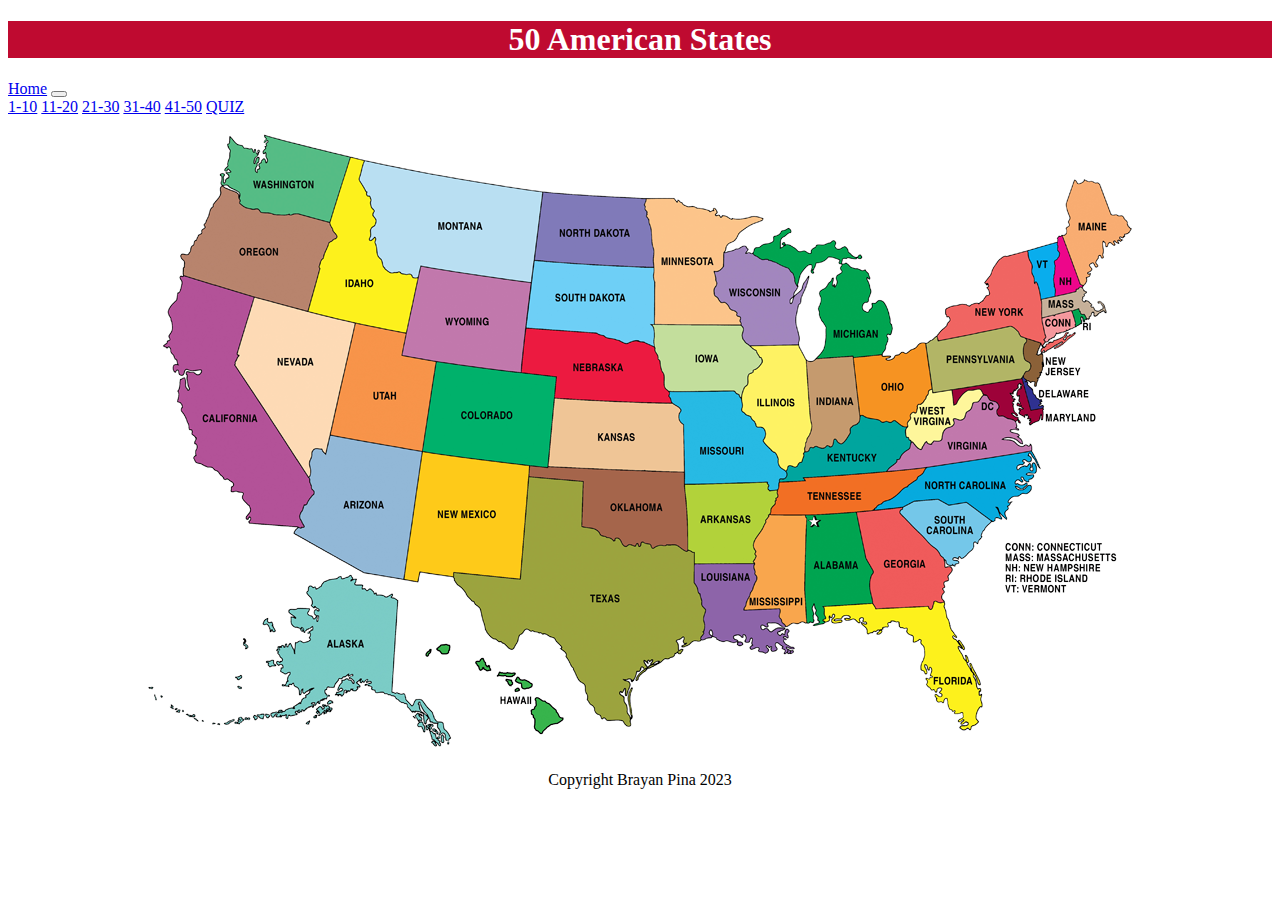
<file: index.html>
<!DOCTYPE html>
<html lang="en">
<head>
    <meta charset="UTF-8">
    <meta http-equiv="X-UA-Compatible" content="IE=edge">
    <meta name="viewport" content="width=device-width, initial-scale=1.0">
    <title>Home Page</title>
    <!-- Bootstrap -->
    <link href="https://cdn.jsdelivr.net/npm/bootstrap@5.3.0-alpha3/dist/css/bootstrap.min.css" rel="stylesheet" integrity="sha384-KK94CHFLLe+nY2dmCWGMq91rCGa5gtU4mk92HdvYe+M/SXH301p5ILy+dN9+nJOZ" crossorigin="anonymous">
    <script src="https://cdn.jsdelivr.net/npm/bootstrap@5.3.0-alpha3/dist/js/bootstrap.bundle.min.js" integrity="sha384-ENjdO4Dr2bkBIFxQpeoTz1HIcje39Wm4jDKdf19U8gI4ddQ3GYNS7NTKfAdVQSZe" crossorigin="anonymous"></script>
    <script src="https://cdn.jsdelivr.net/npm/@popperjs/core@2.11.7/dist/umd/popper.min.js" integrity="sha384-zYPOMqeu1DAVkHiLqWBUTcbYfZ8osu1Nd6Z89ify25QV9guujx43ITvfi12/QExE" crossorigin="anonymous"></script>
    <script src="https://cdn.jsdelivr.net/npm/bootstrap@5.3.0-alpha3/dist/js/bootstrap.min.js" integrity="sha384-Y4oOpwW3duJdCWv5ly8SCFYWqFDsfob/3GkgExXKV4idmbt98QcxXYs9UoXAB7BZ" crossorigin="anonymous"></script>
    <!-- css file mapped to sass file -->
    <link rel="stylesheet" href="style.css">
    <!-- favicon -->
    <link rel="apple-touch-icon" sizes="180x180" href="images/apple-touch-icon.png">
    <link rel="icon" type="image/png" sizes="32x32" href="images/favicon-32x32.png">
    <link rel="icon" type="image/png" sizes="16x16" href="images/favicon-16x16.png">
    <link rel="manifest" href="images/site.webmanifest">
</head>
<body>
    <div class="container-fluid">
        <div class="row headerRow">
            <div class="col">
                <header>
                    <h1>50 American States</h1>
                </header>
            </div>
        </div>
        <!-- Responsive Navbar -->
        <nav class="navbar navbar-expand-lg bg-body-tertiary">
            <div class="container-fluid">
              <a class="navbar-brand" href="index.html">Home</a>
              <button class="navbar-toggler" type="button" data-bs-toggle="collapse" data-bs-target="#navbarNavAltMarkup" aria-controls="navbarNavAltMarkup" aria-expanded="false" aria-label="Toggle navigation">
                <span class="navbar-toggler-icon"></span>
              </button>
              <div class="collapse navbar-collapse" id="navbarNavAltMarkup">
                <div class="navbar-nav">
                  <a class="nav-link active" aria-current="page" href="firstTen.html">1-10</a>
                  <a class="nav-link" href="secondTen.html">11-20</a>
                  <a class="nav-link" href="thirdTen.html">21-30</a>
                  <a class="nav-link" href="fourthTen.html">31-40</a>
                  <a class="nav-link" href="lastTen.html">41-50</a>
                  <a class="nav-link" href="quiz.html">QUIZ</a>
                </div>
              </div>
            </div>
        </nav>
        <main aria-label="U.S. Map">
            <article>
                <img src="images/usamap.png" alt="U.S. map">
            </article>
        </main>
        <footer>
            <p>Copyright Brayan Pina 2023</p>
        </footer>
    </div>
    
</body>
</html>
</file>
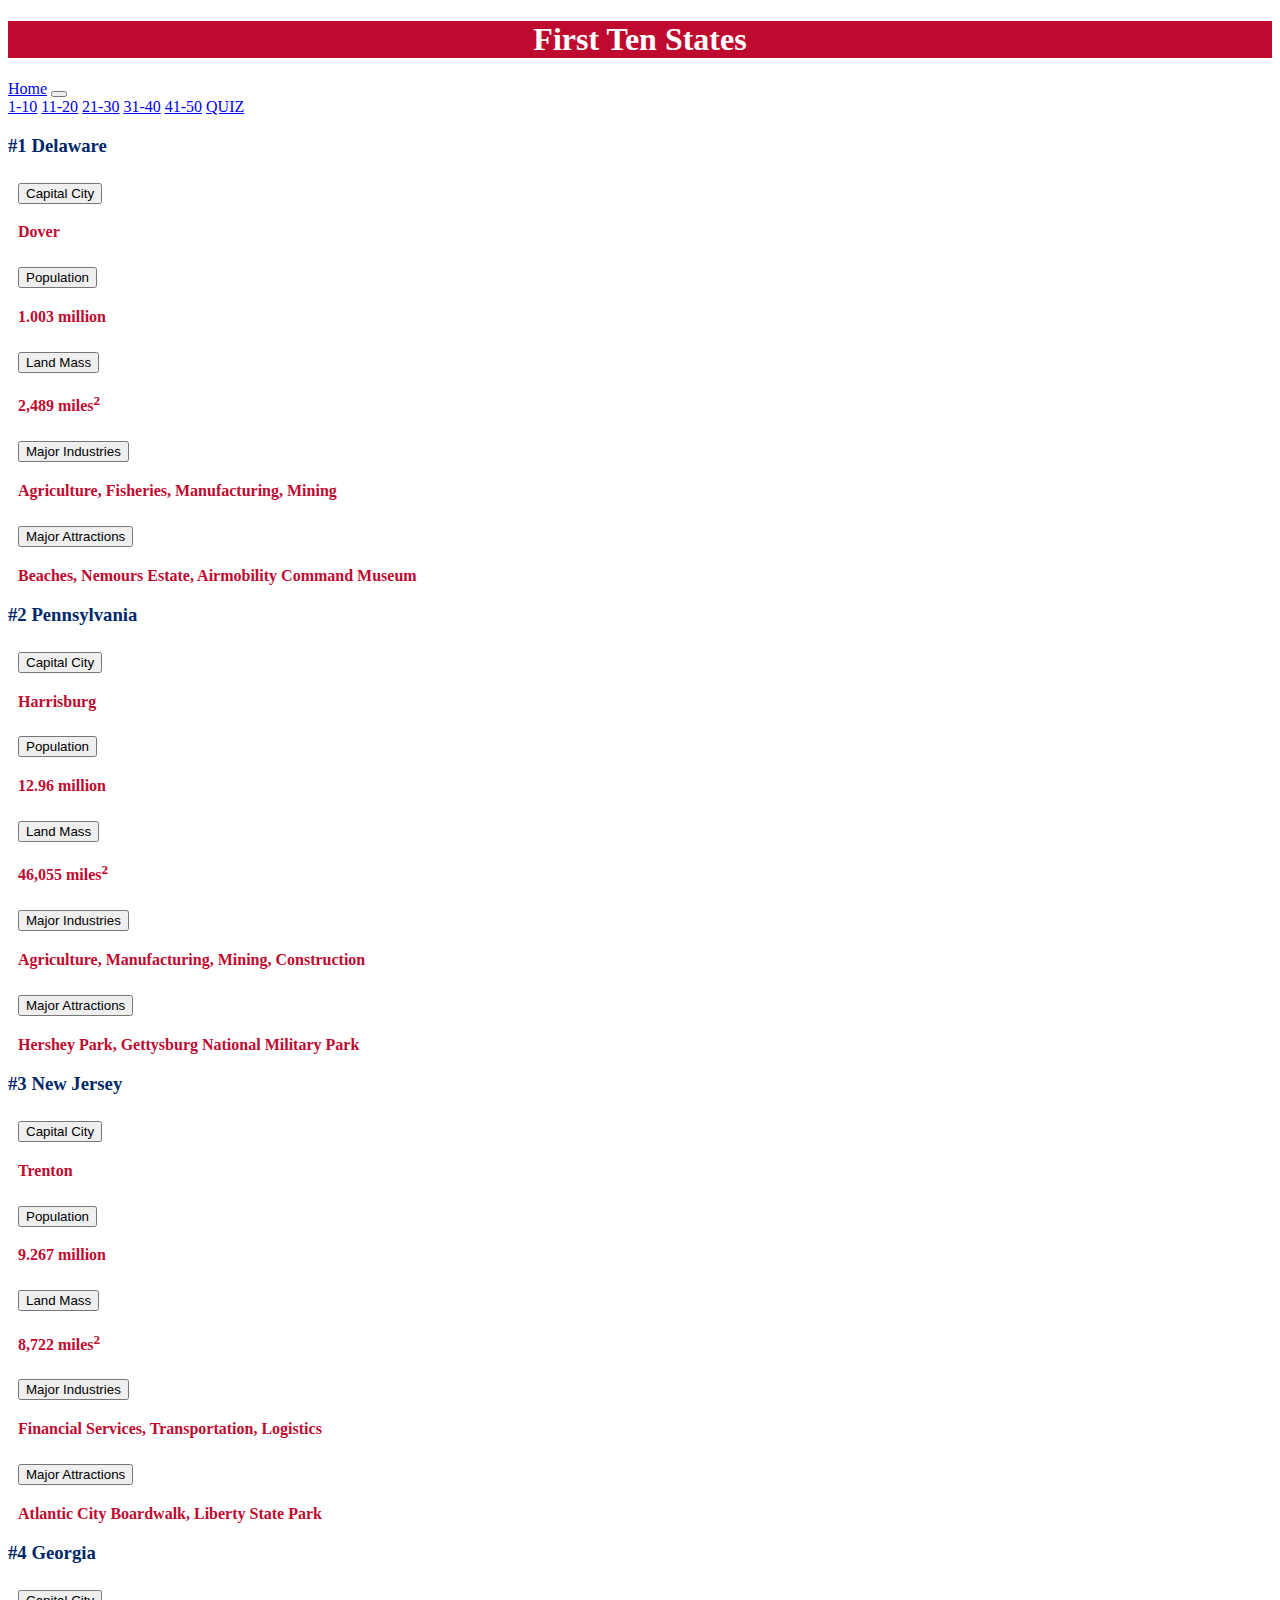
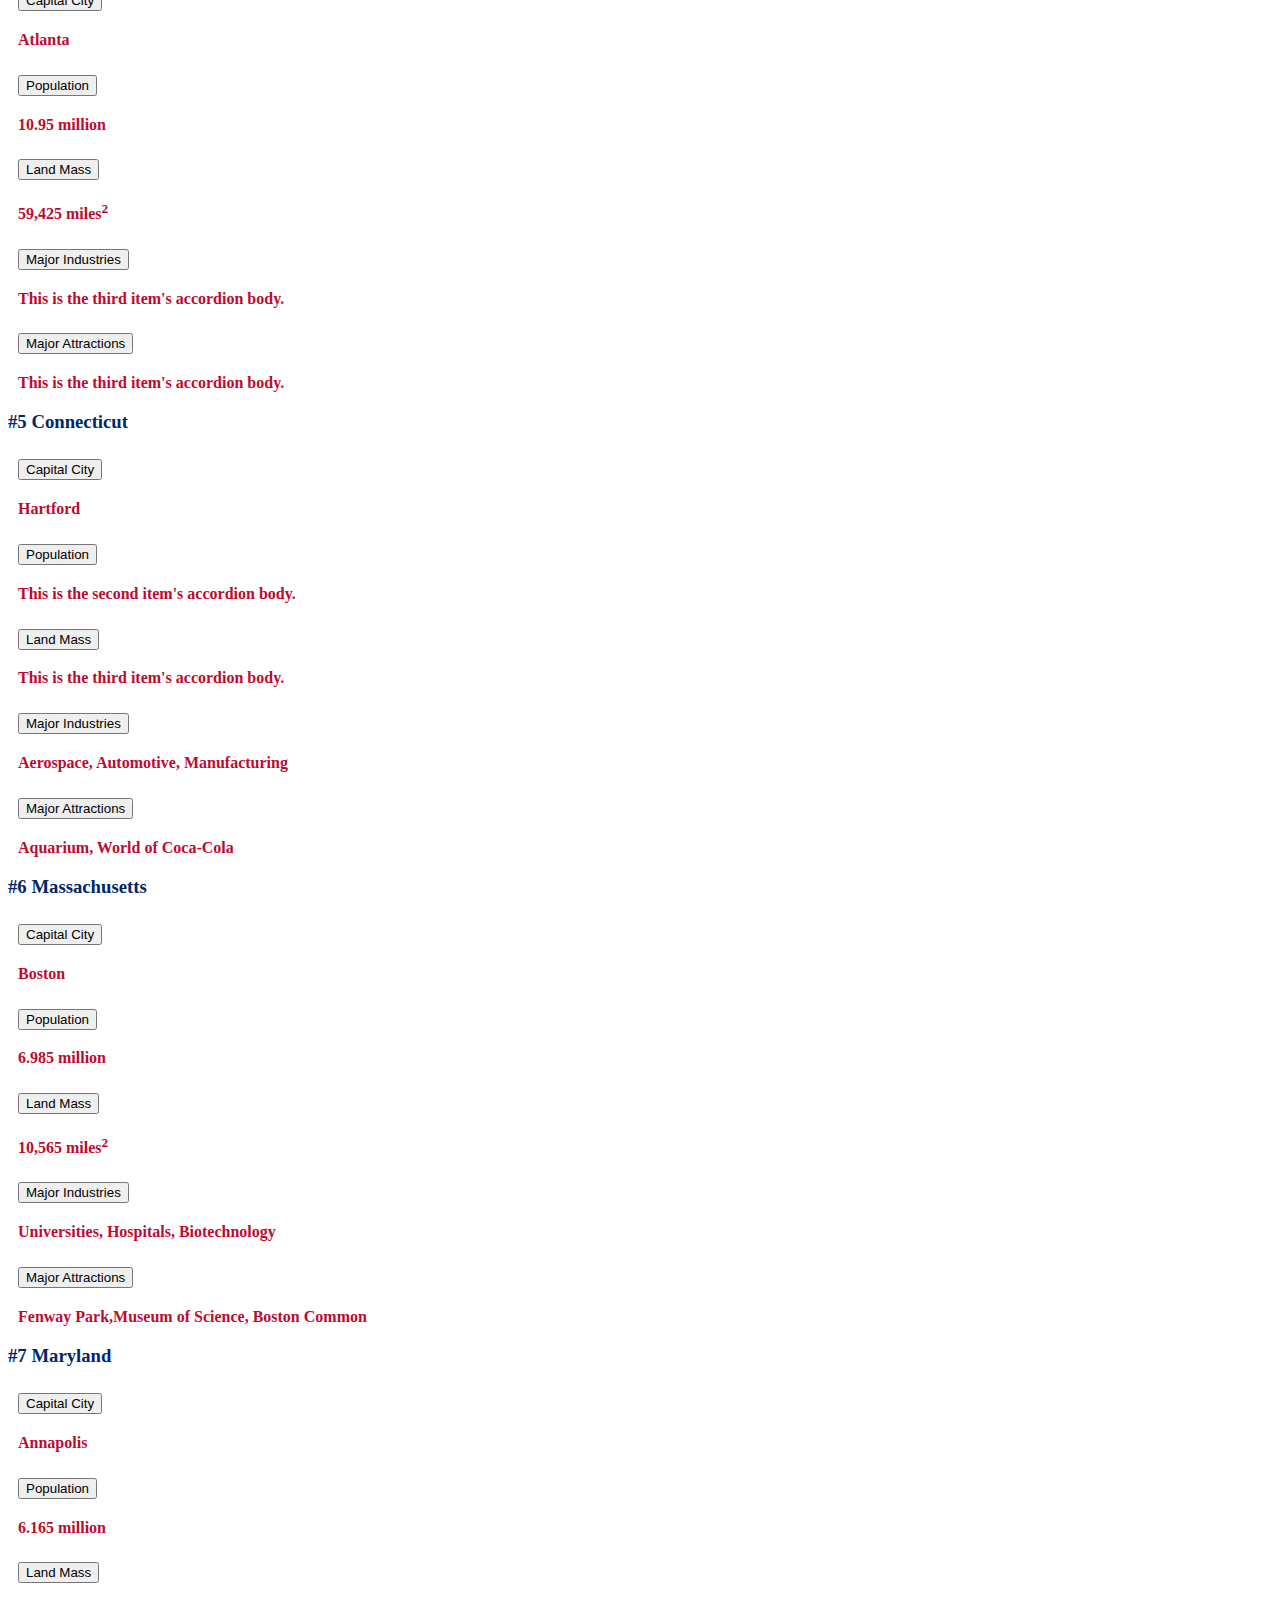
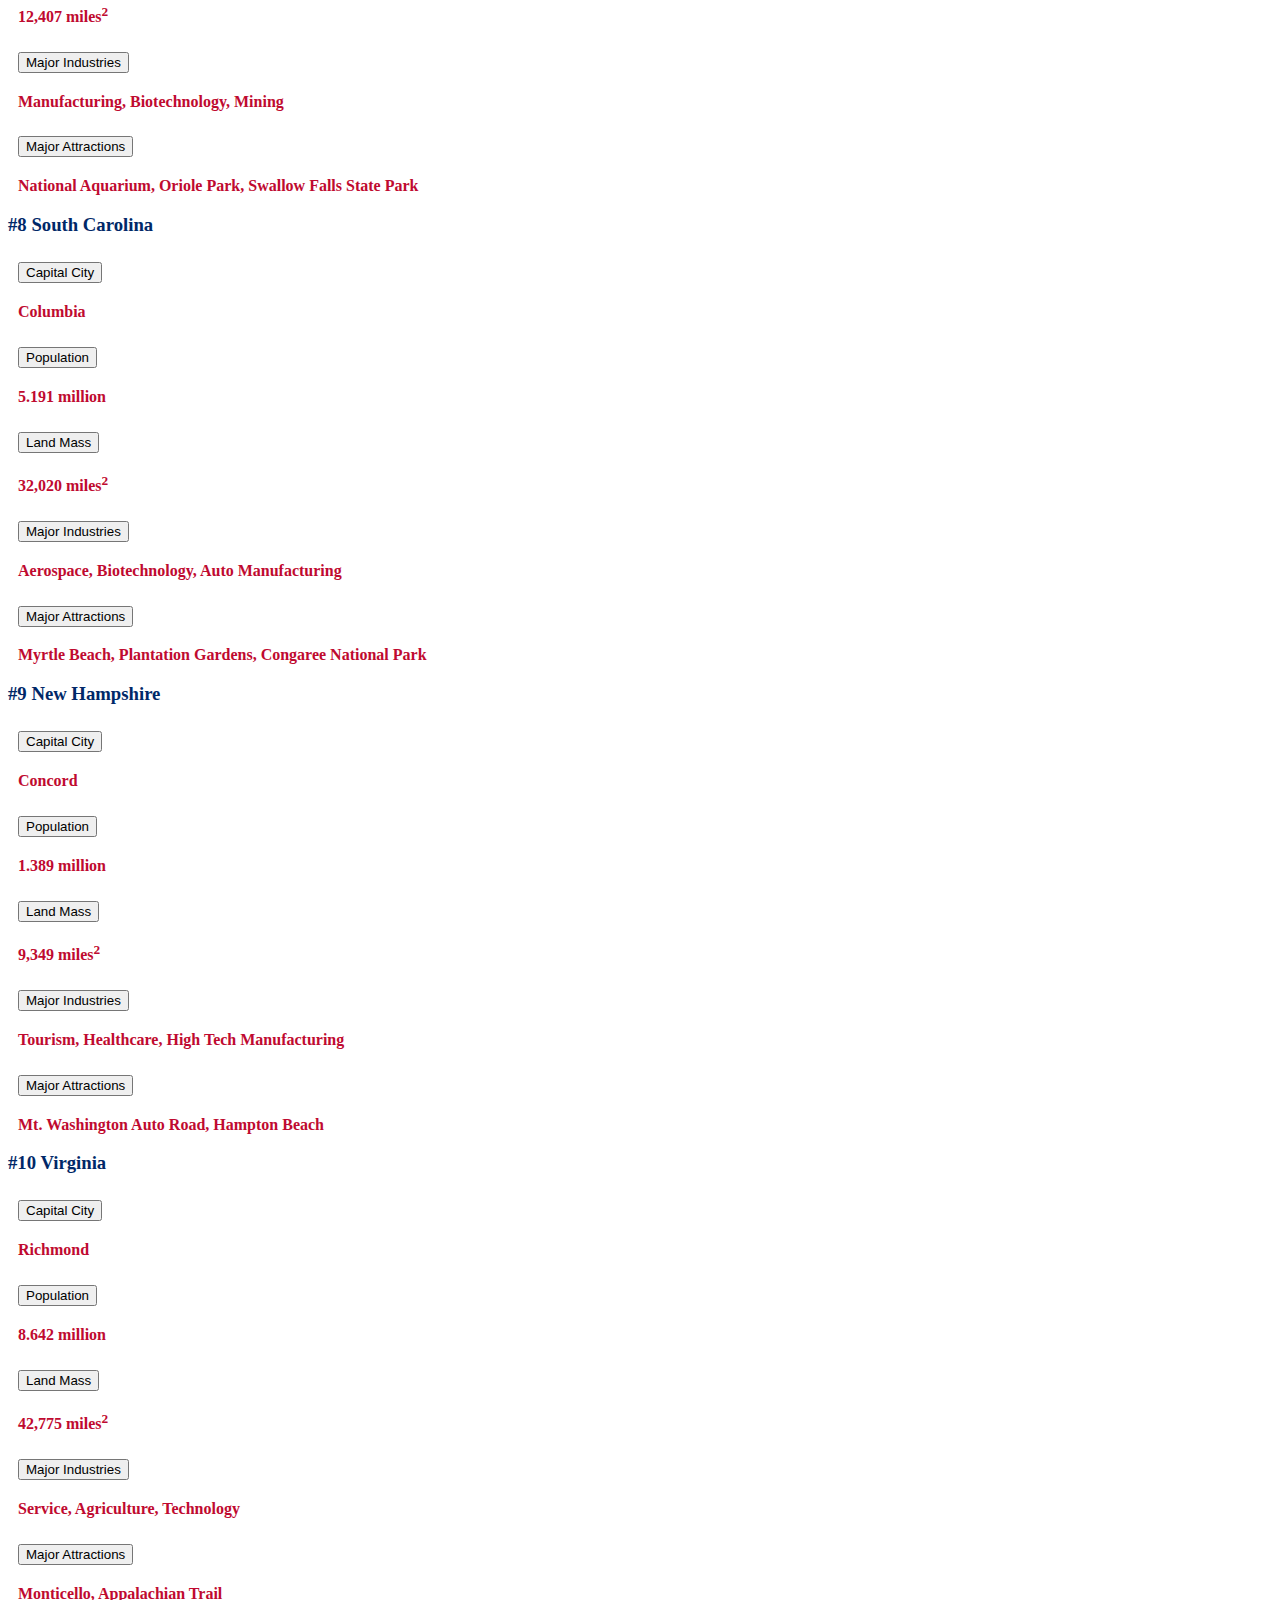
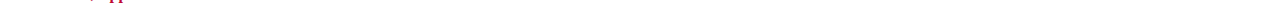
<file: firstTen.html>
<!DOCTYPE html>
<html lang="en">
<head>
    <meta charset="UTF-8">
    <meta http-equiv="X-UA-Compatible" content="IE=edge">
    <meta name="viewport" content="width=device-width, initial-scale=1.0">
    <title>First Ten States</title>
    <link href="https://cdn.jsdelivr.net/npm/bootstrap@5.3.0-alpha3/dist/css/bootstrap.min.css" rel="stylesheet" integrity="sha384-KK94CHFLLe+nY2dmCWGMq91rCGa5gtU4mk92HdvYe+M/SXH301p5ILy+dN9+nJOZ" crossorigin="anonymous">
    <script src="https://cdn.jsdelivr.net/npm/bootstrap@5.3.0-alpha3/dist/js/bootstrap.bundle.min.js" integrity="sha384-ENjdO4Dr2bkBIFxQpeoTz1HIcje39Wm4jDKdf19U8gI4ddQ3GYNS7NTKfAdVQSZe" crossorigin="anonymous"></script>
    <script src="https://cdn.jsdelivr.net/npm/@popperjs/core@2.11.7/dist/umd/popper.min.js" integrity="sha384-zYPOMqeu1DAVkHiLqWBUTcbYfZ8osu1Nd6Z89ify25QV9guujx43ITvfi12/QExE" crossorigin="anonymous"></script>
    <script src="https://cdn.jsdelivr.net/npm/bootstrap@5.3.0-alpha3/dist/js/bootstrap.min.js" integrity="sha384-Y4oOpwW3duJdCWv5ly8SCFYWqFDsfob/3GkgExXKV4idmbt98QcxXYs9UoXAB7BZ" crossorigin="anonymous"></script>
    <link rel="stylesheet" href="style.css">
    <link rel="apple-touch-icon" sizes="180x180" href="images/apple-touch-icon.png">
    <link rel="icon" type="image/png" sizes="32x32" href="images/favicon-32x32.png">
    <link rel="icon" type="image/png" sizes="16x16" href="images/favicon-16x16.png">
    <link rel="manifest" href="images/site.webmanifest">
</head>
<body>
    <div class="container-fluid">
        <div class="row headerRow">
            <div class="col">
                <header>
                    <h1>First Ten States</h1>
                </header>
            </div>
        </div>
        <nav class="navbar navbar-expand-lg bg-body-tertiary">
            <div class="container">
              <a class="navbar-brand" href="index.html">Home</a>
              <button class="navbar-toggler" type="button" data-bs-toggle="collapse" data-bs-target="#navbarNavAltMarkup" aria-controls="navbarNavAltMarkup" aria-expanded="false" aria-label="Toggle navigation">
                <span class="navbar-toggler-icon"></span>
              </button>
              <div class="collapse navbar-collapse" id="navbarNavAltMarkup">
                <div class="navbar-nav">
                  <a class="nav-link active" aria-current="page" href="firstTen.html">1-10</a>
                  <a class="nav-link" href="secondTen.html">11-20</a>
                  <a class="nav-link" href="thirdTen.html">21-30</a>
                  <a class="nav-link" href="fourthTen.html">31-40</a>
                  <a class="nav-link" href="lastTen.html">41-50</a>
                  <a class="nav-link" href="quiz.html">QUIZ</a>
                </div>
              </div>
            </div>
        </nav>
        <div class="row">
          <!-- Add different column sizes for responsiveness -->
            <div class="col-12 col-sm-12 col-md-6 col-lg-4">
                <h3>#1 Delaware</h3>
                <!-- use accordions to present the information for a more organized layout -->
                <div class="accordion" id="delAccordion">
                    <div class="accordion-item">
                      <h2 class="accordion-header">
                        <button class="accordion-button" type="button" data-bs-toggle="collapse" data-bs-target="#delOne" aria-expanded="true" aria-controls="delOne">
                          Capital City
                        </button>
                      </h2>
                      <div id="delOne" class="accordion-collapse collapse" data-bs-parent="#delAccordion">
                        <div class="accordion-body">
                          <strong>Dover</strong> 
                        </div>
                      </div>
                    </div>
                    <div class="accordion-item">
                      <h2 class="accordion-header">
                        <button class="accordion-button collapsed" type="button" data-bs-toggle="collapse" data-bs-target="#delTwo" aria-expanded="false" aria-controls="delTwo">
                          Population
                        </button>
                      </h2>
                      <div id="delTwo" class="accordion-collapse collapse" data-bs-parent="#delAccordion">
                        <div class="accordion-body">
                          <strong>1.003 million</strong> 
                        </div>
                      </div>
                    </div>
                    <div class="accordion-item">
                      <h2 class="accordion-header">
                        <button class="accordion-button collapsed" type="button" data-bs-toggle="collapse" data-bs-target="#delThree" aria-expanded="false" aria-controls="delThree">
                          Land Mass
                        </button>
                      </h2>
                      <div id="delThree" class="accordion-collapse collapse" data-bs-parent="#delAccordion">
                        <div class="accordion-body">
                          <strong>2,489 miles<sup>2</sup></strong> 
                        </div>
                      </div>
                    </div>
                    <div class="accordion-item">
                        <h2 class="accordion-header">
                          <button class="accordion-button collapsed" type="button" data-bs-toggle="collapse" data-bs-target="#delFour" aria-expanded="false" aria-controls="delFour">
                            Major Industries
                          </button>
                        </h2>
                        <div id="delFour" class="accordion-collapse collapse" data-bs-parent="#delAccordion">
                          <div class="accordion-body">
                            <strong>Agriculture, Fisheries, Manufacturing, Mining</strong> 
                          </div>
                        </div>
                    </div>
                    <div class="accordion-item">
                        <h2 class="accordion-header">
                          <button class="accordion-button collapsed" type="button" data-bs-toggle="collapse" data-bs-target="#delFive" aria-expanded="false" aria-controls="delFive">
                            Major Attractions
                          </button>
                        </h2>
                        <div id="delFive" class="accordion-collapse collapse" data-bs-parent="#delAccordion">
                          <div class="accordion-body">
                            <strong>Beaches, Nemours Estate, Airmobility Command Museum</strong> 
                          </div>
                        </div>
                    </div>
                </div>
                    
            </div>
            <div class="col-12 col-sm-12 col-md-6 col-lg-4">
                <h3>#2 Pennsylvania</h3>
                <div class="accordion" id="pennAccordion">
                    <div class="accordion-item">
                      <h2 class="accordion-header">
                        <button class="accordion-button" type="button" data-bs-toggle="collapse" data-bs-target="#pennOne" aria-expanded="true" aria-controls="pennOne">
                          Capital City
                        </button>
                      </h2>
                      <div id="pennOne" class="accordion-collapse collapse" data-bs-parent="#pennAccordion">
                        <div class="accordion-body">
                          <strong>Harrisburg</strong> 
                        </div>
                      </div>
                    </div>
                    <div class="accordion-item">
                      <h2 class="accordion-header">
                        <button class="accordion-button collapsed" type="button" data-bs-toggle="collapse" data-bs-target="#pennTwo" aria-expanded="false" aria-controls="pennTwo">
                          Population
                        </button>
                      </h2>
                      <div id="pennTwo" class="accordion-collapse collapse" data-bs-parent="#pennAccordion">
                        <div class="accordion-body">
                          <strong>12.96 million</strong> 
                        </div>
                      </div>
                    </div>
                    <div class="accordion-item">
                      <h2 class="accordion-header">
                        <button class="accordion-button collapsed" type="button" data-bs-toggle="collapse" data-bs-target="#pennThree" aria-expanded="false" aria-controls="pennThree">
                          Land Mass
                        </button>
                      </h2>
                      <div id="pennThree" class="accordion-collapse collapse" data-bs-parent="#pennAccordion">
                        <div class="accordion-body">
                          <strong>46,055 miles<sup>2</sup></strong> 
                        </div>
                      </div>
                    </div>
                    <div class="accordion-item">
                        <h2 class="accordion-header">
                          <button class="accordion-button collapsed" type="button" data-bs-toggle="collapse" data-bs-target="#pennFour" aria-expanded="false" aria-controls="pennFour">
                            Major Industries
                          </button>
                        </h2>
                        <div id="pennFour" class="accordion-collapse collapse" data-bs-parent="#pennAccordion">
                          <div class="accordion-body">
                            <strong>Agriculture, Manufacturing, Mining, Construction</strong> 
                          </div>
                        </div>
                    </div>
                    <div class="accordion-item">
                        <h2 class="accordion-header">
                          <button class="accordion-button collapsed" type="button" data-bs-toggle="collapse" data-bs-target="#pennFive" aria-expanded="false" aria-controls="pennFive">
                            Major Attractions
                          </button>
                        </h2>
                        <div id="pennFive" class="accordion-collapse collapse" data-bs-parent="#pennAccordion">
                          <div class="accordion-body">
                            <strong>Hershey Park, Gettysburg National Military Park</strong> 
                          </div>
                        </div>
                    </div>
                </div>
            </div>
            <div class="col-12 col-sm-12 col-md-6 col-lg-4">
                <h3>#3 New Jersey</h3>
                <div class="accordion" id="njAccordion">
                    <div class="accordion-item">
                      <h2 class="accordion-header">
                        <button class="accordion-button" type="button" data-bs-toggle="collapse" data-bs-target="#njOne" aria-expanded="true" aria-controls="njOne">
                          Capital City
                        </button>
                      </h2>
                      <div id="njOne" class="accordion-collapse collapse" data-bs-parent="#njAccordion">
                        <div class="accordion-body">
                          <strong>Trenton</strong> 
                        </div>
                      </div>
                    </div>
                    <div class="accordion-item">
                      <h2 class="accordion-header">
                        <button class="accordion-button collapsed" type="button" data-bs-toggle="collapse" data-bs-target="#njTwo" aria-expanded="false" aria-controls="njTwo">
                          Population
                        </button>
                      </h2>
                      <div id="njTwo" class="accordion-collapse collapse" data-bs-parent="#njAccordion">
                        <div class="accordion-body">
                          <strong>9.267 million</strong> 
                        </div>
                      </div>
                    </div>
                    <div class="accordion-item">
                      <h2 class="accordion-header">
                        <button class="accordion-button collapsed" type="button" data-bs-toggle="collapse" data-bs-target="#njThree" aria-expanded="false" aria-controls="njThree">
                          Land Mass
                        </button>
                      </h2>
                      <div id="njThree" class="accordion-collapse collapse" data-bs-parent="#njAccordion">
                        <div class="accordion-body">
                          <strong>8,722 miles<sup>2</sup></strong> 
                        </div>
                      </div>
                    </div>
                    <div class="accordion-item">
                        <h2 class="accordion-header">
                          <button class="accordion-button collapsed" type="button" data-bs-toggle="collapse" data-bs-target="#njFour" aria-expanded="false" aria-controls="njFour">
                            Major Industries
                          </button>
                        </h2>
                        <div id="njFour" class="accordion-collapse collapse" data-bs-parent="#njAccordion">
                          <div class="accordion-body">
                            <strong>Financial Services, Transportation, Logistics</strong> 
                          </div>
                        </div>
                    </div>
                    <div class="accordion-item">
                        <h2 class="accordion-header">
                          <button class="accordion-button collapsed" type="button" data-bs-toggle="collapse" data-bs-target="#njFive" aria-expanded="false" aria-controls="njFive">
                            Major Attractions
                          </button>
                        </h2>
                        <div id="njFive" class="accordion-collapse collapse" data-bs-parent="#njAccordion">
                          <div class="accordion-body">
                            <strong>Atlantic City Boardwalk, Liberty State Park</strong> 
                          </div>
                        </div>
                    </div>
                </div>
            </div>
        </div>
        <div class="row">
            <div class="col-12 col-sm-12 col-md-6 col-lg-4">
                <h3>#4 Georgia</h3>
                <div class="accordion" id="gaAccordion">
                    <div class="accordion-item">
                      <h2 class="accordion-header">
                        <button class="accordion-button" type="button" data-bs-toggle="collapse" data-bs-target="#gaOne" aria-expanded="true" aria-controls="gaOne">
                          Capital City
                        </button>
                      </h2>
                      <div id="gaOne" class="accordion-collapse collapse" data-bs-parent="#gaAccordion">
                        <div class="accordion-body">
                          <strong>Atlanta</strong> 
                        </div>
                      </div>
                    </div>
                    <div class="accordion-item">
                      <h2 class="accordion-header">
                        <button class="accordion-button collapsed" type="button" data-bs-toggle="collapse" data-bs-target="#gaTwo" aria-expanded="false" aria-controls="gaTwo">
                          Population
                        </button>
                      </h2>
                      <div id="gaTwo" class="accordion-collapse collapse" data-bs-parent="#gaAccordion">
                        <div class="accordion-body">
                          <strong>10.95 million</strong> 
                        </div>
                      </div>
                    </div>
                    <div class="accordion-item">
                      <h2 class="accordion-header">
                        <button class="accordion-button collapsed" type="button" data-bs-toggle="collapse" data-bs-target="#gaThree" aria-expanded="false" aria-controls="gaThree">
                          Land Mass
                        </button>
                      </h2>
                      <div id="gaThree" class="accordion-collapse collapse" data-bs-parent="#gaAccordion">
                        <div class="accordion-body">
                          <strong>59,425 miles<sup>2</sup></strong> 
                        </div>
                      </div>
                    </div>
                    <div class="accordion-item">
                        <h2 class="accordion-header">
                          <button class="accordion-button collapsed" type="button" data-bs-toggle="collapse" data-bs-target="#gaFour" aria-expanded="false" aria-controls="gaFour">
                            Major Industries
                          </button>
                        </h2>
                        <div id="gaFour" class="accordion-collapse collapse" data-bs-parent="#gaAccordion">
                          <div class="accordion-body">
                            <strong>This is the third item's accordion body.</strong> 
                          </div>
                        </div>
                    </div>
                    <div class="accordion-item">
                        <h2 class="accordion-header">
                          <button class="accordion-button collapsed" type="button" data-bs-toggle="collapse" data-bs-target="#gaFive" aria-expanded="false" aria-controls="gaFive">
                            Major Attractions
                          </button>
                        </h2>
                        <div id="gaFive" class="accordion-collapse collapse" data-bs-parent="#gaAccordion">
                          <div class="accordion-body">
                            <strong>This is the third item's accordion body.</strong> 
                          </div>
                        </div>
                    </div>
                </div>
            </div>
            <div class="col-12 col-sm-12 col-md-6 col-lg-4">
                <h3>#5 Connecticut</h3>
                <div class="accordion" id="ctAccordion">
                    <div class="accordion-item">
                      <h2 class="accordion-header">
                        <button class="accordion-button" type="button" data-bs-toggle="collapse" data-bs-target="#ctOne" aria-expanded="true" aria-controls="ctOne">
                          Capital City
                        </button>
                      </h2>
                      <div id="ctOne" class="accordion-collapse collapse" data-bs-parent="#ctAccordion">
                        <div class="accordion-body">
                          <strong>Hartford</strong> 
                        </div>
                      </div>
                    </div>
                    <div class="accordion-item">
                      <h2 class="accordion-header">
                        <button class="accordion-button collapsed" type="button" data-bs-toggle="collapse" data-bs-target="#ctTwo" aria-expanded="false" aria-controls="ctTwo">
                          Population
                        </button>
                      </h2>
                      <div id="ctTwo" class="accordion-collapse collapse" data-bs-parent="#ctAccordion">
                        <div class="accordion-body">
                          <strong>This is the second item's accordion body.</strong> 
                        </div>
                      </div>
                    </div>
                    <div class="accordion-item">
                      <h2 class="accordion-header">
                        <button class="accordion-button collapsed" type="button" data-bs-toggle="collapse" data-bs-target="#ctThree" aria-expanded="false" aria-controls="ctThree">
                          Land Mass
                        </button>
                      </h2>
                      <div id="ctThree" class="accordion-collapse collapse" data-bs-parent="#ctAccordion">
                        <div class="accordion-body">
                          <strong>This is the third item's accordion body.</strong> 
                        </div>
                      </div>
                    </div>
                    <div class="accordion-item">
                        <h2 class="accordion-header">
                          <button class="accordion-button collapsed" type="button" data-bs-toggle="collapse" data-bs-target="#ctFour" aria-expanded="false" aria-controls="ctFour">
                            Major Industries
                          </button>
                        </h2>
                        <div id="ctFour" class="accordion-collapse collapse" data-bs-parent="#ctAccordion">
                          <div class="accordion-body">
                            <strong>Aerospace, Automotive, Manufacturing</strong> 
                          </div>
                        </div>
                    </div>
                    <div class="accordion-item">
                        <h2 class="accordion-header">
                          <button class="accordion-button collapsed" type="button" data-bs-toggle="collapse" data-bs-target="#ctFive" aria-expanded="false" aria-controls="ctFive">
                            Major Attractions
                          </button>
                        </h2>
                        <div id="ctFive" class="accordion-collapse collapse" data-bs-parent="#ctAccordion">
                          <div class="accordion-body">
                            <strong>Aquarium, World of Coca-Cola</strong> 
                          </div>
                        </div>
                    </div>
                </div>
            </div>
            <div class="col-12 col-sm-12 col-md-6 col-lg-4">
                <h3>#6 Massachusetts</h3>
                <div class="accordion" id="massAccordion">
                    <div class="accordion-item">
                      <h2 class="accordion-header">
                        <button class="accordion-button" type="button" data-bs-toggle="collapse" data-bs-target="#massOne" aria-expanded="true" aria-controls="massOne">
                          Capital City
                        </button>
                      </h2>
                      <div id="massOne" class="accordion-collapse collapse" data-bs-parent="#massAccordion">
                        <div class="accordion-body">
                          <strong>Boston</strong> 
                        </div>
                      </div>
                    </div>
                    <div class="accordion-item">
                      <h2 class="accordion-header">
                        <button class="accordion-button collapsed" type="button" data-bs-toggle="collapse" data-bs-target="#massTwo" aria-expanded="false" aria-controls="nmasswo">
                          Population
                        </button>
                      </h2>
                      <div id="massTwo" class="accordion-collapse collapse" data-bs-parent="#massAccordion">
                        <div class="accordion-body">
                          <strong>6.985 million</strong> 
                        </div>
                      </div>
                    </div>
                    <div class="accordion-item">
                      <h2 class="accordion-header">
                        <button class="accordion-button collapsed" type="button" data-bs-toggle="collapse" data-bs-target="#massThree" aria-expanded="false" aria-controls="massThree">
                          Land Mass
                        </button>
                      </h2>
                      <div id="massThree" class="accordion-collapse collapse" data-bs-parent="#massAccordion">
                        <div class="accordion-body">
                          <strong>10,565 miles<sup>2</sup></strong> 
                        </div>
                      </div>
                    </div>
                    <div class="accordion-item">
                        <h2 class="accordion-header">
                          <button class="accordion-button collapsed" type="button" data-bs-toggle="collapse" data-bs-target="#massFour" aria-expanded="false" aria-controls="massFour">
                            Major Industries
                          </button>
                        </h2>
                        <div id="massFour" class="accordion-collapse collapse" data-bs-parent="#massAccordion">
                          <div class="accordion-body">
                            <strong>Universities, Hospitals, Biotechnology</strong> 
                          </div>
                        </div>
                    </div>
                    <div class="accordion-item">
                        <h2 class="accordion-header">
                          <button class="accordion-button collapsed" type="button" data-bs-toggle="collapse" data-bs-target="#massFive" aria-expanded="false" aria-controls="massFive">
                            Major Attractions
                          </button>
                        </h2>
                        <div id="massFive" class="accordion-collapse collapse" data-bs-parent="#massAccordion">
                          <div class="accordion-body">
                            <strong>Fenway Park,Museum of Science, Boston Common </strong> 
                          </div>
                        </div>
                    </div>
                </div>
            </div>
        </div>
        <div class="row">
            <div class="col-12 col-sm-12 col-md-6 col-lg-4">
                <h3>#7 Maryland</h3>
                <div class="accordion" id="mdAccordion">
                    <div class="accordion-item">
                      <h2 class="accordion-header">
                        <button class="accordion-button" type="button" data-bs-toggle="collapse" data-bs-target="#mdOne" aria-expanded="true" aria-controls="mdOne">
                          Capital City
                        </button>
                      </h2>
                      <div id="mdOne" class="accordion-collapse collapse" data-bs-parent="#mdAccordion">
                        <div class="accordion-body">
                          <strong>Annapolis</strong> 
                        </div>
                      </div>
                    </div>
                    <div class="accordion-item">
                      <h2 class="accordion-header">
                        <button class="accordion-button collapsed" type="button" data-bs-toggle="collapse" data-bs-target="#mdTwo" aria-expanded="false" aria-controls="mdTwo">
                          Population
                        </button>
                      </h2>
                      <div id="mdTwo" class="accordion-collapse collapse" data-bs-parent="#mdAccordion">
                        <div class="accordion-body">
                          <strong>6.165 million</strong> 
                        </div>
                      </div>
                    </div>
                    <div class="accordion-item">
                      <h2 class="accordion-header">
                        <button class="accordion-button collapsed" type="button" data-bs-toggle="collapse" data-bs-target="#mdThree" aria-expanded="false" aria-controls="mdThree">
                          Land Mass
                        </button>
                      </h2>
                      <div id="mdThree" class="accordion-collapse collapse" data-bs-parent="#mdAccordion">
                        <div class="accordion-body">
                          <strong>12,407 miles<sup>2</sup></strong> 
                        </div>
                      </div>
                    </div>
                    <div class="accordion-item">
                        <h2 class="accordion-header">
                          <button class="accordion-button collapsed" type="button" data-bs-toggle="collapse" data-bs-target="#mdFour" aria-expanded="false" aria-controls="mdFour">
                            Major Industries
                          </button>
                        </h2>
                        <div id="mdFour" class="accordion-collapse collapse" data-bs-parent="#mdAccordion">
                          <div class="accordion-body">
                            <strong>Manufacturing, Biotechnology, Mining</strong>
                          </div>
                        </div>
                    </div>
                    <div class="accordion-item">
                        <h2 class="accordion-header">
                          <button class="accordion-button collapsed" type="button" data-bs-toggle="collapse" data-bs-target="#mdFive" aria-expanded="false" aria-controls="mdFive">
                            Major Attractions
                          </button>
                        </h2>
                        <div id="mdFive" class="accordion-collapse collapse" data-bs-parent="#mdAccordion">
                          <div class="accordion-body">
                            <strong>National Aquarium, Oriole Park, Swallow Falls State Park </strong> 
                          </div>
                        </div>
                    </div>
                </div>
            </div>
            <div class="col-12 col-sm-12 col-md-6 col-lg-4">
                <h3>#8 South Carolina</h3>
                <div class="accordion" id="scAccordion">
                    <div class="accordion-item">
                      <h2 class="accordion-header">
                        <button class="accordion-button" type="button" data-bs-toggle="collapse" data-bs-target="#scOne" aria-expanded="true" aria-controls="scOne">
                          Capital City
                        </button>
                      </h2>
                      <div id="scOne" class="accordion-collapse collapse" data-bs-parent="#scAccordion">
                        <div class="accordion-body">
                          <strong>Columbia</strong>
                        </div>
                      </div>
                    </div>
                    <div class="accordion-item">
                      <h2 class="accordion-header">
                        <button class="accordion-button collapsed" type="button" data-bs-toggle="collapse" data-bs-target="#scTwo" aria-expanded="false" aria-controls="scTwo">
                          Population
                        </button>
                      </h2>
                      <div id="scTwo" class="accordion-collapse collapse" data-bs-parent="#scAccordion">
                        <div class="accordion-body">
                          <strong>5.191 million</strong>
                        </div>
                      </div>
                    </div>
                    <div class="accordion-item">
                      <h2 class="accordion-header">
                        <button class="accordion-button collapsed" type="button" data-bs-toggle="collapse" data-bs-target="#scThree" aria-expanded="false" aria-controls="scThree">
                          Land Mass
                        </button>
                      </h2>
                      <div id="scThree" class="accordion-collapse collapse" data-bs-parent="#scAccordion">
                        <div class="accordion-body">
                          <strong>32,020 miles<sup>2</sup></strong> 
                        </div>
                      </div>
                    </div>
                    <div class="accordion-item">
                        <h2 class="accordion-header">
                          <button class="accordion-button collapsed" type="button" data-bs-toggle="collapse" data-bs-target="#scFour" aria-expanded="false" aria-controls="scFour">
                            Major Industries
                          </button>
                        </h2>
                        <div id="scFour" class="accordion-collapse collapse" data-bs-parent="#scAccordion">
                          <div class="accordion-body">
                            <strong>Aerospace, Biotechnology, Auto Manufacturing</strong> 
                          </div>
                        </div>
                    </div>
                    <div class="accordion-item">
                        <h2 class="accordion-header">
                          <button class="accordion-button collapsed" type="button" data-bs-toggle="collapse" data-bs-target="#scFive" aria-expanded="false" aria-controls="scFive">
                            Major Attractions
                          </button>
                        </h2>
                        <div id="scFive" class="accordion-collapse collapse" data-bs-parent="#scAccordion">
                          <div class="accordion-body">
                            <strong>Myrtle Beach, Plantation Gardens, Congaree National Park</strong> 
                          </div>
                        </div>
                    </div>
                </div>
            </div>
            <div class="col-12 col-sm-12 col-md-6 col-lg-4">
                <h3>#9 New Hampshire</h3>
                <div class="accordion" id="nhAccordion">
                    <div class="accordion-item">
                      <h2 class="accordion-header">
                        <button class="accordion-button" type="button" data-bs-toggle="collapse" data-bs-target="#nhOne" aria-expanded="true" aria-controls="nhOne">
                          Capital City
                        </button>
                      </h2>
                      <div id="nhOne" class="accordion-collapse collapse" data-bs-parent="#nhAccordion">
                        <div class="accordion-body">
                          <strong>Concord</strong> 
                        </div>
                      </div>
                    </div>
                    <div class="accordion-item">
                      <h2 class="accordion-header">
                        <button class="accordion-button collapsed" type="button" data-bs-toggle="collapse" data-bs-target="#nhTwo" aria-expanded="false" aria-controls="nhTwo">
                          Population
                        </button>
                      </h2>
                      <div id="nhTwo" class="accordion-collapse collapse" data-bs-parent="#nhAccordion">
                        <div class="accordion-body">
                          <strong>1.389 million</strong> 
                        </div>
                      </div>
                    </div>
                    <div class="accordion-item">
                      <h2 class="accordion-header">
                        <button class="accordion-button collapsed" type="button" data-bs-toggle="collapse" data-bs-target="#nhThree" aria-expanded="false" aria-controls="nhThree">
                          Land Mass
                        </button>
                      </h2>
                      <div id="nhThree" class="accordion-collapse collapse" data-bs-parent="#nhAccordion">
                        <div class="accordion-body">
                          <strong>9,349 miles<sup>2</sup></strong> 
                        </div>
                      </div>
                    </div>
                    <div class="accordion-item">
                        <h2 class="accordion-header">
                          <button class="accordion-button collapsed" type="button" data-bs-toggle="collapse" data-bs-target="#nhFour" aria-expanded="false" aria-controls="nhFour">
                            Major Industries
                          </button>
                        </h2>
                        <div id="nhFour" class="accordion-collapse collapse" data-bs-parent="#nhAccordion">
                          <div class="accordion-body">
                            <strong>Tourism, Healthcare, High Tech Manufacturing</strong> 
                          </div>
                        </div>
                    </div>
                    <div class="accordion-item">
                        <h2 class="accordion-header">
                          <button class="accordion-button collapsed" type="button" data-bs-toggle="collapse" data-bs-target="#nhFive" aria-expanded="false" aria-controls="nhFive">
                            Major Attractions
                          </button>
                        </h2>
                        <div id="nhFive" class="accordion-collapse collapse" data-bs-parent="#nhAccordion">
                          <div class="accordion-body">
                            <strong>Mt. Washington Auto Road, Hampton Beach</strong> 
                          </div>
                        </div>
                    </div>
                </div>
            </div>
        </div>
        <div class="row justify-content-center">
            <div class="col-12 col-sm-12 col-md-6 col-lg-4">
                <h3>#10 Virginia</h3>
                <div class="accordion" id="vaAccordion">
                    <div class="accordion-item">
                      <h2 class="accordion-header">
                        <button class="accordion-button" type="button" data-bs-toggle="collapse" data-bs-target="#vaOne" aria-expanded="true" aria-controls="vaOne">
                          Capital City
                        </button>
                      </h2>
                      <div id="vaOne" class="accordion-collapse collapse" data-bs-parent="#vaAccordion">
                        <div class="accordion-body">
                          <strong>Richmond</strong> 
                        </div>
                      </div>
                    </div>
                    <div class="accordion-item">
                      <h2 class="accordion-header">
                        <button class="accordion-button collapsed" type="button" data-bs-toggle="collapse" data-bs-target="#vaTwo" aria-expanded="false" aria-controls="vaTwo">
                          Population
                        </button>
                      </h2>
                      <div id="vaTwo" class="accordion-collapse collapse" data-bs-parent="#vaAccordion">
                        <div class="accordion-body">
                          <strong>8.642 million</strong> 
                        </div>
                      </div>
                    </div>
                    <div class="accordion-item">
                      <h2 class="accordion-header">
                        <button class="accordion-button collapsed" type="button" data-bs-toggle="collapse" data-bs-target="#vaThree" aria-expanded="false" aria-controls="vaThree">
                          Land Mass
                        </button>
                      </h2>
                      <div id="vaThree" class="accordion-collapse collapse" data-bs-parent="#vaAccordion">
                        <div class="accordion-body">
                          <strong>42,775 miles<sup>2</sup></strong> 
                        </div>
                      </div>
                    </div>
                    <div class="accordion-item">
                        <h2 class="accordion-header">
                          <button class="accordion-button collapsed" type="button" data-bs-toggle="collapse" data-bs-target="#vaFour" aria-expanded="false" aria-controls="vaFour">
                            Major Industries
                          </button>
                        </h2>
                        <div id="vaFour" class="accordion-collapse collapse" data-bs-parent="#vaAccordion">
                          <div class="accordion-body">
                            <strong>Service, Agriculture, Technology</strong> 
                          </div>
                        </div>
                    </div>
                    <div class="accordion-item">
                        <h2 class="accordion-header">
                          <button class="accordion-button collapsed" type="button" data-bs-toggle="collapse" data-bs-target="#vaFive" aria-expanded="false" aria-controls="vaFive">
                            Major Attractions
                          </button>
                        </h2>
                        <div id="vaFive" class="accordion-collapse collapse" data-bs-parent="#vaAccordion">
                          <div class="accordion-body">
                            <strong>Monticello, Appalachian Trail</strong> 
                          </div>
                        </div>
                    </div>
                </div>
            </div>
        </div>
    </div>
</body>
</html>
</file>
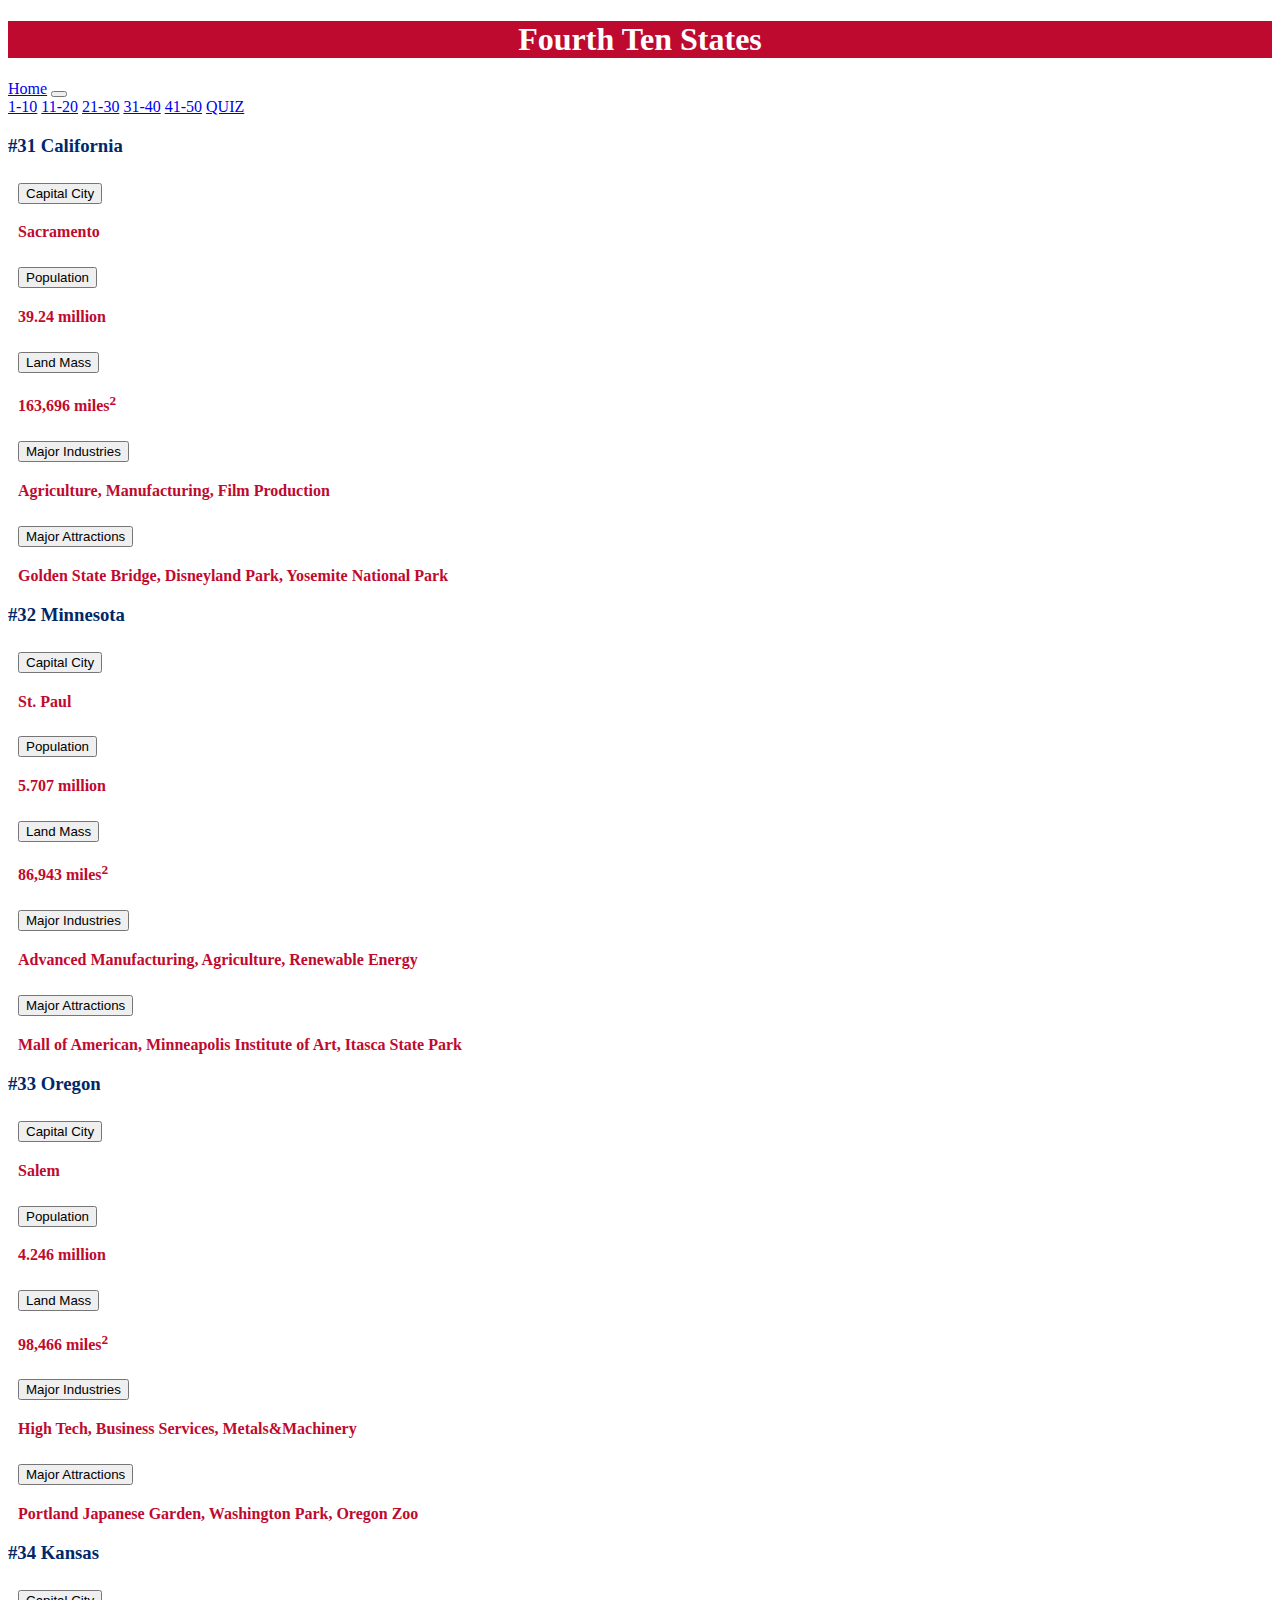
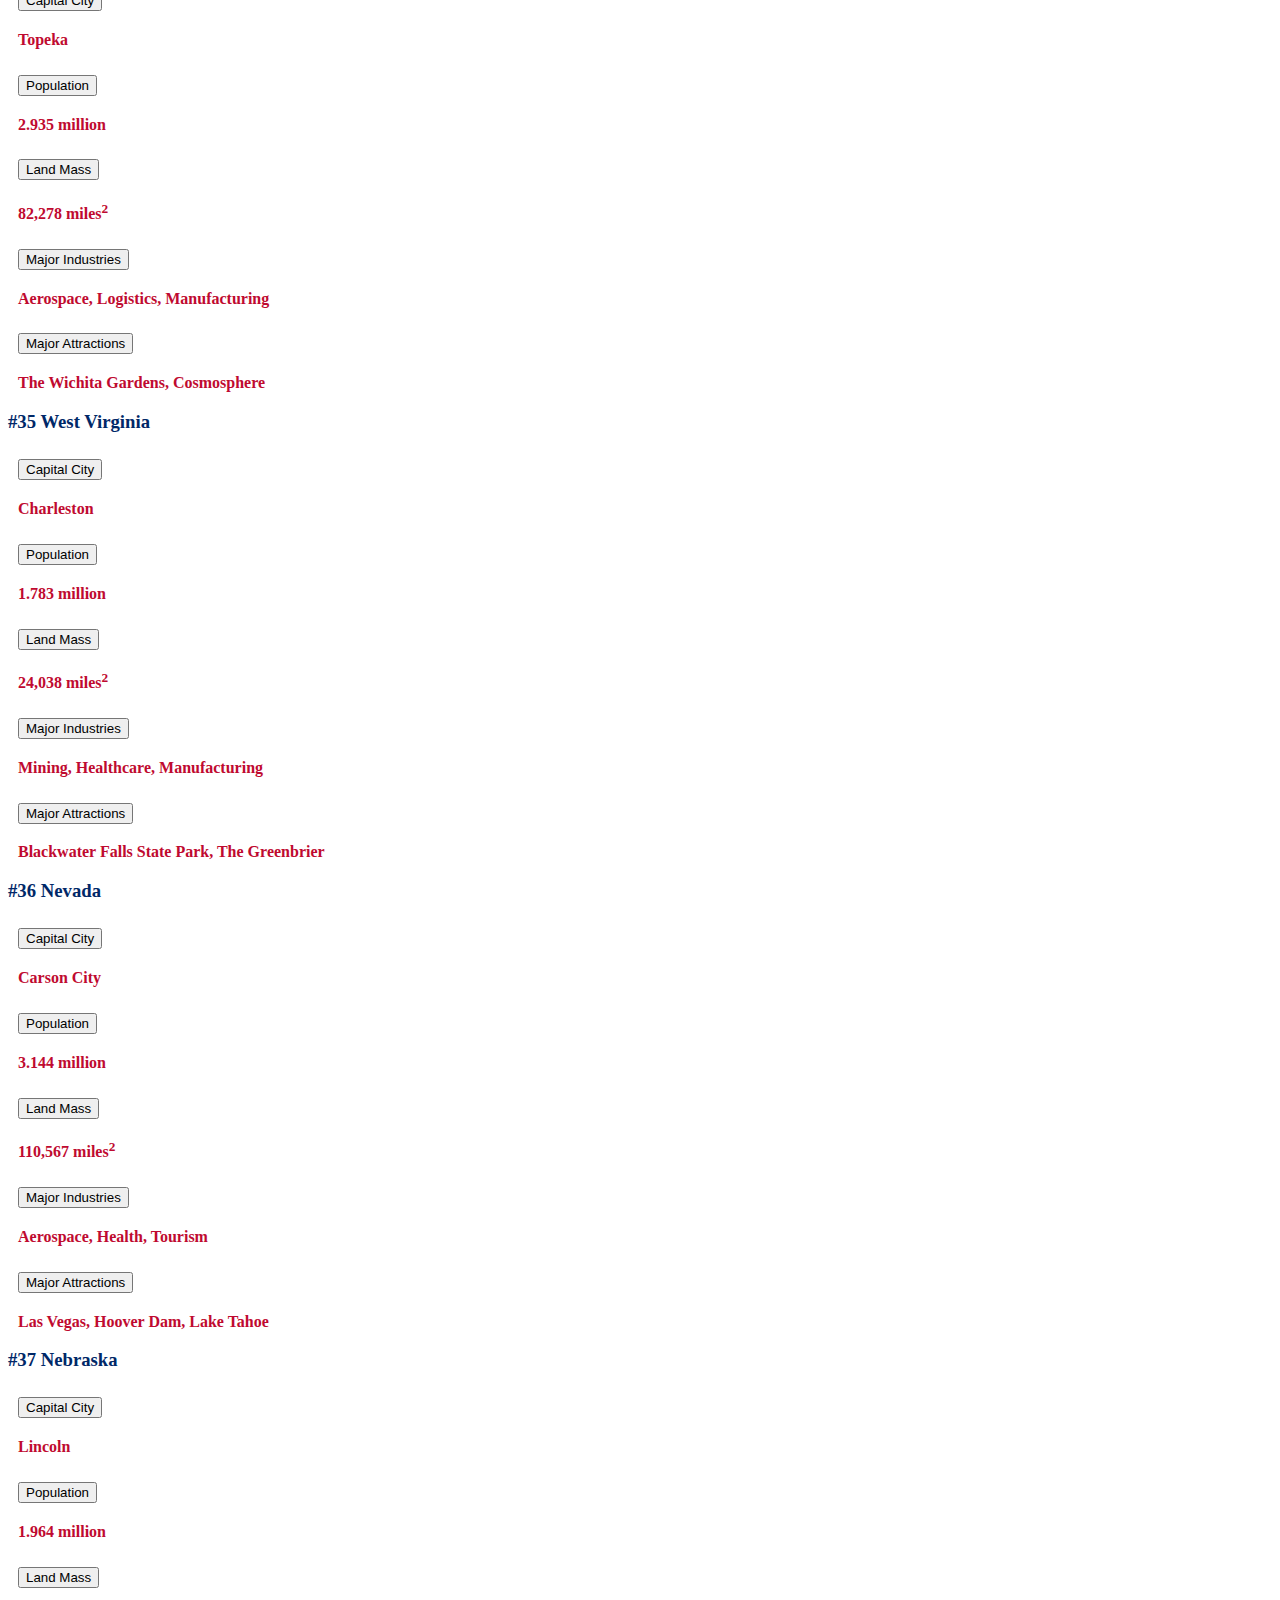
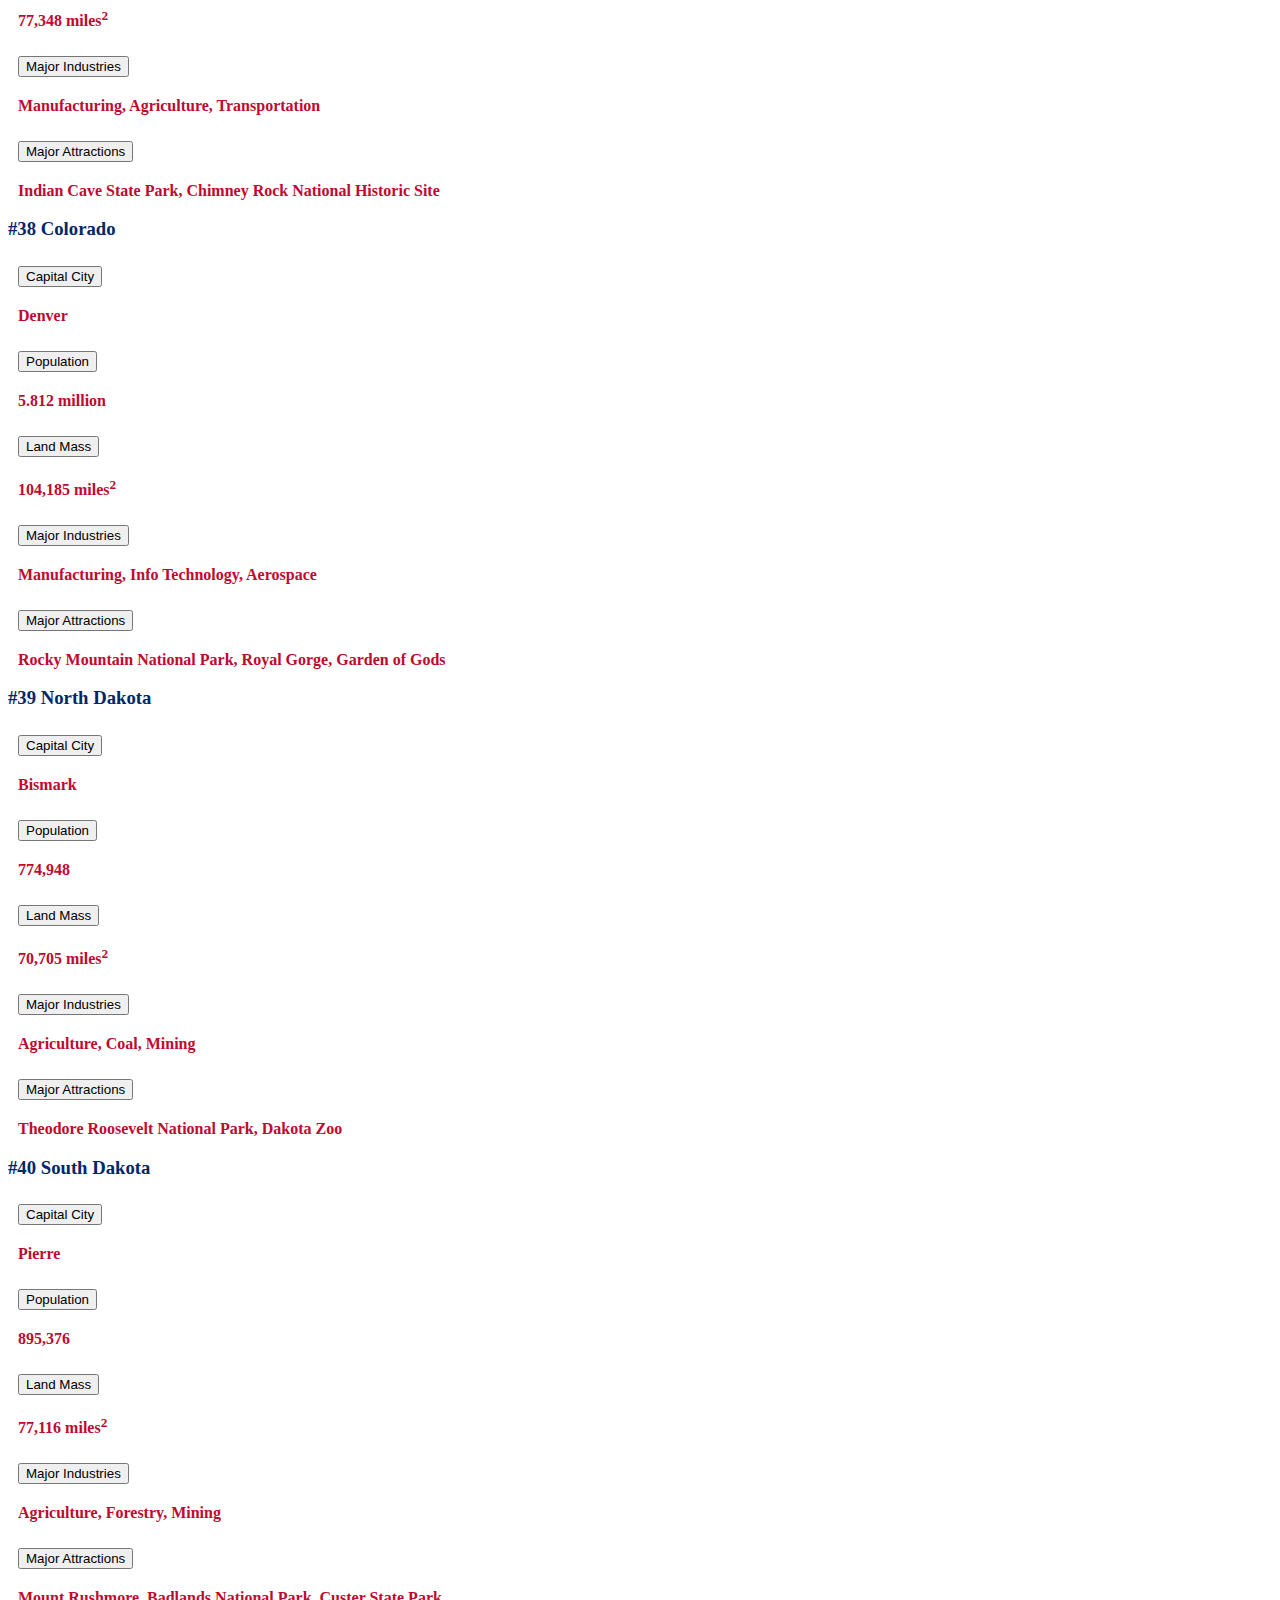
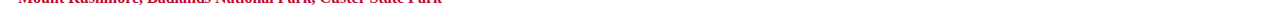
<file: fourthTen.html>
<!DOCTYPE html>
<html lang="en">
<head>
    <meta charset="UTF-8">
    <meta http-equiv="X-UA-Compatible" content="IE=edge">
    <meta name="viewport" content="width=device-width, initial-scale=1.0">
    <title>Fourth Ten States</title>
    <link href="https://cdn.jsdelivr.net/npm/bootstrap@5.3.0-alpha3/dist/css/bootstrap.min.css" rel="stylesheet" integrity="sha384-KK94CHFLLe+nY2dmCWGMq91rCGa5gtU4mk92HdvYe+M/SXH301p5ILy+dN9+nJOZ" crossorigin="anonymous">
    <script src="https://cdn.jsdelivr.net/npm/bootstrap@5.3.0-alpha3/dist/js/bootstrap.bundle.min.js" integrity="sha384-ENjdO4Dr2bkBIFxQpeoTz1HIcje39Wm4jDKdf19U8gI4ddQ3GYNS7NTKfAdVQSZe" crossorigin="anonymous"></script>
    <script src="https://cdn.jsdelivr.net/npm/@popperjs/core@2.11.7/dist/umd/popper.min.js" integrity="sha384-zYPOMqeu1DAVkHiLqWBUTcbYfZ8osu1Nd6Z89ify25QV9guujx43ITvfi12/QExE" crossorigin="anonymous"></script>
    <script src="https://cdn.jsdelivr.net/npm/bootstrap@5.3.0-alpha3/dist/js/bootstrap.min.js" integrity="sha384-Y4oOpwW3duJdCWv5ly8SCFYWqFDsfob/3GkgExXKV4idmbt98QcxXYs9UoXAB7BZ" crossorigin="anonymous"></script>
    <link rel="stylesheet" href="style.css">
    <link rel="apple-touch-icon" sizes="180x180" href="images/apple-touch-icon.png">
    <link rel="icon" type="image/png" sizes="32x32" href="images/favicon-32x32.png">
    <link rel="icon" type="image/png" sizes="16x16" href="images/favicon-16x16.png">
    <link rel="manifest" href="images/site.webmanifest">
</head>
<body>
    <div class="container-fluid">
        <div class="row headerRow">
            <div class="col">
                <header>
                    <h1>Fourth Ten States</h1>
                </header>
            </div>
        </div>
        <nav class="navbar navbar-expand-lg bg-body-tertiary">
            <div class="container">
              <a class="navbar-brand" href="index.html">Home</a>
              <button class="navbar-toggler" type="button" data-bs-toggle="collapse" data-bs-target="#navbarNavAltMarkup" aria-controls="navbarNavAltMarkup" aria-expanded="false" aria-label="Toggle navigation">
                <span class="navbar-toggler-icon"></span>
              </button>
              <div class="collapse navbar-collapse" id="navbarNavAltMarkup">
                <div class="navbar-nav">
                  <a class="nav-link" href="firstTen.html">1-10</a>
                  <a class="nav-link" href="secondTen.html">11-20</a>
                  <a class="nav-link" href="thirdTen.html">21-30</a>
                  <a class="nav-link active" aria-current="page" href="fourthTen.html">31-40</a>
                  <a class="nav-link" href="lastTen.html">41-50</a>
                  <a class="nav-link" href="quiz.html">QUIZ</a>
                </div>
              </div>
            </div>
        </nav>
        <div class="row">
            <div class="col-12 col-sm-12 col-md-6 col-lg-4">
                <h3>#31 California</h3>
                <div class="accordion" id="delAccordion">
                    <div class="accordion-item">
                      <h2 class="accordion-header">
                        <button class="accordion-button" type="button" data-bs-toggle="collapse" data-bs-target="#delOne" aria-expanded="true" aria-controls="delOne">
                          Capital City
                        </button>
                      </h2>
                      <div id="delOne" class="accordion-collapse collapse" data-bs-parent="#delAccordion">
                        <div class="accordion-body">
                          <strong>Sacramento</strong> 
                        </div>
                      </div>
                    </div>
                    <div class="accordion-item">
                      <h2 class="accordion-header">
                        <button class="accordion-button collapsed" type="button" data-bs-toggle="collapse" data-bs-target="#delTwo" aria-expanded="false" aria-controls="delTwo">
                          Population
                        </button>
                      </h2>
                      <div id="delTwo" class="accordion-collapse collapse" data-bs-parent="#delAccordion">
                        <div class="accordion-body">
                          <strong>39.24 million</strong> 
                        </div>
                      </div>
                    </div>
                    <div class="accordion-item">
                      <h2 class="accordion-header">
                        <button class="accordion-button collapsed" type="button" data-bs-toggle="collapse" data-bs-target="#delThree" aria-expanded="false" aria-controls="delThree">
                          Land Mass
                        </button>
                      </h2>
                      <div id="delThree" class="accordion-collapse collapse" data-bs-parent="#delAccordion">
                        <div class="accordion-body">
                          <strong>163,696 miles<sup>2</sup></strong> 
                        </div>
                      </div>
                    </div>
                    <div class="accordion-item">
                        <h2 class="accordion-header">
                          <button class="accordion-button collapsed" type="button" data-bs-toggle="collapse" data-bs-target="#delFour" aria-expanded="false" aria-controls="delFour">
                            Major Industries
                          </button>
                        </h2>
                        <div id="delFour" class="accordion-collapse collapse" data-bs-parent="#delAccordion">
                          <div class="accordion-body">
                            <strong>Agriculture, Manufacturing, Film Production</strong> 
                          </div>
                        </div>
                    </div>
                    <div class="accordion-item">
                        <h2 class="accordion-header">
                          <button class="accordion-button collapsed" type="button" data-bs-toggle="collapse" data-bs-target="#delFive" aria-expanded="false" aria-controls="delFive">
                            Major Attractions
                          </button>
                        </h2>
                        <div id="delFive" class="accordion-collapse collapse" data-bs-parent="#delAccordion">
                          <div class="accordion-body">
                            <strong>Golden State Bridge, Disneyland Park, Yosemite National Park</strong> 
                          </div>
                        </div>
                    </div>
                </div>
                    
            </div>
            <div class="col-12 col-sm-12 col-md-6 col-lg-4">
                <h3>#32 Minnesota</h3>
                <div class="accordion" id="pennAccordion">
                    <div class="accordion-item">
                      <h2 class="accordion-header">
                        <button class="accordion-button" type="button" data-bs-toggle="collapse" data-bs-target="#pennOne" aria-expanded="true" aria-controls="pennOne">
                          Capital City
                        </button>
                      </h2>
                      <div id="pennOne" class="accordion-collapse collapse" data-bs-parent="#pennAccordion">
                        <div class="accordion-body">
                          <strong>St. Paul</strong> 
                        </div>
                      </div>
                    </div>
                    <div class="accordion-item">
                      <h2 class="accordion-header">
                        <button class="accordion-button collapsed" type="button" data-bs-toggle="collapse" data-bs-target="#pennTwo" aria-expanded="false" aria-controls="pennTwo">
                          Population
                        </button>
                      </h2>
                      <div id="pennTwo" class="accordion-collapse collapse" data-bs-parent="#pennAccordion">
                        <div class="accordion-body">
                          <strong>5.707 million</strong> 
                        </div>
                      </div>
                    </div>
                    <div class="accordion-item">
                      <h2 class="accordion-header">
                        <button class="accordion-button collapsed" type="button" data-bs-toggle="collapse" data-bs-target="#pennThree" aria-expanded="false" aria-controls="pennThree">
                          Land Mass
                        </button>
                      </h2>
                      <div id="pennThree" class="accordion-collapse collapse" data-bs-parent="#pennAccordion">
                        <div class="accordion-body">
                          <strong>86,943 miles<sup>2</sup></strong> 
                        </div>
                      </div>
                    </div>
                    <div class="accordion-item">
                        <h2 class="accordion-header">
                          <button class="accordion-button collapsed" type="button" data-bs-toggle="collapse" data-bs-target="#pennFour" aria-expanded="false" aria-controls="pennFour">
                            Major Industries
                          </button>
                        </h2>
                        <div id="pennFour" class="accordion-collapse collapse" data-bs-parent="#pennAccordion">
                          <div class="accordion-body">
                            <strong>Advanced Manufacturing, Agriculture, Renewable Energy</strong> 
                          </div>
                        </div>
                    </div>
                    <div class="accordion-item">
                        <h2 class="accordion-header">
                          <button class="accordion-button collapsed" type="button" data-bs-toggle="collapse" data-bs-target="#pennFive" aria-expanded="false" aria-controls="pennFive">
                            Major Attractions
                          </button>
                        </h2>
                        <div id="pennFive" class="accordion-collapse collapse" data-bs-parent="#pennAccordion">
                          <div class="accordion-body">
                            <strong>Mall of American, Minneapolis Institute of Art, Itasca State Park</strong> 
                          </div>
                        </div>
                    </div>
                </div>
            </div>
            <div class="col-12 col-sm-12 col-md-6 col-lg-4">
                <h3>#33 Oregon</h3>
                <div class="accordion" id="njAccordion">
                    <div class="accordion-item">
                      <h2 class="accordion-header">
                        <button class="accordion-button" type="button" data-bs-toggle="collapse" data-bs-target="#njOne" aria-expanded="true" aria-controls="njOne">
                          Capital City
                        </button>
                      </h2>
                      <div id="njOne" class="accordion-collapse collapse" data-bs-parent="#njAccordion">
                        <div class="accordion-body">
                          <strong>Salem</strong> 
                        </div>
                      </div>
                    </div>
                    <div class="accordion-item">
                      <h2 class="accordion-header">
                        <button class="accordion-button collapsed" type="button" data-bs-toggle="collapse" data-bs-target="#njTwo" aria-expanded="false" aria-controls="njTwo">
                          Population
                        </button>
                      </h2>
                      <div id="njTwo" class="accordion-collapse collapse" data-bs-parent="#njAccordion">
                        <div class="accordion-body">
                          <strong>4.246 million</strong> 
                        </div>
                      </div>
                    </div>
                    <div class="accordion-item">
                      <h2 class="accordion-header">
                        <button class="accordion-button collapsed" type="button" data-bs-toggle="collapse" data-bs-target="#njThree" aria-expanded="false" aria-controls="njThree">
                          Land Mass
                        </button>
                      </h2>
                      <div id="njThree" class="accordion-collapse collapse" data-bs-parent="#njAccordion">
                        <div class="accordion-body">
                          <strong>98,466 miles<sup>2</sup></strong> 
                        </div>
                      </div>
                    </div>
                    <div class="accordion-item">
                        <h2 class="accordion-header">
                          <button class="accordion-button collapsed" type="button" data-bs-toggle="collapse" data-bs-target="#njFour" aria-expanded="false" aria-controls="njFour">
                            Major Industries 
                          </button>
                        </h2>
                        <div id="njFour" class="accordion-collapse collapse" data-bs-parent="#njAccordion">
                          <div class="accordion-body">
                            <strong>High Tech, Business Services, Metals&Machinery</strong> 
                          </div>
                        </div>
                    </div>
                    <div class="accordion-item">
                        <h2 class="accordion-header">
                          <button class="accordion-button collapsed" type="button" data-bs-toggle="collapse" data-bs-target="#njFive" aria-expanded="false" aria-controls="njFive">
                            Major Attractions
                          </button>
                        </h2>
                        <div id="njFive" class="accordion-collapse collapse" data-bs-parent="#njAccordion">
                          <div class="accordion-body">
                            <strong>Portland Japanese Garden, Washington Park, Oregon Zoo</strong> 
                          </div>
                        </div>
                    </div>
                </div>
            </div>
        </div>
        <div class="row">
            <div class="col-12 col-sm-12 col-md-6 col-lg-4">
                <h3>#34 Kansas</h3>
                <div class="accordion" id="gaAccordion">
                    <div class="accordion-item">
                      <h2 class="accordion-header">
                        <button class="accordion-button" type="button" data-bs-toggle="collapse" data-bs-target="#gaOne" aria-expanded="true" aria-controls="gaOne">
                          Capital City
                        </button>
                      </h2>
                      <div id="gaOne" class="accordion-collapse collapse" data-bs-parent="#gaAccordion">
                        <div class="accordion-body">
                          <strong>Topeka</strong> 
                        </div>
                      </div>
                    </div>
                    <div class="accordion-item">
                      <h2 class="accordion-header">
                        <button class="accordion-button collapsed" type="button" data-bs-toggle="collapse" data-bs-target="#gaTwo" aria-expanded="false" aria-controls="gaTwo">
                          Population
                        </button>
                      </h2>
                      <div id="gaTwo" class="accordion-collapse collapse" data-bs-parent="#gaAccordion">
                        <div class="accordion-body">
                          <strong>2.935 million</strong> 
                        </div>
                      </div>
                    </div>
                    <div class="accordion-item">
                      <h2 class="accordion-header">
                        <button class="accordion-button collapsed" type="button" data-bs-toggle="collapse" data-bs-target="#gaThree" aria-expanded="false" aria-controls="gaThree">
                          Land Mass
                        </button>
                      </h2>
                      <div id="gaThree" class="accordion-collapse collapse" data-bs-parent="#gaAccordion">
                        <div class="accordion-body">
                          <strong>82,278 miles<sup>2</sup></strong> 
                        </div>
                      </div>
                    </div>
                    <div class="accordion-item">
                        <h2 class="accordion-header">
                          <button class="accordion-button collapsed" type="button" data-bs-toggle="collapse" data-bs-target="#gaFour" aria-expanded="false" aria-controls="gaFour">
                            Major Industries
                          </button>
                        </h2>
                        <div id="gaFour" class="accordion-collapse collapse" data-bs-parent="#gaAccordion">
                          <div class="accordion-body">
                            <strong>Aerospace, Logistics, Manufacturing</strong> 
                          </div>
                        </div>
                    </div>
                    <div class="accordion-item">
                        <h2 class="accordion-header">
                          <button class="accordion-button collapsed" type="button" data-bs-toggle="collapse" data-bs-target="#gaFive" aria-expanded="false" aria-controls="gaFive">
                            Major Attractions
                          </button>
                        </h2>
                        <div id="gaFive" class="accordion-collapse collapse" data-bs-parent="#gaAccordion">
                          <div class="accordion-body">
                            <strong>The Wichita Gardens, Cosmosphere</strong>
                          </div>
                        </div>
                    </div>
                </div>
            </div>
            <div class="col-12 col-sm-12 col-md-6 col-lg-4">
                <h3>#35 West Virginia</h3>
                <div class="accordion" id="ctAccordion">
                    <div class="accordion-item">
                      <h2 class="accordion-header">
                        <button class="accordion-button" type="button" data-bs-toggle="collapse" data-bs-target="#ctOne" aria-expanded="true" aria-controls="ctOne">
                          Capital City
                        </button>
                      </h2>
                      <div id="ctOne" class="accordion-collapse collapse" data-bs-parent="#ctAccordion">
                        <div class="accordion-body">
                          <strong>Charleston</strong> 
                        </div>
                      </div>
                    </div>
                    <div class="accordion-item">
                      <h2 class="accordion-header">
                        <button class="accordion-button collapsed" type="button" data-bs-toggle="collapse" data-bs-target="#ctTwo" aria-expanded="false" aria-controls="ctTwo">
                          Population
                        </button>
                      </h2>
                      <div id="ctTwo" class="accordion-collapse collapse" data-bs-parent="#ctAccordion">
                        <div class="accordion-body">
                          <strong>1.783 million</strong> 
                        </div>
                      </div>
                    </div>
                    <div class="accordion-item">
                      <h2 class="accordion-header">
                        <button class="accordion-button collapsed" type="button" data-bs-toggle="collapse" data-bs-target="#ctThree" aria-expanded="false" aria-controls="ctThree">
                          Land Mass
                        </button>
                      </h2>
                      <div id="ctThree" class="accordion-collapse collapse" data-bs-parent="#ctAccordion">
                        <div class="accordion-body">
                          <strong>24,038 miles<sup>2</sup></strong> 
                        </div>
                      </div>
                    </div>
                    <div class="accordion-item">
                        <h2 class="accordion-header">
                          <button class="accordion-button collapsed" type="button" data-bs-toggle="collapse" data-bs-target="#ctFour" aria-expanded="false" aria-controls="ctFour">
                            Major Industries
                          </button>
                        </h2>
                        <div id="ctFour" class="accordion-collapse collapse" data-bs-parent="#ctAccordion">
                          <div class="accordion-body">
                            <strong>Mining, Healthcare, Manufacturing</strong> 
                          </div>
                        </div>
                    </div>
                    <div class="accordion-item">
                        <h2 class="accordion-header">
                          <button class="accordion-button collapsed" type="button" data-bs-toggle="collapse" data-bs-target="#ctFive" aria-expanded="false" aria-controls="ctFive">
                            Major Attractions
                          </button>
                        </h2>
                        <div id="ctFive" class="accordion-collapse collapse" data-bs-parent="#ctAccordion">
                          <div class="accordion-body">
                            <strong>Blackwater Falls State Park, The Greenbrier </strong> 
                          </div>
                        </div>
                    </div>
                </div>
            </div>
            <div class="col-12 col-sm-12 col-md-6 col-lg-4">
                <h3>#36 Nevada</h3>
                <div class="accordion" id="massAccordion">
                    <div class="accordion-item">
                      <h2 class="accordion-header">
                        <button class="accordion-button" type="button" data-bs-toggle="collapse" data-bs-target="#massOne" aria-expanded="true" aria-controls="massOne">
                          Capital City
                        </button>
                      </h2>
                      <div id="massOne" class="accordion-collapse collapse" data-bs-parent="#massAccordion">
                        <div class="accordion-body">
                          <strong>Carson City</strong> 
                        </div>
                      </div>
                    </div>
                    <div class="accordion-item">
                      <h2 class="accordion-header">
                        <button class="accordion-button collapsed" type="button" data-bs-toggle="collapse" data-bs-target="#massTwo" aria-expanded="false" aria-controls="nmasswo">
                          Population
                        </button>
                      </h2>
                      <div id="massTwo" class="accordion-collapse collapse" data-bs-parent="#massAccordion">
                        <div class="accordion-body">
                          <strong>3.144 million</strong> 
                        </div>
                      </div>
                    </div>
                    <div class="accordion-item">
                      <h2 class="accordion-header">
                        <button class="accordion-button collapsed" type="button" data-bs-toggle="collapse" data-bs-target="#massThree" aria-expanded="false" aria-controls="massThree">
                          Land Mass
                        </button>
                      </h2>
                      <div id="massThree" class="accordion-collapse collapse" data-bs-parent="#massAccordion">
                        <div class="accordion-body">
                          <strong>110,567 miles<sup>2</sup></strong> 
                        </div>
                      </div>
                    </div>
                    <div class="accordion-item">
                        <h2 class="accordion-header">
                          <button class="accordion-button collapsed" type="button" data-bs-toggle="collapse" data-bs-target="#massFour" aria-expanded="false" aria-controls="massFour">
                            Major Industries
                          </button>
                        </h2>
                        <div id="massFour" class="accordion-collapse collapse" data-bs-parent="#massAccordion">
                          <div class="accordion-body">
                            <strong>Aerospace, Health, Tourism</strong> 
                          </div>
                        </div>
                    </div>
                    <div class="accordion-item">
                        <h2 class="accordion-header">
                          <button class="accordion-button collapsed" type="button" data-bs-toggle="collapse" data-bs-target="#massFive" aria-expanded="false" aria-controls="massFive">
                            Major Attractions
                          </button>
                        </h2>
                        <div id="massFive" class="accordion-collapse collapse" data-bs-parent="#massAccordion">
                          <div class="accordion-body">
                            <strong>Las Vegas, Hoover Dam, Lake Tahoe</strong> 
                          </div>
                        </div>
                    </div>
                </div>
            </div>
        </div>
        <div class="row">
            <div class="col-12 col-sm-12 col-md-6 col-lg-4">
                <h3>#37 Nebraska</h3>
                <div class="accordion" id="mdAccordion">
                    <div class="accordion-item">
                      <h2 class="accordion-header">
                        <button class="accordion-button" type="button" data-bs-toggle="collapse" data-bs-target="#mdOne" aria-expanded="true" aria-controls="mdOne">
                          Capital City
                        </button>
                      </h2>
                      <div id="mdOne" class="accordion-collapse collapse" data-bs-parent="#mdAccordion">
                        <div class="accordion-body">
                          <strong>Lincoln</strong> 
                        </div>
                      </div>
                    </div>
                    <div class="accordion-item">
                      <h2 class="accordion-header">
                        <button class="accordion-button collapsed" type="button" data-bs-toggle="collapse" data-bs-target="#mdTwo" aria-expanded="false" aria-controls="mdTwo">
                          Population
                        </button>
                      </h2>
                      <div id="mdTwo" class="accordion-collapse collapse" data-bs-parent="#mdAccordion">
                        <div class="accordion-body">
                          <strong>1.964 million</strong> 
                        </div>
                      </div>
                    </div>
                    <div class="accordion-item">
                      <h2 class="accordion-header">
                        <button class="accordion-button collapsed" type="button" data-bs-toggle="collapse" data-bs-target="#mdThree" aria-expanded="false" aria-controls="mdThree">
                          Land Mass
                        </button>
                      </h2>
                      <div id="mdThree" class="accordion-collapse collapse" data-bs-parent="#mdAccordion">
                        <div class="accordion-body">
                          <strong>77,348 miles<sup>2</sup></strong> 
                        </div>
                      </div>
                    </div>
                    <div class="accordion-item">
                        <h2 class="accordion-header">
                          <button class="accordion-button collapsed" type="button" data-bs-toggle="collapse" data-bs-target="#mdFour" aria-expanded="false" aria-controls="mdFour">
                            Major Industries
                          </button>
                        </h2>
                        <div id="mdFour" class="accordion-collapse collapse" data-bs-parent="#mdAccordion">
                          <div class="accordion-body">
                            <strong>Manufacturing, Agriculture, Transportation</strong> 
                          </div>
                        </div>
                    </div>
                    <div class="accordion-item">
                        <h2 class="accordion-header">
                          <button class="accordion-button collapsed" type="button" data-bs-toggle="collapse" data-bs-target="#mdFive" aria-expanded="false" aria-controls="mdFive">
                            Major Attractions
                          </button>
                        </h2>
                        <div id="mdFive" class="accordion-collapse collapse" data-bs-parent="#mdAccordion">
                          <div class="accordion-body">
                            <strong>Indian Cave State Park, Chimney Rock National Historic Site</strong> 
                          </div>
                        </div>
                    </div>
                </div>
            </div>
            <div class="col-12 col-sm-12 col-md-6 col-lg-4">
                <h3>#38 Colorado</h3>
                <div class="accordion" id="scAccordion">
                    <div class="accordion-item">
                      <h2 class="accordion-header">
                        <button class="accordion-button" type="button" data-bs-toggle="collapse" data-bs-target="#scOne" aria-expanded="true" aria-controls="scOne">
                          Capital City
                        </button>
                      </h2>
                      <div id="scOne" class="accordion-collapse collapse" data-bs-parent="#scAccordion">
                        <div class="accordion-body">
                          <strong>Denver</strong> 
                        </div>
                      </div>
                    </div>
                    <div class="accordion-item">
                      <h2 class="accordion-header">
                        <button class="accordion-button collapsed" type="button" data-bs-toggle="collapse" data-bs-target="#scTwo" aria-expanded="false" aria-controls="scTwo">
                          Population
                        </button>
                      </h2>
                      <div id="scTwo" class="accordion-collapse collapse" data-bs-parent="#scAccordion">
                        <div class="accordion-body">
                          <strong>5.812 million</strong> 
                        </div>
                      </div>
                    </div>
                    <div class="accordion-item">
                      <h2 class="accordion-header">
                        <button class="accordion-button collapsed" type="button" data-bs-toggle="collapse" data-bs-target="#scThree" aria-expanded="false" aria-controls="scThree">
                          Land Mass
                        </button>
                      </h2>
                      <div id="scThree" class="accordion-collapse collapse" data-bs-parent="#scAccordion">
                        <div class="accordion-body">
                          <strong>104,185 miles<sup>2</sup></strong> 
                        </div>
                      </div>
                    </div>
                    <div class="accordion-item">
                        <h2 class="accordion-header">
                          <button class="accordion-button collapsed" type="button" data-bs-toggle="collapse" data-bs-target="#scFour" aria-expanded="false" aria-controls="scFour">
                            Major Industries
                          </button>
                        </h2>
                        <div id="scFour" class="accordion-collapse collapse" data-bs-parent="#scAccordion">
                          <div class="accordion-body">
                            <strong>Manufacturing, Info Technology, Aerospace</strong> 
                          </div>
                        </div>
                    </div>
                    <div class="accordion-item">
                        <h2 class="accordion-header">
                          <button class="accordion-button collapsed" type="button" data-bs-toggle="collapse" data-bs-target="#scFive" aria-expanded="false" aria-controls="scFive">
                            Major Attractions
                          </button>
                        </h2>
                        <div id="scFive" class="accordion-collapse collapse" data-bs-parent="#scAccordion">
                          <div class="accordion-body">
                            <strong>Rocky Mountain National Park, Royal Gorge, Garden of Gods </strong> 
                          </div>
                        </div>
                    </div>
                </div>
            </div>
            <div class="col-12 col-sm-12 col-md-6 col-lg-4">
                <h3>#39 North Dakota</h3>
                <div class="accordion" id="nhAccordion">
                    <div class="accordion-item">
                      <h2 class="accordion-header">
                        <button class="accordion-button" type="button" data-bs-toggle="collapse" data-bs-target="#nhOne" aria-expanded="true" aria-controls="nhOne">
                          Capital City
                        </button>
                      </h2>
                      <div id="nhOne" class="accordion-collapse collapse" data-bs-parent="#nhAccordion">
                        <div class="accordion-body">
                          <strong>Bismark</strong>
                        </div>
                      </div>
                    </div>
                    <div class="accordion-item">
                      <h2 class="accordion-header">
                        <button class="accordion-button collapsed" type="button" data-bs-toggle="collapse" data-bs-target="#nhTwo" aria-expanded="false" aria-controls="nhTwo">
                          Population
                        </button>
                      </h2>
                      <div id="nhTwo" class="accordion-collapse collapse" data-bs-parent="#nhAccordion">
                        <div class="accordion-body">
                          <strong>774,948</strong> 
                        </div>
                      </div>
                    </div>
                    <div class="accordion-item">
                      <h2 class="accordion-header">
                        <button class="accordion-button collapsed" type="button" data-bs-toggle="collapse" data-bs-target="#nhThree" aria-expanded="false" aria-controls="nhThree">
                          Land Mass
                        </button>
                      </h2>
                      <div id="nhThree" class="accordion-collapse collapse" data-bs-parent="#nhAccordion">
                        <div class="accordion-body">
                          <strong>70,705 miles<sup>2</sup></strong> 
                        </div>
                      </div>
                    </div>
                    <div class="accordion-item">
                        <h2 class="accordion-header">
                          <button class="accordion-button collapsed" type="button" data-bs-toggle="collapse" data-bs-target="#nhFour" aria-expanded="false" aria-controls="nhFour">
                            Major Industries
                          </button>
                        </h2>
                        <div id="nhFour" class="accordion-collapse collapse" data-bs-parent="#nhAccordion">
                          <div class="accordion-body">
                            <strong>Agriculture, Coal, Mining</strong> 
                          </div>
                        </div>
                    </div>
                    <div class="accordion-item">
                        <h2 class="accordion-header">
                          <button class="accordion-button collapsed" type="button" data-bs-toggle="collapse" data-bs-target="#nhFive" aria-expanded="false" aria-controls="nhFive">
                            Major Attractions
                          </button>
                        </h2>
                        <div id="nhFive" class="accordion-collapse collapse" data-bs-parent="#nhAccordion">
                          <div class="accordion-body">
                            <strong>Theodore Roosevelt National Park, Dakota Zoo</strong> 
                          </div>
                        </div>
                    </div>
                </div>
            </div>
        </div>
        <div class="row justify-content-center">
            <div class="col-12 col-sm-12 col-md-6 col-lg-4">
                <h3>#40 South Dakota</h3>
                <div class="accordion" id="vaAccordion">
                    <div class="accordion-item">
                      <h2 class="accordion-header">
                        <button class="accordion-button" type="button" data-bs-toggle="collapse" data-bs-target="#vaOne" aria-expanded="true" aria-controls="vaOne">
                          Capital City
                        </button>
                      </h2>
                      <div id="vaOne" class="accordion-collapse collapse" data-bs-parent="#vaAccordion">
                        <div class="accordion-body">
                          <strong>Pierre</strong>
                        </div>
                      </div>
                    </div>
                    <div class="accordion-item">
                      <h2 class="accordion-header">
                        <button class="accordion-button collapsed" type="button" data-bs-toggle="collapse" data-bs-target="#vaTwo" aria-expanded="false" aria-controls="vaTwo">
                          Population
                        </button>
                      </h2>
                      <div id="vaTwo" class="accordion-collapse collapse" data-bs-parent="#vaAccordion">
                        <div class="accordion-body">
                          <strong>895,376</strong> 
                        </div>
                      </div>
                    </div>
                    <div class="accordion-item">
                      <h2 class="accordion-header">
                        <button class="accordion-button collapsed" type="button" data-bs-toggle="collapse" data-bs-target="#vaThree" aria-expanded="false" aria-controls="vaThree">
                          Land Mass
                        </button>
                      </h2>
                      <div id="vaThree" class="accordion-collapse collapse" data-bs-parent="#vaAccordion">
                        <div class="accordion-body">
                          <strong>77,116 miles<sup>2</sup></strong> 
                        </div>
                      </div>
                    </div>
                    <div class="accordion-item">
                        <h2 class="accordion-header">
                          <button class="accordion-button collapsed" type="button" data-bs-toggle="collapse" data-bs-target="#vaFour" aria-expanded="false" aria-controls="vaFour">
                            Major Industries
                          </button>
                        </h2>
                        <div id="vaFour" class="accordion-collapse collapse" data-bs-parent="#vaAccordion">
                          <div class="accordion-body">
                            <strong>Agriculture, Forestry, Mining</strong> 
                          </div>
                        </div>
                    </div>
                    <div class="accordion-item">
                        <h2 class="accordion-header">
                          <button class="accordion-button collapsed" type="button" data-bs-toggle="collapse" data-bs-target="#vaFive" aria-expanded="false" aria-controls="vaFive">
                            Major Attractions
                          </button>
                        </h2>
                        <div id="vaFive" class="accordion-collapse collapse" data-bs-parent="#vaAccordion">
                          <div class="accordion-body">
                            <strong>Mount Rushmore, Badlands National Park, Custer State Park</strong> 
                          </div>
                        </div>
                    </div>
                </div>
            </div>
        </div>
    </div>
</body>
</html>
</file>
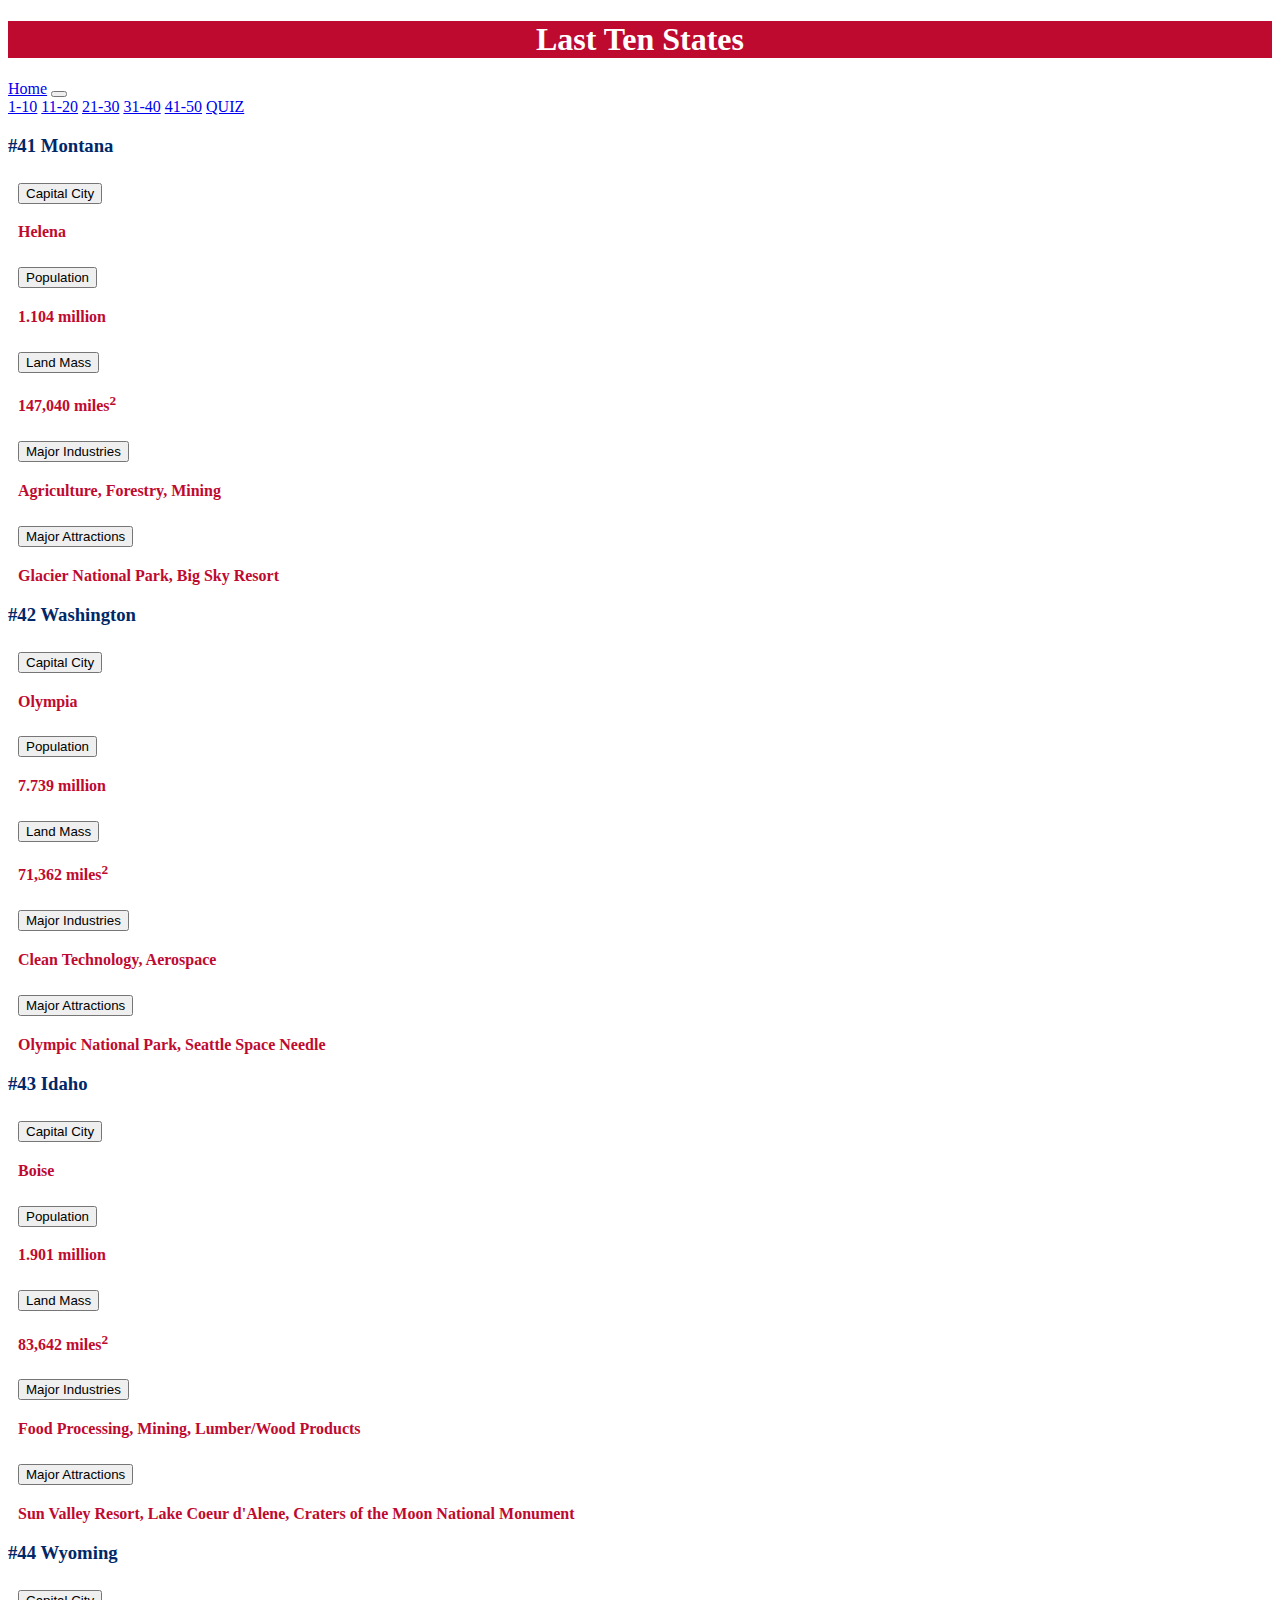
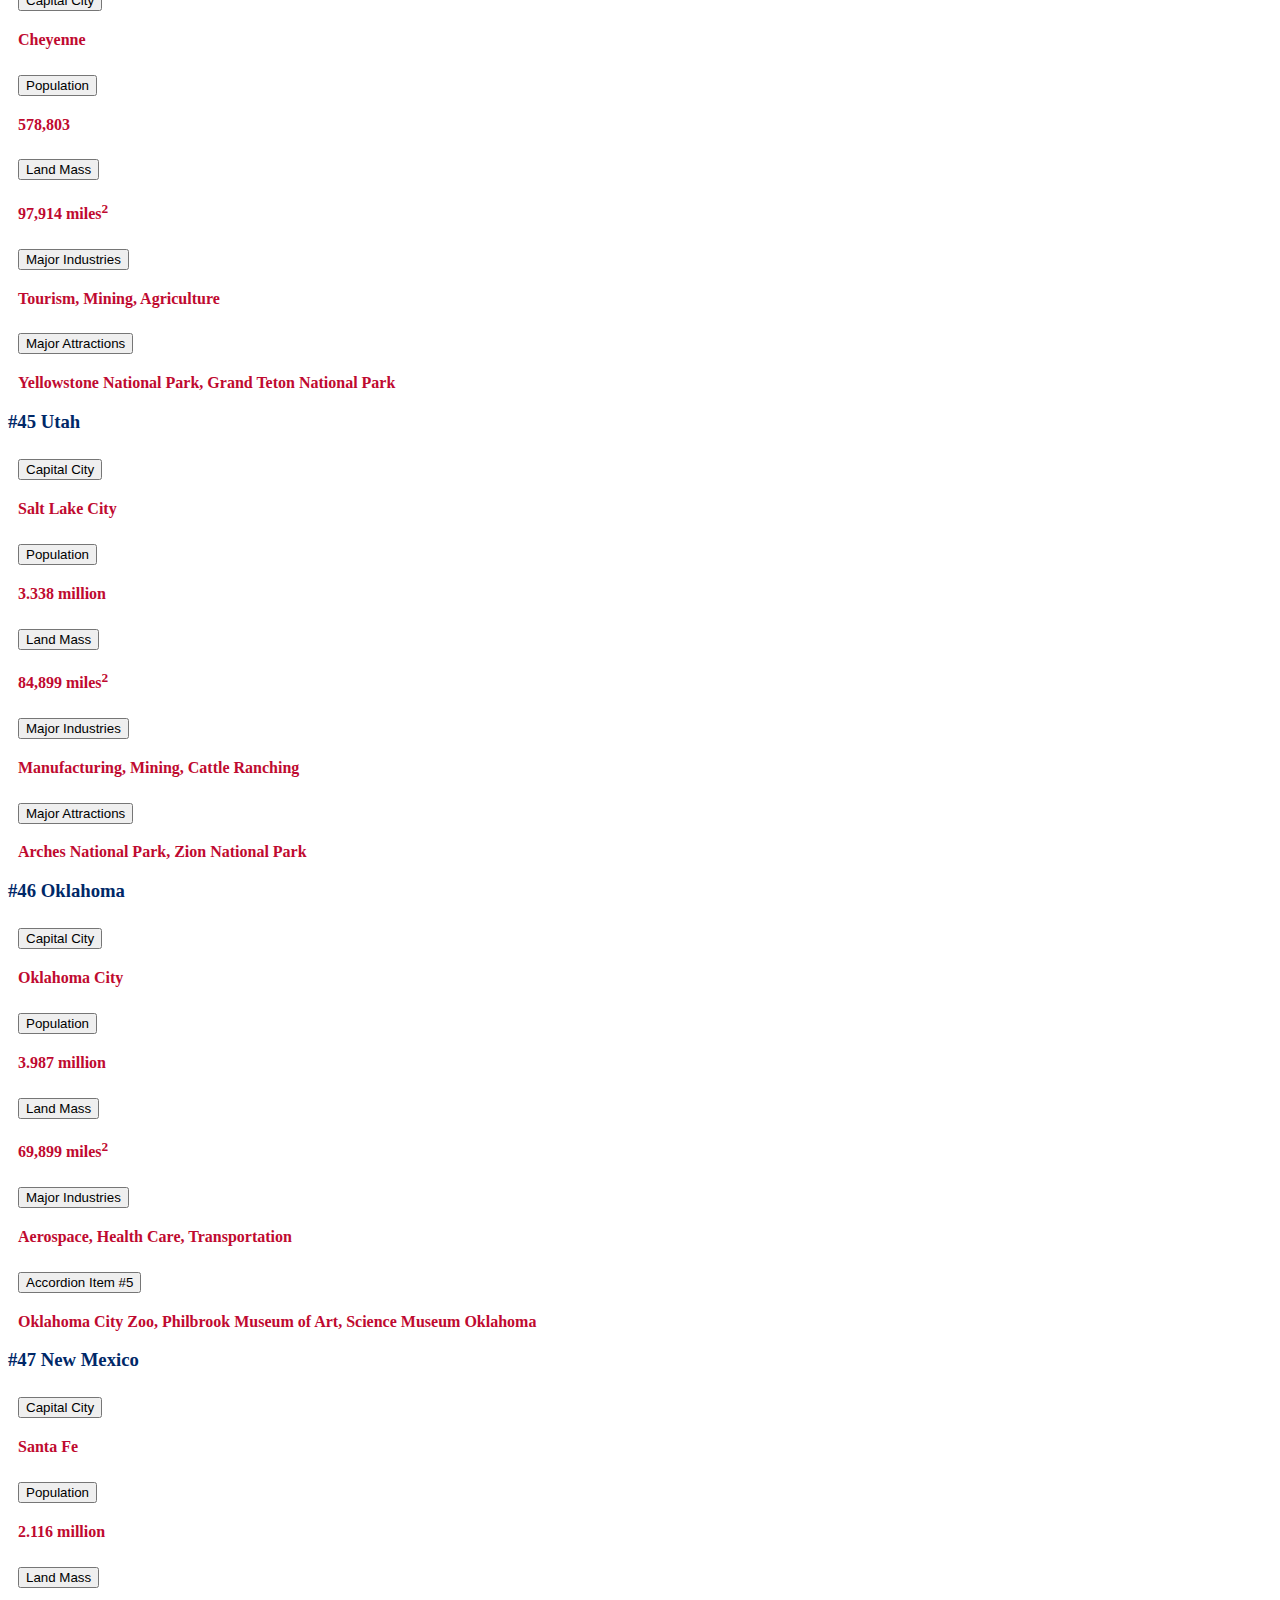
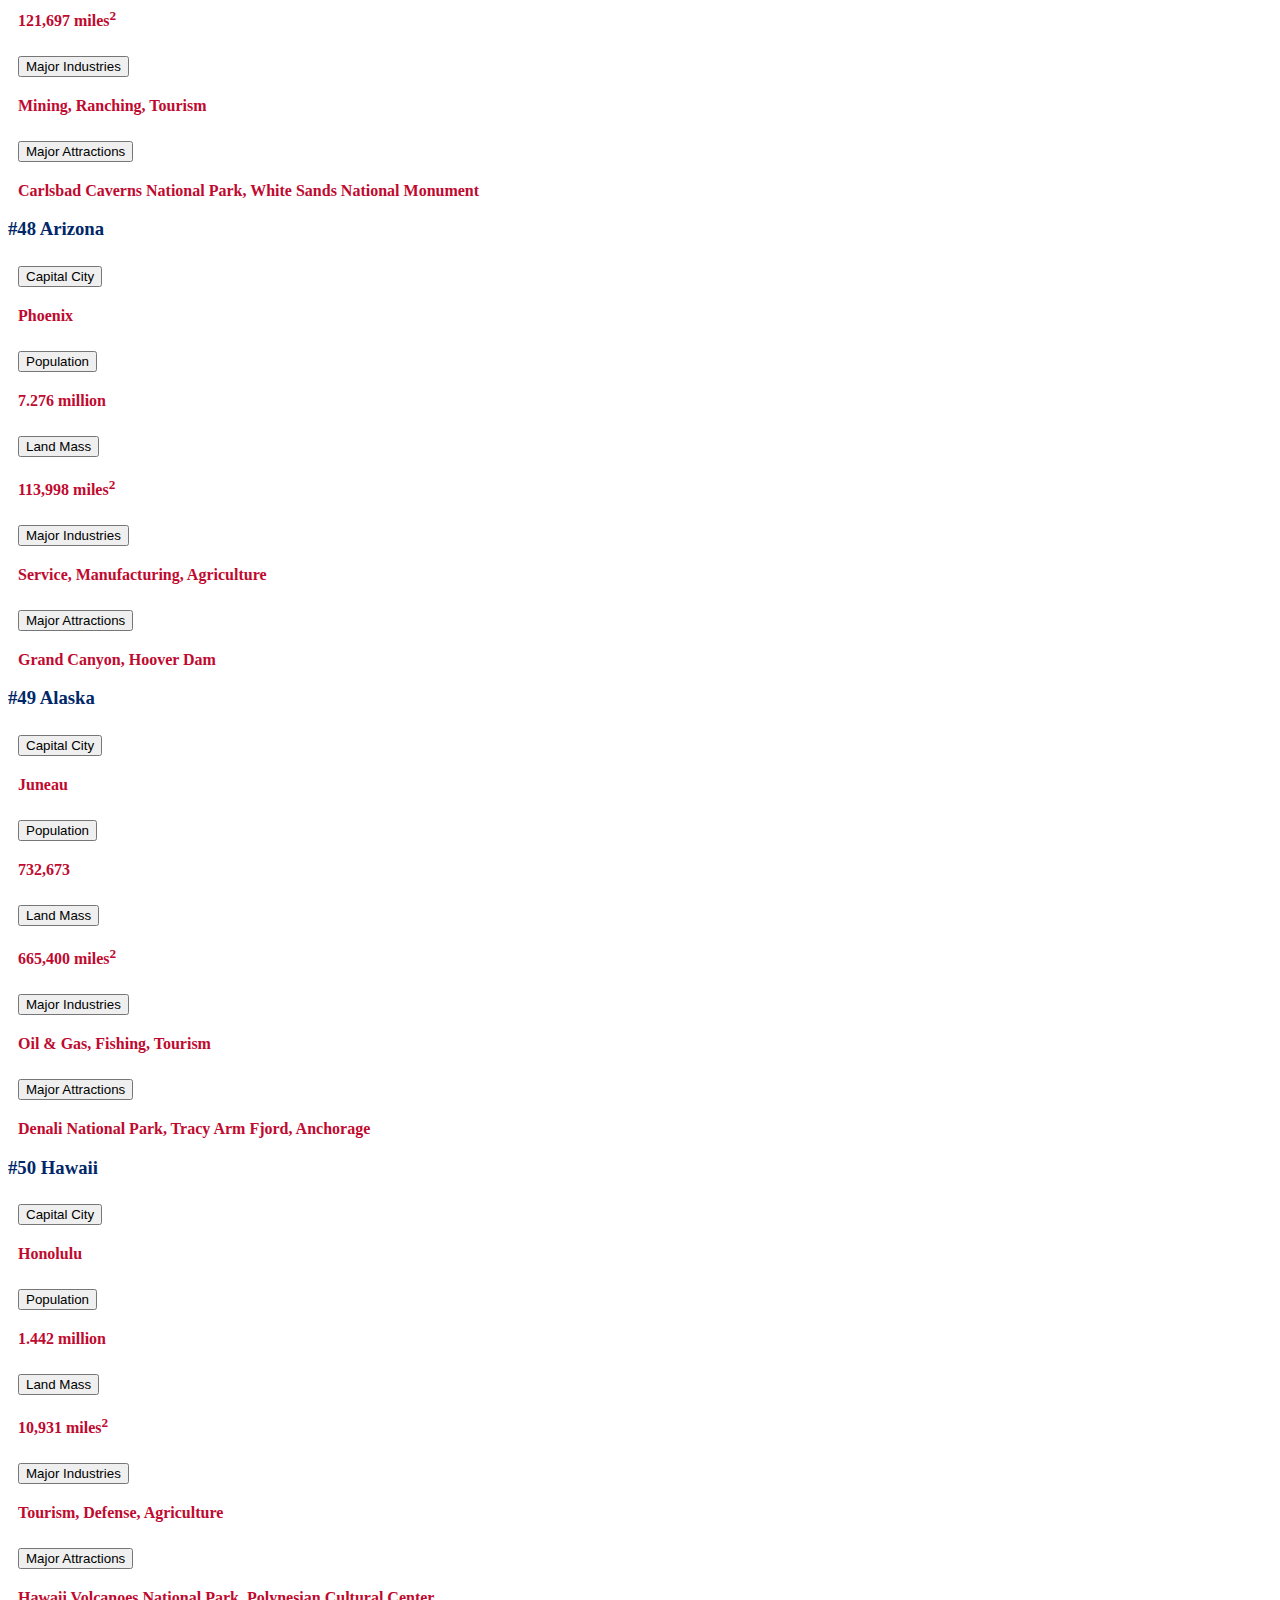
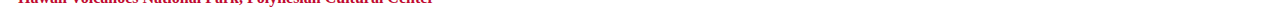
<file: lastTen.html>
<!DOCTYPE html>
<html lang="en">
<head>
    <meta charset="UTF-8">
    <meta http-equiv="X-UA-Compatible" content="IE=edge">
    <meta name="viewport" content="width=device-width, initial-scale=1.0">
    <title>Last Ten States</title>
    <link href="https://cdn.jsdelivr.net/npm/bootstrap@5.3.0-alpha3/dist/css/bootstrap.min.css" rel="stylesheet" integrity="sha384-KK94CHFLLe+nY2dmCWGMq91rCGa5gtU4mk92HdvYe+M/SXH301p5ILy+dN9+nJOZ" crossorigin="anonymous">
    <script src="https://cdn.jsdelivr.net/npm/bootstrap@5.3.0-alpha3/dist/js/bootstrap.bundle.min.js" integrity="sha384-ENjdO4Dr2bkBIFxQpeoTz1HIcje39Wm4jDKdf19U8gI4ddQ3GYNS7NTKfAdVQSZe" crossorigin="anonymous"></script>
    <script src="https://cdn.jsdelivr.net/npm/@popperjs/core@2.11.7/dist/umd/popper.min.js" integrity="sha384-zYPOMqeu1DAVkHiLqWBUTcbYfZ8osu1Nd6Z89ify25QV9guujx43ITvfi12/QExE" crossorigin="anonymous"></script>
    <script src="https://cdn.jsdelivr.net/npm/bootstrap@5.3.0-alpha3/dist/js/bootstrap.min.js" integrity="sha384-Y4oOpwW3duJdCWv5ly8SCFYWqFDsfob/3GkgExXKV4idmbt98QcxXYs9UoXAB7BZ" crossorigin="anonymous"></script>
    <link rel="stylesheet" href="style.css">
    <link rel="apple-touch-icon" sizes="180x180" href="images/apple-touch-icon.png">
    <link rel="icon" type="image/png" sizes="32x32" href="images/favicon-32x32.png">
    <link rel="icon" type="image/png" sizes="16x16" href="images/favicon-16x16.png">
    <link rel="manifest" href="images/site.webmanifest">
</head>
<body>
    <div class="container-fluid">
        <div class="row headerRow">
            <div class="col">
                <header>
                    <h1>Last Ten States</h1>
                </header>
            </div>
        </div>
        <nav class="navbar navbar-expand-lg bg-body-tertiary">
            <div class="container">
              <a class="navbar-brand" href="index.html">Home</a>
              <button class="navbar-toggler" type="button" data-bs-toggle="collapse" data-bs-target="#navbarNavAltMarkup" aria-controls="navbarNavAltMarkup" aria-expanded="false" aria-label="Toggle navigation">
                <span class="navbar-toggler-icon"></span>
              </button>
              <div class="collapse navbar-collapse" id="navbarNavAltMarkup">
                <div class="navbar-nav">
                  <a class="nav-link" href="firstTen.html">1-10</a>
                  <a class="nav-link" href="secondTen.html">11-20</a>
                  <a class="nav-link" href="thirdTen.html">21-30</a>
                  <a class="nav-link" href="fourthTen.html">31-40</a>
                  <a class="nav-link active" aria-current="page" href="lastTen.html">41-50</a>
                  <a class="nav-link" href="quiz.html">QUIZ</a>
                </div>
              </div>
            </div>
        </nav>
        <div class="row">
            <div class="col-12 col-sm-12 col-md-6 col-lg-4">
                <h3>#41 Montana</h3>
                <div class="accordion" id="delAccordion">
                    <div class="accordion-item">
                      <h2 class="accordion-header">
                        <button class="accordion-button" type="button" data-bs-toggle="collapse" data-bs-target="#delOne" aria-expanded="true" aria-controls="delOne">
                          Capital City
                        </button>
                      </h2>
                      <div id="delOne" class="accordion-collapse collapse" data-bs-parent="#delAccordion">
                        <div class="accordion-body">
                          <strong>Helena</strong>
                        </div>
                      </div>
                    </div>
                    <div class="accordion-item">
                      <h2 class="accordion-header">
                        <button class="accordion-button collapsed" type="button" data-bs-toggle="collapse" data-bs-target="#delTwo" aria-expanded="false" aria-controls="delTwo">
                          Population
                        </button>
                      </h2>
                      <div id="delTwo" class="accordion-collapse collapse" data-bs-parent="#delAccordion">
                        <div class="accordion-body">
                          <strong>1.104 million</strong> 
                        </div>
                      </div>
                    </div>
                    <div class="accordion-item">
                      <h2 class="accordion-header">
                        <button class="accordion-button collapsed" type="button" data-bs-toggle="collapse" data-bs-target="#delThree" aria-expanded="false" aria-controls="delThree">
                          Land Mass
                        </button>
                      </h2>
                      <div id="delThree" class="accordion-collapse collapse" data-bs-parent="#delAccordion">
                        <div class="accordion-body">
                          <strong>147,040 miles<sup>2</sup></strong> 
                        </div>
                      </div>
                    </div>
                    <div class="accordion-item">
                        <h2 class="accordion-header">
                          <button class="accordion-button collapsed" type="button" data-bs-toggle="collapse" data-bs-target="#delFour" aria-expanded="false" aria-controls="delFour">
                            Major Industries
                          </button>
                        </h2>
                        <div id="delFour" class="accordion-collapse collapse" data-bs-parent="#delAccordion">
                          <div class="accordion-body">
                            <strong>Agriculture, Forestry, Mining</strong> 
                          </div>
                        </div>
                    </div>
                    <div class="accordion-item">
                        <h2 class="accordion-header">
                          <button class="accordion-button collapsed" type="button" data-bs-toggle="collapse" data-bs-target="#delFive" aria-expanded="false" aria-controls="delFive">
                            Major Attractions
                          </button>
                        </h2>
                        <div id="delFive" class="accordion-collapse collapse" data-bs-parent="#delAccordion">
                          <div class="accordion-body">
                            <strong>Glacier National Park, Big Sky Resort</strong> 
                          </div>
                        </div>
                    </div>
                </div>
                    
            </div>
            <div class="col-12 col-sm-12 col-md-6 col-lg-4">
                <h3>#42 Washington</h3>
                <div class="accordion" id="pennAccordion">
                    <div class="accordion-item">
                      <h2 class="accordion-header">
                        <button class="accordion-button" type="button" data-bs-toggle="collapse" data-bs-target="#pennOne" aria-expanded="true" aria-controls="pennOne">
                          Capital City
                        </button>
                      </h2>
                      <div id="pennOne" class="accordion-collapse collapse" data-bs-parent="#pennAccordion">
                        <div class="accordion-body">
                          <strong>Olympia</strong> 
                        </div>
                      </div>
                    </div>
                    <div class="accordion-item">
                      <h2 class="accordion-header">
                        <button class="accordion-button collapsed" type="button" data-bs-toggle="collapse" data-bs-target="#pennTwo" aria-expanded="false" aria-controls="pennTwo">
                          Population
                        </button>
                      </h2>
                      <div id="pennTwo" class="accordion-collapse collapse" data-bs-parent="#pennAccordion">
                        <div class="accordion-body">
                          <strong>7.739 million</strong> 
                        </div>
                      </div>
                    </div>
                    <div class="accordion-item">
                      <h2 class="accordion-header">
                        <button class="accordion-button collapsed" type="button" data-bs-toggle="collapse" data-bs-target="#pennThree" aria-expanded="false" aria-controls="pennThree">
                          Land Mass
                        </button>
                      </h2>
                      <div id="pennThree" class="accordion-collapse collapse" data-bs-parent="#pennAccordion">
                        <div class="accordion-body">
                          <strong>71,362 miles<sup>2</sup></strong>
                        </div>
                      </div>
                    </div>
                    <div class="accordion-item">
                        <h2 class="accordion-header">
                          <button class="accordion-button collapsed" type="button" data-bs-toggle="collapse" data-bs-target="#pennFour" aria-expanded="false" aria-controls="pennFour">
                            Major Industries
                          </button>
                        </h2>
                        <div id="pennFour" class="accordion-collapse collapse" data-bs-parent="#pennAccordion">
                          <div class="accordion-body">
                            <strong>Clean Technology, Aerospace</strong> 
                          </div>
                        </div>
                    </div>
                    <div class="accordion-item">
                        <h2 class="accordion-header">
                          <button class="accordion-button collapsed" type="button" data-bs-toggle="collapse" data-bs-target="#pennFive" aria-expanded="false" aria-controls="pennFive">
                            Major Attractions
                          </button>
                        </h2>
                        <div id="pennFive" class="accordion-collapse collapse" data-bs-parent="#pennAccordion">
                          <div class="accordion-body">
                            <strong>Olympic National Park, Seattle Space Needle</strong> 
                          </div>
                        </div>
                    </div>
                </div>
            </div>
            <div class="col-12 col-sm-12 col-md-6 col-lg-4">
                <h3>#43 Idaho</h3>
                <div class="accordion" id="njAccordion">
                    <div class="accordion-item">
                      <h2 class="accordion-header">
                        <button class="accordion-button" type="button" data-bs-toggle="collapse" data-bs-target="#njOne" aria-expanded="true" aria-controls="njOne">
                          Capital City
                        </button>
                      </h2>
                      <div id="njOne" class="accordion-collapse collapse" data-bs-parent="#njAccordion">
                        <div class="accordion-body">
                          <strong>Boise</strong>
                        </div>
                      </div>
                    </div>
                    <div class="accordion-item">
                      <h2 class="accordion-header">
                        <button class="accordion-button collapsed" type="button" data-bs-toggle="collapse" data-bs-target="#njTwo" aria-expanded="false" aria-controls="njTwo">
                          Population
                        </button>
                      </h2>
                      <div id="njTwo" class="accordion-collapse collapse" data-bs-parent="#njAccordion">
                        <div class="accordion-body">
                          <strong>1.901 million</strong> 
                        </div>
                      </div>
                    </div>
                    <div class="accordion-item">
                      <h2 class="accordion-header">
                        <button class="accordion-button collapsed" type="button" data-bs-toggle="collapse" data-bs-target="#njThree" aria-expanded="false" aria-controls="njThree">
                          Land Mass
                        </button>
                      </h2>
                      <div id="njThree" class="accordion-collapse collapse" data-bs-parent="#njAccordion">
                        <div class="accordion-body">
                          <strong>83,642 miles<sup>2</sup></strong> 
                        </div>
                      </div>
                    </div>
                    <div class="accordion-item">
                        <h2 class="accordion-header">
                          <button class="accordion-button collapsed" type="button" data-bs-toggle="collapse" data-bs-target="#njFour" aria-expanded="false" aria-controls="njFour">
                            Major Industries
                          </button>
                        </h2>
                        <div id="njFour" class="accordion-collapse collapse" data-bs-parent="#njAccordion">
                          <div class="accordion-body">
                            <strong>Food Processing, Mining, Lumber/Wood Products</strong> 
                          </div>
                        </div>
                    </div>
                    <div class="accordion-item">
                        <h2 class="accordion-header">
                          <button class="accordion-button collapsed" type="button" data-bs-toggle="collapse" data-bs-target="#njFive" aria-expanded="false" aria-controls="njFive">
                            Major Attractions
                          </button>
                        </h2>
                        <div id="njFive" class="accordion-collapse collapse" data-bs-parent="#njAccordion">
                          <div class="accordion-body">
                            <strong>Sun Valley Resort, Lake Coeur d'Alene, Craters of the Moon National Monument </strong> 
                          </div>
                        </div>
                    </div>
                </div>
            </div>
        </div>
        <div class="row">
            <div class="col-12 col-sm-12 col-md-6 col-lg-4">
                <h3>#44 Wyoming</h3>
                <div class="accordion" id="gaAccordion">
                    <div class="accordion-item">
                      <h2 class="accordion-header">
                        <button class="accordion-button" type="button" data-bs-toggle="collapse" data-bs-target="#gaOne" aria-expanded="true" aria-controls="gaOne">
                          Capital City
                        </button>
                      </h2>
                      <div id="gaOne" class="accordion-collapse collapse" data-bs-parent="#gaAccordion">
                        <div class="accordion-body">
                          <strong>Cheyenne</strong> 
                        </div>
                      </div>
                    </div>
                    <div class="accordion-item">
                      <h2 class="accordion-header">
                        <button class="accordion-button collapsed" type="button" data-bs-toggle="collapse" data-bs-target="#gaTwo" aria-expanded="false" aria-controls="gaTwo">
                          Population
                        </button>
                      </h2>
                      <div id="gaTwo" class="accordion-collapse collapse" data-bs-parent="#gaAccordion">
                        <div class="accordion-body">
                          <strong>578,803</strong> 
                        </div>
                      </div>
                    </div>
                    <div class="accordion-item">
                      <h2 class="accordion-header">
                        <button class="accordion-button collapsed" type="button" data-bs-toggle="collapse" data-bs-target="#gaThree" aria-expanded="false" aria-controls="gaThree">
                          Land Mass
                        </button>
                      </h2>
                      <div id="gaThree" class="accordion-collapse collapse" data-bs-parent="#gaAccordion">
                        <div class="accordion-body">
                          <strong>97,914 miles<sup>2</sup></strong> 
                        </div>
                      </div>
                    </div>
                    <div class="accordion-item">
                        <h2 class="accordion-header">
                          <button class="accordion-button collapsed" type="button" data-bs-toggle="collapse" data-bs-target="#gaFour" aria-expanded="false" aria-controls="gaFour">
                            Major Industries
                          </button>
                        </h2>
                        <div id="gaFour" class="accordion-collapse collapse" data-bs-parent="#gaAccordion">
                          <div class="accordion-body">
                            <strong>Tourism, Mining, Agriculture</strong> 
                          </div>
                        </div>
                    </div>
                    <div class="accordion-item">
                        <h2 class="accordion-header">
                          <button class="accordion-button collapsed" type="button" data-bs-toggle="collapse" data-bs-target="#gaFive" aria-expanded="false" aria-controls="gaFive">
                            Major Attractions
                          </button>
                        </h2>
                        <div id="gaFive" class="accordion-collapse collapse" data-bs-parent="#gaAccordion">
                          <div class="accordion-body">
                            <strong>Yellowstone National Park, Grand Teton National Park</strong> 
                          </div>
                        </div>
                    </div>
                </div>
            </div>
            <div class="col-12 col-sm-12 col-md-6 col-lg-4">
                <h3>#45 Utah</h3>
                <div class="accordion" id="ctAccordion">
                    <div class="accordion-item">
                      <h2 class="accordion-header">
                        <button class="accordion-button" type="button" data-bs-toggle="collapse" data-bs-target="#ctOne" aria-expanded="true" aria-controls="ctOne">
                          Capital City
                        </button>
                      </h2>
                      <div id="ctOne" class="accordion-collapse collapse" data-bs-parent="#ctAccordion">
                        <div class="accordion-body">
                          <strong>Salt Lake City</strong> 
                        </div>
                      </div>
                    </div>
                    <div class="accordion-item">
                      <h2 class="accordion-header">
                        <button class="accordion-button collapsed" type="button" data-bs-toggle="collapse" data-bs-target="#ctTwo" aria-expanded="false" aria-controls="ctTwo">
                          Population
                        </button>
                      </h2>
                      <div id="ctTwo" class="accordion-collapse collapse" data-bs-parent="#ctAccordion">
                        <div class="accordion-body">
                          <strong>3.338 million</strong> 
                        </div>
                      </div>
                    </div>
                    <div class="accordion-item">
                      <h2 class="accordion-header">
                        <button class="accordion-button collapsed" type="button" data-bs-toggle="collapse" data-bs-target="#ctThree" aria-expanded="false" aria-controls="ctThree">
                          Land Mass
                        </button>
                      </h2>
                      <div id="ctThree" class="accordion-collapse collapse" data-bs-parent="#ctAccordion">
                        <div class="accordion-body">
                          <strong>84,899 miles<sup>2</sup></strong> 
                        </div>
                      </div>
                    </div>
                    <div class="accordion-item">
                        <h2 class="accordion-header">
                          <button class="accordion-button collapsed" type="button" data-bs-toggle="collapse" data-bs-target="#ctFour" aria-expanded="false" aria-controls="ctFour">
                            Major Industries
                          </button>
                        </h2>
                        <div id="ctFour" class="accordion-collapse collapse" data-bs-parent="#ctAccordion">
                          <div class="accordion-body">
                            <strong>Manufacturing, Mining, Cattle Ranching</strong> 
                          </div>
                        </div>
                    </div>
                    <div class="accordion-item">
                        <h2 class="accordion-header">
                          <button class="accordion-button collapsed" type="button" data-bs-toggle="collapse" data-bs-target="#ctFive" aria-expanded="false" aria-controls="ctFive">
                            Major Attractions
                          </button>
                        </h2>
                        <div id="ctFive" class="accordion-collapse collapse" data-bs-parent="#ctAccordion">
                          <div class="accordion-body">
                            <strong>Arches National Park, Zion National Park</strong> 
                          </div>
                        </div>
                    </div>
                </div>
            </div>
            <div class="col-12 col-sm-12 col-md-6 col-lg-4">
                <h3>#46 Oklahoma</h3>
                <div class="accordion" id="massAccordion">
                    <div class="accordion-item">
                      <h2 class="accordion-header">
                        <button class="accordion-button" type="button" data-bs-toggle="collapse" data-bs-target="#massOne" aria-expanded="true" aria-controls="massOne">
                          Capital City
                        </button>
                      </h2>
                      <div id="massOne" class="accordion-collapse collapse" data-bs-parent="#massAccordion">
                        <div class="accordion-body">
                          <strong>Oklahoma City</strong> 
                        </div>
                      </div>
                    </div>
                    <div class="accordion-item">
                      <h2 class="accordion-header">
                        <button class="accordion-button collapsed" type="button" data-bs-toggle="collapse" data-bs-target="#massTwo" aria-expanded="false" aria-controls="nmasswo">
                          Population
                        </button>
                      </h2>
                      <div id="massTwo" class="accordion-collapse collapse" data-bs-parent="#massAccordion">
                        <div class="accordion-body">
                          <strong>3.987 million</strong> 
                        </div>
                      </div>
                    </div>
                    <div class="accordion-item">
                      <h2 class="accordion-header">
                        <button class="accordion-button collapsed" type="button" data-bs-toggle="collapse" data-bs-target="#massThree" aria-expanded="false" aria-controls="massThree">
                          Land Mass
                        </button>
                      </h2>
                      <div id="massThree" class="accordion-collapse collapse" data-bs-parent="#massAccordion">
                        <div class="accordion-body">
                          <strong>69,899 miles<sup>2</sup></strong> 
                        </div>
                      </div>
                    </div>
                    <div class="accordion-item">
                        <h2 class="accordion-header">
                          <button class="accordion-button collapsed" type="button" data-bs-toggle="collapse" data-bs-target="#massFour" aria-expanded="false" aria-controls="massFour">
                            Major Industries
                          </button>
                        </h2>
                        <div id="massFour" class="accordion-collapse collapse" data-bs-parent="#massAccordion">
                          <div class="accordion-body">
                            <strong>Aerospace, Health Care, Transportation</strong> 
                          </div>
                        </div>
                    </div>
                    <div class="accordion-item">
                        <h2 class="accordion-header">
                          <button class="accordion-button collapsed" type="button" data-bs-toggle="collapse" data-bs-target="#massFive" aria-expanded="false" aria-controls="massFive">
                            Accordion Item #5
                          </button>
                        </h2>
                        <div id="massFive" class="accordion-collapse collapse" data-bs-parent="#massAccordion">
                          <div class="accordion-body">
                            <strong>Oklahoma City Zoo, Philbrook Museum of Art, Science Museum Oklahoma </strong> 
                          </div>
                        </div>
                    </div>
                </div>
            </div>
        </div>
        <div class="row">
            <div class="col-12 col-sm-12 col-md-6 col-lg-4">
                <h3>#47 New Mexico</h3>
                <div class="accordion" id="mdAccordion">
                    <div class="accordion-item">
                      <h2 class="accordion-header">
                        <button class="accordion-button" type="button" data-bs-toggle="collapse" data-bs-target="#mdOne" aria-expanded="true" aria-controls="mdOne">
                          Capital City
                        </button>
                      </h2>
                      <div id="mdOne" class="accordion-collapse collapse" data-bs-parent="#mdAccordion">
                        <div class="accordion-body">
                          <strong>Santa Fe</strong> 
                        </div>
                      </div>
                    </div>
                    <div class="accordion-item">
                      <h2 class="accordion-header">
                        <button class="accordion-button collapsed" type="button" data-bs-toggle="collapse" data-bs-target="#mdTwo" aria-expanded="false" aria-controls="mdTwo">
                          Population
                        </button>
                      </h2>
                      <div id="mdTwo" class="accordion-collapse collapse" data-bs-parent="#mdAccordion">
                        <div class="accordion-body">
                          <strong>2.116 million</strong> 
                        </div>
                      </div>
                    </div>
                    <div class="accordion-item">
                      <h2 class="accordion-header">
                        <button class="accordion-button collapsed" type="button" data-bs-toggle="collapse" data-bs-target="#mdThree" aria-expanded="false" aria-controls="mdThree">
                          Land Mass
                        </button>
                      </h2>
                      <div id="mdThree" class="accordion-collapse collapse" data-bs-parent="#mdAccordion">
                        <div class="accordion-body">
                          <strong>121,697 miles<sup>2</sup></strong> 
                        </div>
                      </div>
                    </div>
                    <div class="accordion-item">
                        <h2 class="accordion-header">
                          <button class="accordion-button collapsed" type="button" data-bs-toggle="collapse" data-bs-target="#mdFour" aria-expanded="false" aria-controls="mdFour">
                            Major Industries
                          </button>
                        </h2>
                        <div id="mdFour" class="accordion-collapse collapse" data-bs-parent="#mdAccordion">
                          <div class="accordion-body">
                            <strong>Mining, Ranching, Tourism</strong> 
                          </div>
                        </div>
                    </div>
                    <div class="accordion-item">
                        <h2 class="accordion-header">
                          <button class="accordion-button collapsed" type="button" data-bs-toggle="collapse" data-bs-target="#mdFive" aria-expanded="false" aria-controls="mdFive">
                            Major Attractions
                          </button>
                        </h2>
                        <div id="mdFive" class="accordion-collapse collapse" data-bs-parent="#mdAccordion">
                          <div class="accordion-body">
                            <strong>Carlsbad Caverns National Park, White Sands National Monument</strong> 
                          </div>
                        </div>
                    </div>
                </div>
            </div>
            <div class="col-12 col-sm-12 col-md-6 col-lg-4">
                <h3>#48 Arizona</h3>
                <div class="accordion" id="scAccordion">
                    <div class="accordion-item">
                      <h2 class="accordion-header">
                        <button class="accordion-button" type="button" data-bs-toggle="collapse" data-bs-target="#scOne" aria-expanded="true" aria-controls="scOne">
                          Capital City
                        </button>
                      </h2>
                      <div id="scOne" class="accordion-collapse collapse" data-bs-parent="#scAccordion">
                        <div class="accordion-body">
                          <strong>Phoenix</strong> 
                        </div>
                      </div>
                    </div>
                    <div class="accordion-item">
                      <h2 class="accordion-header">
                        <button class="accordion-button collapsed" type="button" data-bs-toggle="collapse" data-bs-target="#scTwo" aria-expanded="false" aria-controls="scTwo">
                          Population
                        </button>
                      </h2>
                      <div id="scTwo" class="accordion-collapse collapse" data-bs-parent="#scAccordion">
                        <div class="accordion-body">
                          <strong>7.276 million</strong> 
                        </div>
                      </div>
                    </div>
                    <div class="accordion-item">
                      <h2 class="accordion-header">
                        <button class="accordion-button collapsed" type="button" data-bs-toggle="collapse" data-bs-target="#scThree" aria-expanded="false" aria-controls="scThree">
                          Land Mass
                        </button>
                      </h2>
                      <div id="scThree" class="accordion-collapse collapse" data-bs-parent="#scAccordion">
                        <div class="accordion-body">
                          <strong>113,998 miles<sup>2</sup></strong> 
                        </div>
                      </div>
                    </div>
                    <div class="accordion-item">
                        <h2 class="accordion-header">
                          <button class="accordion-button collapsed" type="button" data-bs-toggle="collapse" data-bs-target="#scFour" aria-expanded="false" aria-controls="scFour">
                            Major Industries
                          </button>
                        </h2>
                        <div id="scFour" class="accordion-collapse collapse" data-bs-parent="#scAccordion">
                          <div class="accordion-body">
                            <strong>Service, Manufacturing, Agriculture</strong> 
                          </div>
                        </div>
                    </div>
                    <div class="accordion-item">
                        <h2 class="accordion-header">
                          <button class="accordion-button collapsed" type="button" data-bs-toggle="collapse" data-bs-target="#scFive" aria-expanded="false" aria-controls="scFive">
                            Major Attractions
                          </button>
                        </h2>
                        <div id="scFive" class="accordion-collapse collapse" data-bs-parent="#scAccordion">
                          <div class="accordion-body">
                            <strong>Grand Canyon, Hoover Dam</strong> 
                          </div>
                        </div>
                    </div>
                </div>
            </div>
            <div class="col-12 col-sm-12 col-md-6 col-lg-4">
                <h3>#49 Alaska</h3>
                <div class="accordion" id="nhAccordion">
                    <div class="accordion-item">
                      <h2 class="accordion-header">
                        <button class="accordion-button" type="button" data-bs-toggle="collapse" data-bs-target="#nhOne" aria-expanded="true" aria-controls="nhOne">
                          Capital City
                        </button>
                      </h2>
                      <div id="nhOne" class="accordion-collapse collapse" data-bs-parent="#nhAccordion">
                        <div class="accordion-body">
                          <strong>Juneau</strong> 
                        </div>
                      </div>
                    </div>
                    <div class="accordion-item">
                      <h2 class="accordion-header">
                        <button class="accordion-button collapsed" type="button" data-bs-toggle="collapse" data-bs-target="#nhTwo" aria-expanded="false" aria-controls="nhTwo">
                          Population
                        </button>
                      </h2>
                      <div id="nhTwo" class="accordion-collapse collapse" data-bs-parent="#nhAccordion">
                        <div class="accordion-body">
                          <strong>732,673</strong> 
                        </div>
                      </div>
                    </div>
                    <div class="accordion-item">
                      <h2 class="accordion-header">
                        <button class="accordion-button collapsed" type="button" data-bs-toggle="collapse" data-bs-target="#nhThree" aria-expanded="false" aria-controls="nhThree">
                          Land Mass
                        </button>
                      </h2>
                      <div id="nhThree" class="accordion-collapse collapse" data-bs-parent="#nhAccordion">
                        <div class="accordion-body">
                          <strong>665,400 miles<sup>2</sup></strong> 
                        </div>
                      </div>
                    </div>
                    <div class="accordion-item">
                        <h2 class="accordion-header">
                          <button class="accordion-button collapsed" type="button" data-bs-toggle="collapse" data-bs-target="#nhFour" aria-expanded="false" aria-controls="nhFour">
                            Major Industries
                          </button>
                        </h2>
                        <div id="nhFour" class="accordion-collapse collapse" data-bs-parent="#nhAccordion">
                          <div class="accordion-body">
                            <strong>Oil & Gas, Fishing, Tourism</strong> 
                          </div>
                        </div>
                    </div>
                    <div class="accordion-item">
                        <h2 class="accordion-header">
                          <button class="accordion-button collapsed" type="button" data-bs-toggle="collapse" data-bs-target="#nhFive" aria-expanded="false" aria-controls="nhFive">
                            Major Attractions
                          </button>
                        </h2>
                        <div id="nhFive" class="accordion-collapse collapse" data-bs-parent="#nhAccordion">
                          <div class="accordion-body">
                            <strong>Denali National Park, Tracy Arm Fjord, Anchorage</strong> 
                          </div>
                        </div>
                    </div>
                </div>
            </div>
        </div>
        <div class="row justify-content-center">
            <div class="col-12 col-sm-12 col-md-6 col-lg-4">
                <h3>#50 Hawaii</h3>
                <div class="accordion" id="vaAccordion">
                    <div class="accordion-item">
                      <h2 class="accordion-header">
                        <button class="accordion-button" type="button" data-bs-toggle="collapse" data-bs-target="#vaOne" aria-expanded="true" aria-controls="vaOne">
                          Capital City
                        </button>
                      </h2>
                      <div id="vaOne" class="accordion-collapse collapse" data-bs-parent="#vaAccordion">
                        <div class="accordion-body">
                          <strong>Honolulu</strong>
                        </div>
                      </div>
                    </div>
                    <div class="accordion-item">
                      <h2 class="accordion-header">
                        <button class="accordion-button collapsed" type="button" data-bs-toggle="collapse" data-bs-target="#vaTwo" aria-expanded="false" aria-controls="vaTwo">
                          Population
                        </button>
                      </h2>
                      <div id="vaTwo" class="accordion-collapse collapse" data-bs-parent="#vaAccordion">
                        <div class="accordion-body">
                          <strong>1.442 million</strong> 
                        </div>
                      </div>
                    </div>
                    <div class="accordion-item">
                      <h2 class="accordion-header">
                        <button class="accordion-button collapsed" type="button" data-bs-toggle="collapse" data-bs-target="#vaThree" aria-expanded="false" aria-controls="vaThree">
                          Land Mass
                        </button>
                      </h2>
                      <div id="vaThree" class="accordion-collapse collapse" data-bs-parent="#vaAccordion">
                        <div class="accordion-body">
                          <strong>10,931 miles<sup>2</sup></strong> 
                        </div>
                      </div>
                    </div>
                    <div class="accordion-item">
                        <h2 class="accordion-header">
                          <button class="accordion-button collapsed" type="button" data-bs-toggle="collapse" data-bs-target="#vaFour" aria-expanded="false" aria-controls="vaFour">
                            Major Industries
                          </button>
                        </h2>
                        <div id="vaFour" class="accordion-collapse collapse" data-bs-parent="#vaAccordion">
                          <div class="accordion-body">
                            <strong>Tourism, Defense, Agriculture </strong> 
                          </div>
                        </div>
                    </div>
                    <div class="accordion-item">
                        <h2 class="accordion-header">
                          <button class="accordion-button collapsed" type="button" data-bs-toggle="collapse" data-bs-target="#vaFive" aria-expanded="false" aria-controls="vaFive">
                            Major Attractions
                          </button>
                        </h2>
                        <div id="vaFive" class="accordion-collapse collapse" data-bs-parent="#vaAccordion">
                          <div class="accordion-body">
                            <strong>Hawaii Volcanoes National Park, Polynesian Cultural Center</strong> 
                          </div>
                        </div>
                    </div>
                </div>
            </div>
        </div>
    </div>
</body>
</html>
</file>
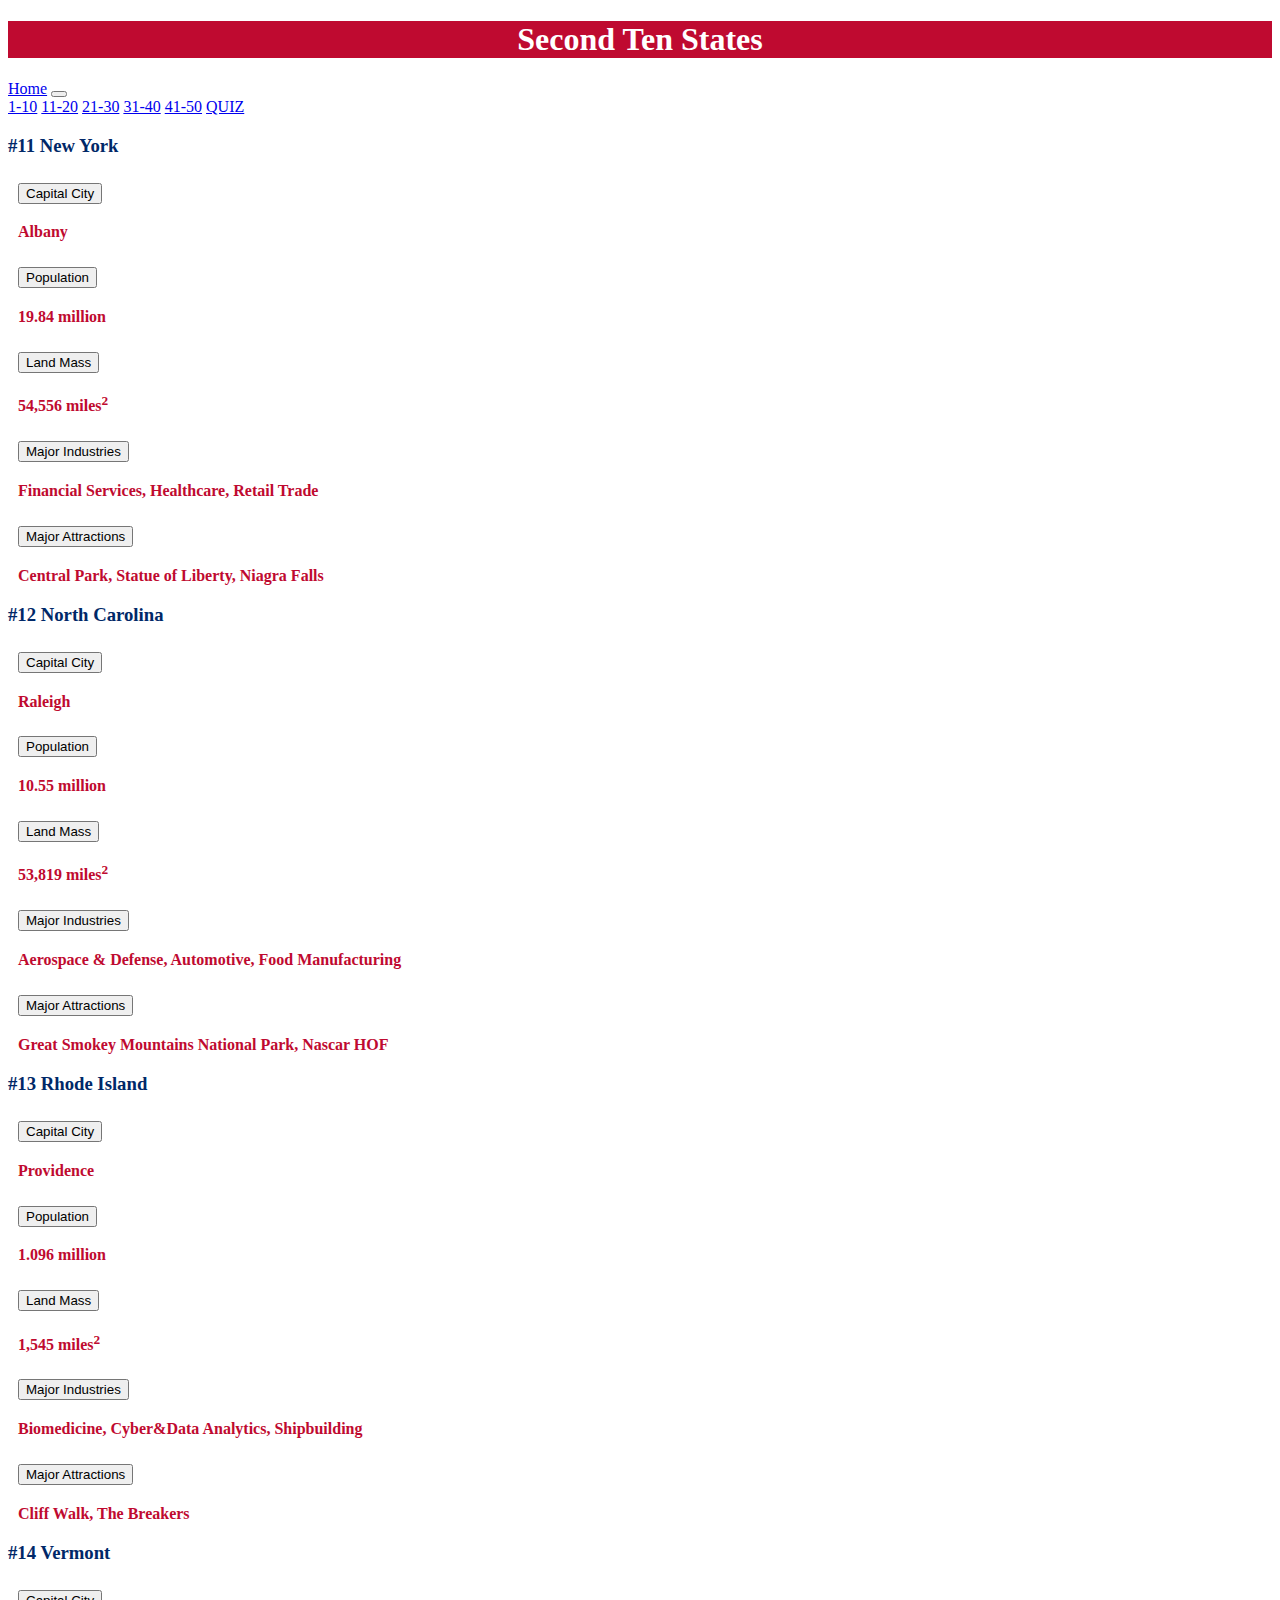
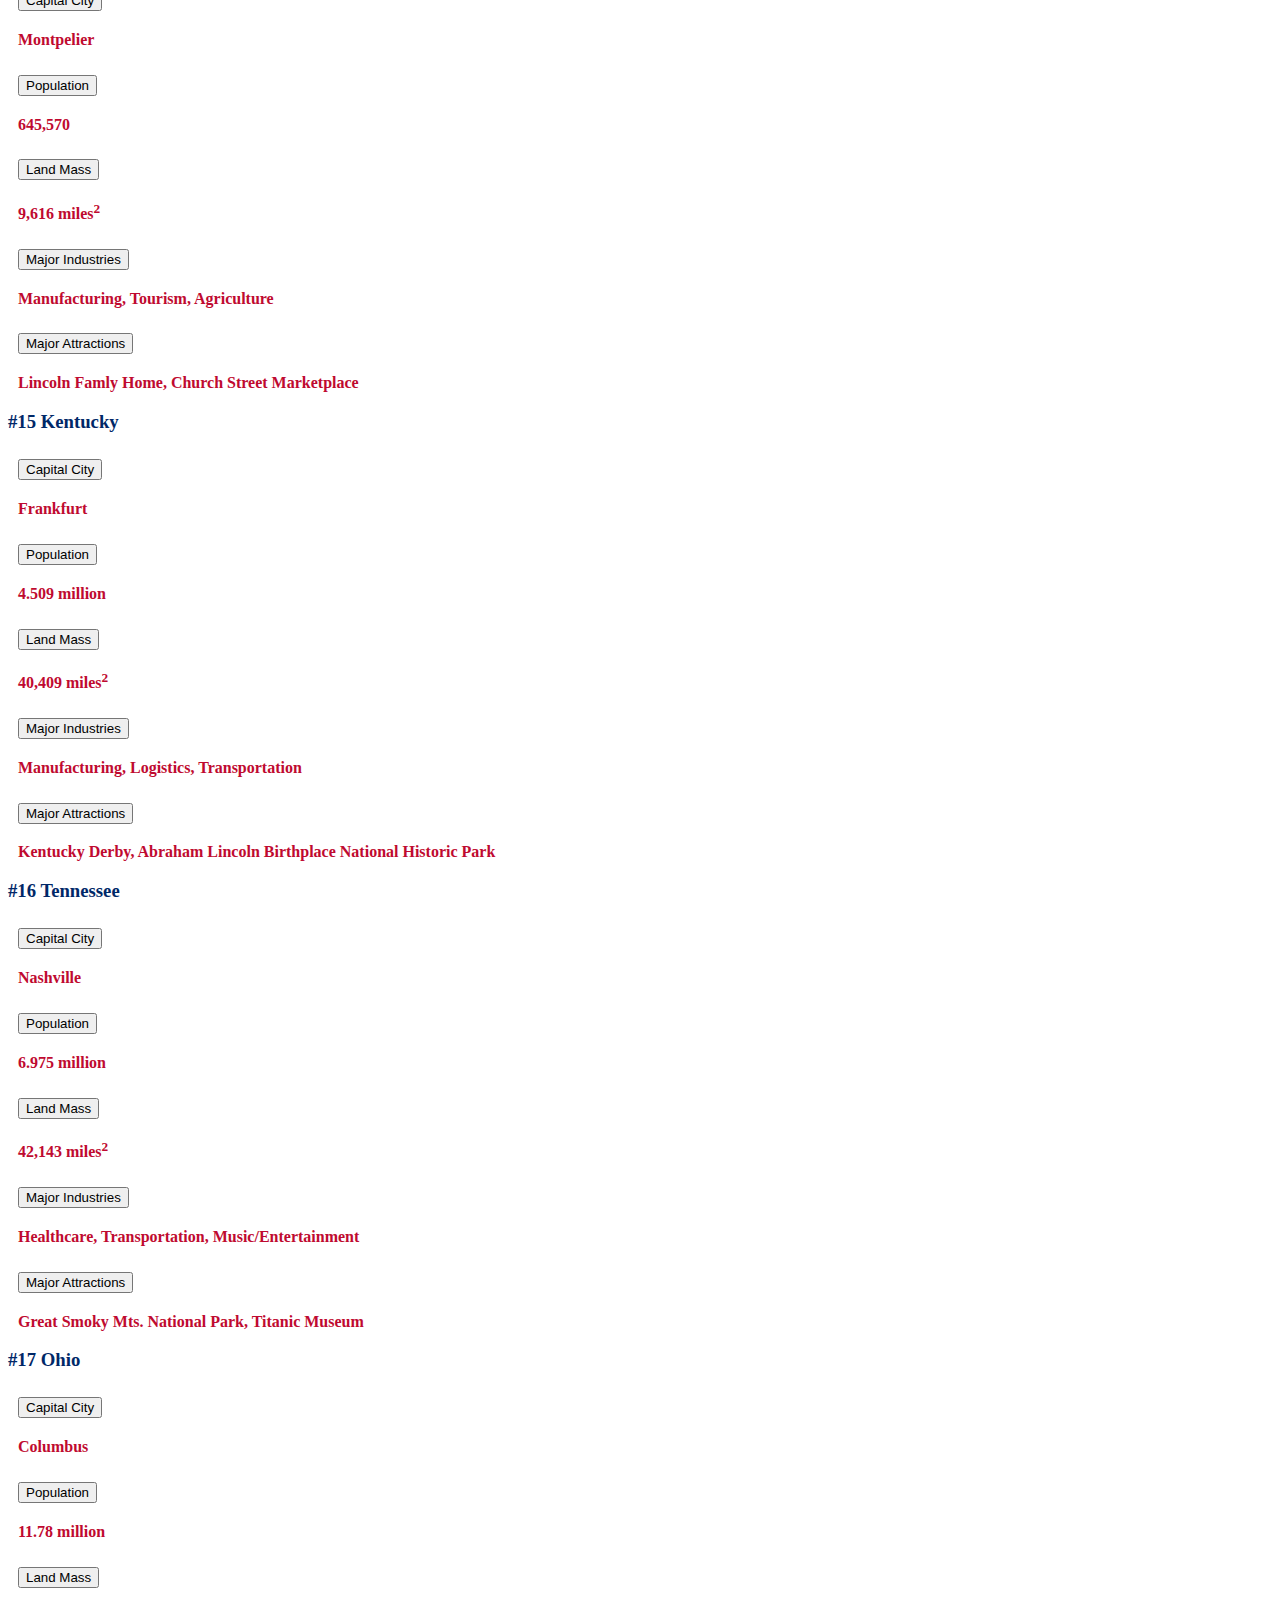
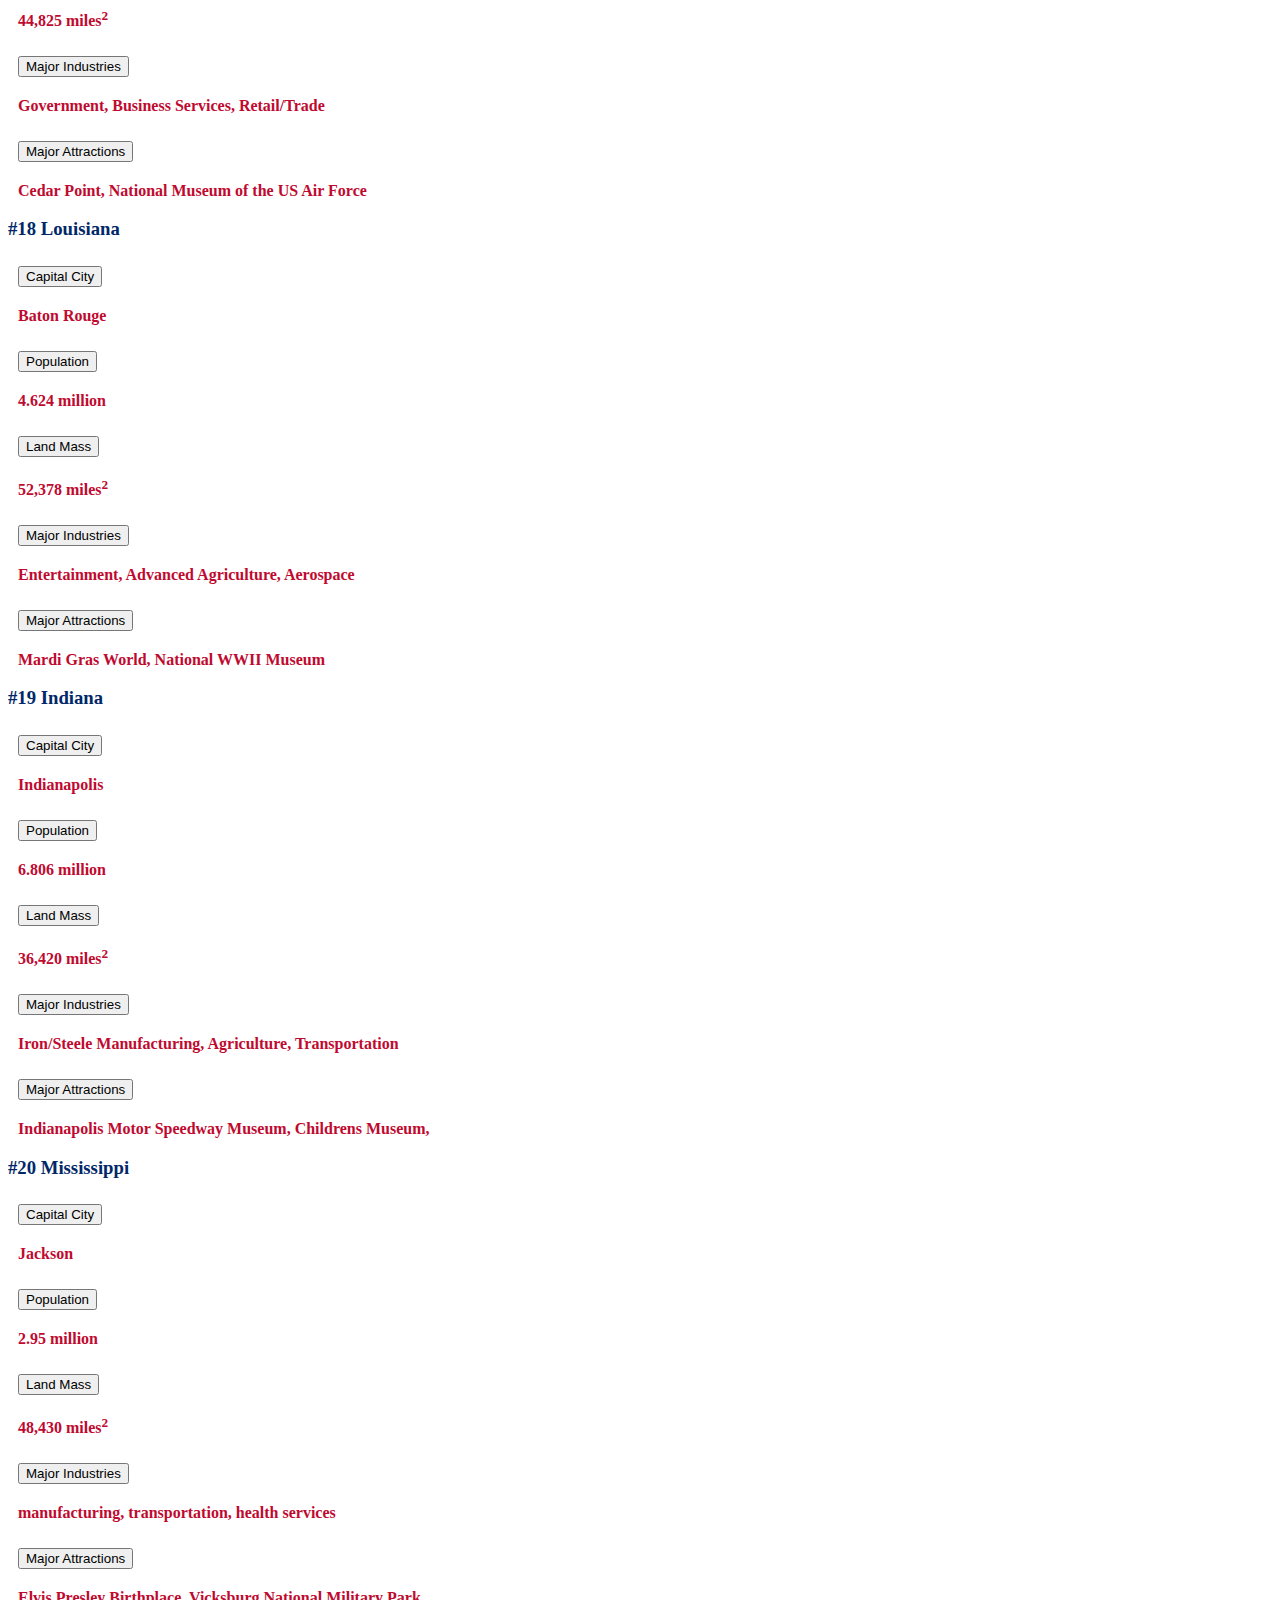
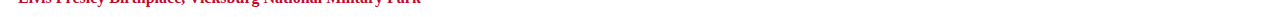
<file: secondTen.html>
<!DOCTYPE html>
<html lang="en">
<head>
    <meta charset="UTF-8">
    <meta http-equiv="X-UA-Compatible" content="IE=edge">
    <meta name="viewport" content="width=device-width, initial-scale=1.0">
    <title>Second Ten States</title>
    <link href="https://cdn.jsdelivr.net/npm/bootstrap@5.3.0-alpha3/dist/css/bootstrap.min.css" rel="stylesheet" integrity="sha384-KK94CHFLLe+nY2dmCWGMq91rCGa5gtU4mk92HdvYe+M/SXH301p5ILy+dN9+nJOZ" crossorigin="anonymous">
    <script src="https://cdn.jsdelivr.net/npm/bootstrap@5.3.0-alpha3/dist/js/bootstrap.bundle.min.js" integrity="sha384-ENjdO4Dr2bkBIFxQpeoTz1HIcje39Wm4jDKdf19U8gI4ddQ3GYNS7NTKfAdVQSZe" crossorigin="anonymous"></script>
    <script src="https://cdn.jsdelivr.net/npm/@popperjs/core@2.11.7/dist/umd/popper.min.js" integrity="sha384-zYPOMqeu1DAVkHiLqWBUTcbYfZ8osu1Nd6Z89ify25QV9guujx43ITvfi12/QExE" crossorigin="anonymous"></script>
    <script src="https://cdn.jsdelivr.net/npm/bootstrap@5.3.0-alpha3/dist/js/bootstrap.min.js" integrity="sha384-Y4oOpwW3duJdCWv5ly8SCFYWqFDsfob/3GkgExXKV4idmbt98QcxXYs9UoXAB7BZ" crossorigin="anonymous"></script>
    <link rel="stylesheet" href="style.css">
    <link rel="apple-touch-icon" sizes="180x180" href="images/apple-touch-icon.png">
    <link rel="icon" type="image/png" sizes="32x32" href="images/favicon-32x32.png">
    <link rel="icon" type="image/png" sizes="16x16" href="images/favicon-16x16.png">
    <link rel="manifest" href="images/site.webmanifest">
</head>
<body>
    <div class="container-fluid">
        <div class="row headerRow">
            <div class="col">
                <header>
                    <h1>Second Ten States</h1>
                </header>
            </div>
        </div>
        <nav class="navbar navbar-expand-lg bg-body-tertiary">
            <div class="container">
              <a class="navbar-brand" href="index.html">Home</a>
              <button class="navbar-toggler" type="button" data-bs-toggle="collapse" data-bs-target="#navbarNavAltMarkup" aria-controls="navbarNavAltMarkup" aria-expanded="false" aria-label="Toggle navigation">
                <span class="navbar-toggler-icon"></span>
              </button>
              <div class="collapse navbar-collapse" id="navbarNavAltMarkup">
                <div class="navbar-nav">
                  <a class="nav-link" href="firstTen.html">1-10</a>
                  <a class="nav-link active" aria-current="page" href="secondTen.html">11-20</a>
                  <a class="nav-link" href="thirdTen.html">21-30</a>
                  <a class="nav-link" href="fourthTen.html">31-40</a>
                  <a class="nav-link" href="lastTen.html">41-50</a>
                  <a class="nav-link" href="quiz.html">QUIZ</a>
                </div>
              </div>
            </div>
        </nav>
        <div class="row">
            <div class="col-12 col-sm-12 col-md-6 col-lg-4">
                <h3>#11 New York</h3>
                <div class="accordion" id="delAccordion">
                    <div class="accordion-item">
                      <h2 class="accordion-header">
                        <button class="accordion-button" type="button" data-bs-toggle="collapse" data-bs-target="#delOne" aria-expanded="true" aria-controls="delOne">
                          Capital City
                        </button>
                      </h2>
                      <div id="delOne" class="accordion-collapse collapse" data-bs-parent="#delAccordion">
                        <div class="accordion-body">
                          <strong>Albany</strong> 
                        </div>
                      </div>
                    </div>
                    <div class="accordion-item">
                      <h2 class="accordion-header">
                        <button class="accordion-button collapsed" type="button" data-bs-toggle="collapse" data-bs-target="#delTwo" aria-expanded="false" aria-controls="delTwo">
                          Population
                        </button>
                      </h2>
                      <div id="delTwo" class="accordion-collapse collapse" data-bs-parent="#delAccordion">
                        <div class="accordion-body">
                          <strong>19.84 million</strong> 
                        </div>
                      </div>
                    </div>
                    <div class="accordion-item">
                      <h2 class="accordion-header">
                        <button class="accordion-button collapsed" type="button" data-bs-toggle="collapse" data-bs-target="#delThree" aria-expanded="false" aria-controls="delThree">
                          Land Mass
                        </button>
                      </h2>
                      <div id="delThree" class="accordion-collapse collapse" data-bs-parent="#delAccordion">
                        <div class="accordion-body">
                          <strong>54,556 miles<sup>2</sup></strong> 
                        </div>
                      </div>
                    </div>
                    <div class="accordion-item">
                        <h2 class="accordion-header">
                          <button class="accordion-button collapsed" type="button" data-bs-toggle="collapse" data-bs-target="#delFour" aria-expanded="false" aria-controls="delFour">
                            Major Industries
                          </button>
                        </h2>
                        <div id="delFour" class="accordion-collapse collapse" data-bs-parent="#delAccordion">
                          <div class="accordion-body">
                            <strong>Financial Services, Healthcare, Retail Trade</strong> 
                          </div>
                        </div>
                    </div>
                    <div class="accordion-item">
                        <h2 class="accordion-header">
                          <button class="accordion-button collapsed" type="button" data-bs-toggle="collapse" data-bs-target="#delFive" aria-expanded="false" aria-controls="delFive">
                            Major Attractions
                          </button>
                        </h2>
                        <div id="delFive" class="accordion-collapse collapse" data-bs-parent="#delAccordion">
                          <div class="accordion-body">
                            <strong>Central Park, Statue of Liberty, Niagra Falls </strong> 
                          </div>
                        </div>
                    </div>
                </div>
                    
            </div>
            <div class="col-12 col-sm-12 col-md-6 col-lg-4">
                <h3>#12 North Carolina</h3>
                <div class="accordion" id="pennAccordion">
                    <div class="accordion-item">
                      <h2 class="accordion-header">
                        <button class="accordion-button" type="button" data-bs-toggle="collapse" data-bs-target="#pennOne" aria-expanded="true" aria-controls="pennOne">
                          Capital City
                        </button>
                      </h2>
                      <div id="pennOne" class="accordion-collapse collapse" data-bs-parent="#pennAccordion">
                        <div class="accordion-body">
                          <strong>Raleigh</strong> 
                        </div>
                      </div>
                    </div>
                    <div class="accordion-item">
                      <h2 class="accordion-header">
                        <button class="accordion-button collapsed" type="button" data-bs-toggle="collapse" data-bs-target="#pennTwo" aria-expanded="false" aria-controls="pennTwo">
                          Population
                        </button>
                      </h2>
                      <div id="pennTwo" class="accordion-collapse collapse" data-bs-parent="#pennAccordion">
                        <div class="accordion-body">
                          <strong>10.55 million</strong> 
                        </div>
                      </div>
                    </div>
                    <div class="accordion-item">
                      <h2 class="accordion-header">
                        <button class="accordion-button collapsed" type="button" data-bs-toggle="collapse" data-bs-target="#pennThree" aria-expanded="false" aria-controls="pennThree">
                          Land Mass
                        </button>
                      </h2>
                      <div id="pennThree" class="accordion-collapse collapse" data-bs-parent="#pennAccordion">
                        <div class="accordion-body">
                          <strong>53,819 miles<sup>2</sup></strong> 
                        </div>
                      </div>
                    </div>
                    <div class="accordion-item">
                        <h2 class="accordion-header">
                          <button class="accordion-button collapsed" type="button" data-bs-toggle="collapse" data-bs-target="#pennFour" aria-expanded="false" aria-controls="pennFour">
                            Major Industries
                          </button>
                        </h2>
                        <div id="pennFour" class="accordion-collapse collapse" data-bs-parent="#pennAccordion">
                          <div class="accordion-body">
                            <strong>Aerospace & Defense, Automotive, Food Manufacturing</strong> 
                          </div>
                        </div>
                    </div>
                    <div class="accordion-item">
                        <h2 class="accordion-header">
                          <button class="accordion-button collapsed" type="button" data-bs-toggle="collapse" data-bs-target="#pennFive" aria-expanded="false" aria-controls="pennFive">
                            Major Attractions
                          </button>
                        </h2>
                        <div id="pennFive" class="accordion-collapse collapse" data-bs-parent="#pennAccordion">
                          <div class="accordion-body">
                            <strong>Great Smokey Mountains National Park, Nascar HOF</strong> 
                          </div>
                        </div>
                    </div>
                </div>
            </div>
            <div class="col-12 col-sm-12 col-md-6 col-lg-4">
                <h3>#13 Rhode Island</h3>
                <div class="accordion" id="njAccordion">
                    <div class="accordion-item">
                      <h2 class="accordion-header">
                        <button class="accordion-button" type="button" data-bs-toggle="collapse" data-bs-target="#njOne" aria-expanded="true" aria-controls="njOne">
                          Capital City
                        </button>
                      </h2>
                      <div id="njOne" class="accordion-collapse collapse" data-bs-parent="#njAccordion">
                        <div class="accordion-body">
                          <strong>Providence</strong>
                        </div>
                      </div>
                    </div>
                    <div class="accordion-item">
                      <h2 class="accordion-header">
                        <button class="accordion-button collapsed" type="button" data-bs-toggle="collapse" data-bs-target="#njTwo" aria-expanded="false" aria-controls="njTwo">
                          Population
                        </button>
                      </h2>
                      <div id="njTwo" class="accordion-collapse collapse" data-bs-parent="#njAccordion">
                        <div class="accordion-body">
                          <strong>1.096 million</strong> 
                        </div>
                      </div>
                    </div>
                    <div class="accordion-item">
                      <h2 class="accordion-header">
                        <button class="accordion-button collapsed" type="button" data-bs-toggle="collapse" data-bs-target="#njThree" aria-expanded="false" aria-controls="njThree">
                          Land Mass
                        </button>
                      </h2>
                      <div id="njThree" class="accordion-collapse collapse" data-bs-parent="#njAccordion">
                        <div class="accordion-body">
                          <strong>1,545 miles<sup>2</sup></strong> 
                        </div>
                      </div>
                    </div>
                    <div class="accordion-item">
                        <h2 class="accordion-header">
                          <button class="accordion-button collapsed" type="button" data-bs-toggle="collapse" data-bs-target="#njFour" aria-expanded="false" aria-controls="njFour">
                            Major Industries
                          </button>
                        </h2>
                        <div id="njFour" class="accordion-collapse collapse" data-bs-parent="#njAccordion">
                          <div class="accordion-body">
                            <strong>Biomedicine, Cyber&Data Analytics, Shipbuilding</strong> 
                          </div>
                        </div>
                    </div>
                    <div class="accordion-item">
                        <h2 class="accordion-header">
                          <button class="accordion-button collapsed" type="button" data-bs-toggle="collapse" data-bs-target="#njFive" aria-expanded="false" aria-controls="njFive">
                            Major Attractions
                          </button>
                        </h2>
                        <div id="njFive" class="accordion-collapse collapse" data-bs-parent="#njAccordion">
                          <div class="accordion-body">
                            <strong>Cliff Walk, The Breakers</strong> 
                          </div>
                        </div>
                    </div>
                </div>
            </div>
        </div>
        <div class="row">
            <div class="col-12 col-sm-12 col-md-6 col-lg-4">
                <h3>#14 Vermont</h3>
                <div class="accordion" id="gaAccordion">
                    <div class="accordion-item">
                      <h2 class="accordion-header">
                        <button class="accordion-button" type="button" data-bs-toggle="collapse" data-bs-target="#gaOne" aria-expanded="true" aria-controls="gaOne">
                          Capital City
                        </button>
                      </h2>
                      <div id="gaOne" class="accordion-collapse collapse" data-bs-parent="#gaAccordion">
                        <div class="accordion-body">
                          <strong>Montpelier</strong> 
                        </div>
                      </div>
                    </div>
                    <div class="accordion-item">
                      <h2 class="accordion-header">
                        <button class="accordion-button collapsed" type="button" data-bs-toggle="collapse" data-bs-target="#gaTwo" aria-expanded="false" aria-controls="gaTwo">
                          Population
                        </button>
                      </h2>
                      <div id="gaTwo" class="accordion-collapse collapse" data-bs-parent="#gaAccordion">
                        <div class="accordion-body">
                          <strong>645,570</strong> 
                        </div>
                      </div>
                    </div>
                    <div class="accordion-item">
                      <h2 class="accordion-header">
                        <button class="accordion-button collapsed" type="button" data-bs-toggle="collapse" data-bs-target="#gaThree" aria-expanded="false" aria-controls="gaThree">
                          Land Mass
                        </button>
                      </h2>
                      <div id="gaThree" class="accordion-collapse collapse" data-bs-parent="#gaAccordion">
                        <div class="accordion-body">
                          <strong>9,616 miles<sup>2</sup></strong> 
                        </div>
                      </div>
                    </div>
                    <div class="accordion-item">
                        <h2 class="accordion-header">
                          <button class="accordion-button collapsed" type="button" data-bs-toggle="collapse" data-bs-target="#gaFour" aria-expanded="false" aria-controls="gaFour">
                            Major Industries
                          </button>
                        </h2>
                        <div id="gaFour" class="accordion-collapse collapse" data-bs-parent="#gaAccordion">
                          <div class="accordion-body">
                            <strong>Manufacturing, Tourism, Agriculture</strong> 
                          </div>
                        </div>
                    </div>
                    <div class="accordion-item">
                        <h2 class="accordion-header">
                          <button class="accordion-button collapsed" type="button" data-bs-toggle="collapse" data-bs-target="#gaFive" aria-expanded="false" aria-controls="gaFive">
                            Major Attractions
                          </button>
                        </h2>
                        <div id="gaFive" class="accordion-collapse collapse" data-bs-parent="#gaAccordion">
                          <div class="accordion-body">
                            <strong>Lincoln Famly Home, Church Street Marketplace</strong>  
                          </div>
                        </div>
                    </div>
                </div>
            </div>
            <div class="col-12 col-sm-12 col-md-6 col-lg-4">
                <h3>#15 Kentucky</h3>
                <div class="accordion" id="ctAccordion">
                    <div class="accordion-item">
                      <h2 class="accordion-header">
                        <button class="accordion-button" type="button" data-bs-toggle="collapse" data-bs-target="#ctOne" aria-expanded="true" aria-controls="ctOne">
                          Capital City
                        </button>
                      </h2>
                      <div id="ctOne" class="accordion-collapse collapse" data-bs-parent="#ctAccordion">
                        <div class="accordion-body">
                          <strong>Frankfurt</strong> 
                        </div>
                      </div>
                    </div>
                    <div class="accordion-item">
                      <h2 class="accordion-header">
                        <button class="accordion-button collapsed" type="button" data-bs-toggle="collapse" data-bs-target="#ctTwo" aria-expanded="false" aria-controls="ctTwo">
                          Population
                        </button>
                      </h2>
                      <div id="ctTwo" class="accordion-collapse collapse" data-bs-parent="#ctAccordion">
                        <div class="accordion-body">
                          <strong>4.509 million</strong> 
                        </div>
                      </div>
                    </div>
                    <div class="accordion-item">
                      <h2 class="accordion-header">
                        <button class="accordion-button collapsed" type="button" data-bs-toggle="collapse" data-bs-target="#ctThree" aria-expanded="false" aria-controls="ctThree">
                          Land Mass
                        </button>
                      </h2>
                      <div id="ctThree" class="accordion-collapse collapse" data-bs-parent="#ctAccordion">
                        <div class="accordion-body">
                          <strong>40,409 miles<sup>2</sup></strong> 
                        </div>
                      </div>
                    </div>
                    <div class="accordion-item">
                        <h2 class="accordion-header">
                          <button class="accordion-button collapsed" type="button" data-bs-toggle="collapse" data-bs-target="#ctFour" aria-expanded="false" aria-controls="ctFour">
                            Major Industries 
                          </button>
                        </h2>
                        <div id="ctFour" class="accordion-collapse collapse" data-bs-parent="#ctAccordion">
                          <div class="accordion-body">
                            <strong>Manufacturing, Logistics, Transportation</strong> 
                          </div>
                        </div>
                    </div>
                    <div class="accordion-item">
                        <h2 class="accordion-header">
                          <button class="accordion-button collapsed" type="button" data-bs-toggle="collapse" data-bs-target="#ctFive" aria-expanded="false" aria-controls="ctFive">
                            Major Attractions
                          </button>
                        </h2>
                        <div id="ctFive" class="accordion-collapse collapse" data-bs-parent="#ctAccordion">
                          <div class="accordion-body">
                            <strong>Kentucky Derby, Abraham Lincoln Birthplace National Historic Park</strong> 
                          </div>
                        </div>
                    </div>
                </div>
            </div>
            <div class="col-12 col-sm-12 col-md-6 col-lg-4">
                <h3>#16 Tennessee</h3>
                <div class="accordion" id="massAccordion">
                    <div class="accordion-item">
                      <h2 class="accordion-header">
                        <button class="accordion-button" type="button" data-bs-toggle="collapse" data-bs-target="#massOne" aria-expanded="true" aria-controls="massOne">
                          Capital City
                        </button>
                      </h2>
                      <div id="massOne" class="accordion-collapse collapse" data-bs-parent="#massAccordion">
                        <div class="accordion-body">
                          <strong>Nashville</strong> 
                        </div>
                      </div>
                    </div>
                    <div class="accordion-item">
                      <h2 class="accordion-header">
                        <button class="accordion-button collapsed" type="button" data-bs-toggle="collapse" data-bs-target="#massTwo" aria-expanded="false" aria-controls="nmasswo">
                          Population
                        </button>
                      </h2>
                      <div id="massTwo" class="accordion-collapse collapse" data-bs-parent="#massAccordion">
                        <div class="accordion-body">
                          <strong>6.975 million</strong> 
                        </div>
                      </div>
                    </div>
                    <div class="accordion-item">
                      <h2 class="accordion-header">
                        <button class="accordion-button collapsed" type="button" data-bs-toggle="collapse" data-bs-target="#massThree" aria-expanded="false" aria-controls="massThree">
                          Land Mass
                        </button>
                      </h2>
                      <div id="massThree" class="accordion-collapse collapse" data-bs-parent="#massAccordion">
                        <div class="accordion-body">
                          <strong>42,143 miles<sup>2</sup></strong> 
                        </div>
                      </div>
                    </div>
                    <div class="accordion-item">
                        <h2 class="accordion-header">
                          <button class="accordion-button collapsed" type="button" data-bs-toggle="collapse" data-bs-target="#massFour" aria-expanded="false" aria-controls="massFour">
                            Major Industries
                          </button>
                        </h2>
                        <div id="massFour" class="accordion-collapse collapse" data-bs-parent="#massAccordion">
                          <div class="accordion-body">
                            <strong>Healthcare, Transportation, Music/Entertainment</strong> 
                          </div>
                        </div>
                    </div>
                    <div class="accordion-item">
                        <h2 class="accordion-header">
                          <button class="accordion-button collapsed" type="button" data-bs-toggle="collapse" data-bs-target="#massFive" aria-expanded="false" aria-controls="massFive">
                            Major Attractions
                          </button>
                        </h2>
                        <div id="massFive" class="accordion-collapse collapse" data-bs-parent="#massAccordion">
                          <div class="accordion-body">
                            <strong>Great Smoky Mts. National Park, Titanic Museum </strong> 
                          </div>
                        </div>
                    </div>
                </div>
            </div>
        </div>
        <div class="row">
            <div class="col-12 col-sm-12 col-md-6 col-lg-4">
                <h3>#17 Ohio</h3>
                <div class="accordion" id="mdAccordion">
                    <div class="accordion-item">
                      <h2 class="accordion-header">
                        <button class="accordion-button" type="button" data-bs-toggle="collapse" data-bs-target="#mdOne" aria-expanded="true" aria-controls="mdOne">
                          Capital City
                        </button>
                      </h2>
                      <div id="mdOne" class="accordion-collapse collapse" data-bs-parent="#mdAccordion">
                        <div class="accordion-body">
                          <strong>Columbus</strong> 
                        </div>
                      </div>
                    </div>
                    <div class="accordion-item">
                      <h2 class="accordion-header">
                        <button class="accordion-button collapsed" type="button" data-bs-toggle="collapse" data-bs-target="#mdTwo" aria-expanded="false" aria-controls="mdTwo">
                          Population
                        </button>
                      </h2>
                      <div id="mdTwo" class="accordion-collapse collapse" data-bs-parent="#mdAccordion">
                        <div class="accordion-body">
                          <strong>11.78 million</strong> 
                        </div>
                      </div>
                    </div>
                    <div class="accordion-item">
                      <h2 class="accordion-header">
                        <button class="accordion-button collapsed" type="button" data-bs-toggle="collapse" data-bs-target="#mdThree" aria-expanded="false" aria-controls="mdThree">
                          Land Mass
                        </button>
                      </h2>
                      <div id="mdThree" class="accordion-collapse collapse" data-bs-parent="#mdAccordion">
                        <div class="accordion-body">
                          <strong>44,825 miles<sup>2</sup></strong> 
                        </div>
                      </div>
                    </div>
                    <div class="accordion-item">
                        <h2 class="accordion-header">
                          <button class="accordion-button collapsed" type="button" data-bs-toggle="collapse" data-bs-target="#mdFour" aria-expanded="false" aria-controls="mdFour">
                            Major Industries
                          </button>
                        </h2>
                        <div id="mdFour" class="accordion-collapse collapse" data-bs-parent="#mdAccordion">
                          <div class="accordion-body">
                            <strong>Government, Business Services, Retail/Trade</strong> 
                          </div>
                        </div>
                    </div>
                    <div class="accordion-item">
                        <h2 class="accordion-header">
                          <button class="accordion-button collapsed" type="button" data-bs-toggle="collapse" data-bs-target="#mdFive" aria-expanded="false" aria-controls="mdFive">
                            Major Attractions
                          </button>
                        </h2>
                        <div id="mdFive" class="accordion-collapse collapse" data-bs-parent="#mdAccordion">
                          <div class="accordion-body">
                            <strong>Cedar Point, National Museum of the US Air Force</strong> 
                          </div>
                        </div>
                    </div>
                </div>
            </div>
            <div class="col-12 col-sm-12 col-md-6 col-lg-4">
                <h3>#18 Louisiana</h3>
                <div class="accordion" id="scAccordion">
                    <div class="accordion-item">
                      <h2 class="accordion-header">
                        <button class="accordion-button" type="button" data-bs-toggle="collapse" data-bs-target="#scOne" aria-expanded="true" aria-controls="scOne">
                          Capital City
                        </button>
                      </h2>
                      <div id="scOne" class="accordion-collapse collapse" data-bs-parent="#scAccordion">
                        <div class="accordion-body">
                          <strong>Baton Rouge</strong> 
                        </div>
                      </div>
                    </div>
                    <div class="accordion-item">
                      <h2 class="accordion-header">
                        <button class="accordion-button collapsed" type="button" data-bs-toggle="collapse" data-bs-target="#scTwo" aria-expanded="false" aria-controls="scTwo">
                          Population
                        </button>
                      </h2>
                      <div id="scTwo" class="accordion-collapse collapse" data-bs-parent="#scAccordion">
                        <div class="accordion-body">
                          <strong>4.624 million</strong> 
                        </div>
                      </div>
                    </div>
                    <div class="accordion-item">
                      <h2 class="accordion-header">
                        <button class="accordion-button collapsed" type="button" data-bs-toggle="collapse" data-bs-target="#scThree" aria-expanded="false" aria-controls="scThree">
                          Land Mass
                        </button>
                      </h2>
                      <div id="scThree" class="accordion-collapse collapse" data-bs-parent="#scAccordion">
                        <div class="accordion-body">
                          <strong>52,378 miles<sup>2</sup></strong> 
                        </div>
                      </div>
                    </div>
                    <div class="accordion-item">
                        <h2 class="accordion-header">
                          <button class="accordion-button collapsed" type="button" data-bs-toggle="collapse" data-bs-target="#scFour" aria-expanded="false" aria-controls="scFour">
                            Major Industries
                          </button>
                        </h2>
                        <div id="scFour" class="accordion-collapse collapse" data-bs-parent="#scAccordion">
                          <div class="accordion-body">
                            <strong>Entertainment, Advanced Agriculture, Aerospace</strong> 
                          </div>
                        </div>
                    </div>
                    <div class="accordion-item">
                        <h2 class="accordion-header">
                          <button class="accordion-button collapsed" type="button" data-bs-toggle="collapse" data-bs-target="#scFive" aria-expanded="false" aria-controls="scFive">
                            Major Attractions
                          </button>
                        </h2>
                        <div id="scFive" class="accordion-collapse collapse" data-bs-parent="#scAccordion">
                          <div class="accordion-body">
                            <strong>Mardi Gras World, National WWII Museum</strong> 
                          </div>
                        </div>
                    </div>
                </div>
            </div>
            <div class="col-12 col-sm-12 col-md-6 col-lg-4">
                <h3>#19 Indiana</h3>
                <div class="accordion" id="nhAccordion">
                    <div class="accordion-item">
                      <h2 class="accordion-header">
                        <button class="accordion-button" type="button" data-bs-toggle="collapse" data-bs-target="#nhOne" aria-expanded="true" aria-controls="nhOne">
                          Capital City
                        </button>
                      </h2>
                      <div id="nhOne" class="accordion-collapse collapse" data-bs-parent="#nhAccordion">
                        <div class="accordion-body">
                          <strong>Indianapolis</strong> 
                        </div>
                      </div>
                    </div>
                    <div class="accordion-item">
                      <h2 class="accordion-header">
                        <button class="accordion-button collapsed" type="button" data-bs-toggle="collapse" data-bs-target="#nhTwo" aria-expanded="false" aria-controls="nhTwo">
                          Population
                        </button>
                      </h2>
                      <div id="nhTwo" class="accordion-collapse collapse" data-bs-parent="#nhAccordion">
                        <div class="accordion-body">
                          <strong>6.806 million</strong> 
                        </div>
                      </div>
                    </div>
                    <div class="accordion-item">
                      <h2 class="accordion-header">
                        <button class="accordion-button collapsed" type="button" data-bs-toggle="collapse" data-bs-target="#nhThree" aria-expanded="false" aria-controls="nhThree">
                          Land Mass
                        </button>
                      </h2>
                      <div id="nhThree" class="accordion-collapse collapse" data-bs-parent="#nhAccordion">
                        <div class="accordion-body">
                          <strong>36,420 miles<sup>2</sup></strong> 
                        </div>
                      </div>
                    </div>
                    <div class="accordion-item">
                        <h2 class="accordion-header">
                          <button class="accordion-button collapsed" type="button" data-bs-toggle="collapse" data-bs-target="#nhFour" aria-expanded="false" aria-controls="nhFour">
                            Major Industries
                          </button>
                        </h2>
                        <div id="nhFour" class="accordion-collapse collapse" data-bs-parent="#nhAccordion">
                          <div class="accordion-body">
                            <strong>Iron/Steele Manufacturing, Agriculture, Transportation </strong> 
                          </div>
                        </div>
                    </div>
                    <div class="accordion-item">
                        <h2 class="accordion-header">
                          <button class="accordion-button collapsed" type="button" data-bs-toggle="collapse" data-bs-target="#nhFive" aria-expanded="false" aria-controls="nhFive">
                            Major Attractions
                          </button>
                        </h2>
                        <div id="nhFive" class="accordion-collapse collapse" data-bs-parent="#nhAccordion">
                          <div class="accordion-body">
                            <strong>Indianapolis Motor Speedway Museum, Childrens Museum,</strong> 
                          </div>
                        </div>
                    </div>
                </div>
            </div>
        </div>
        <div class="row justify-content-center">
            <div class="col-12 col-sm-12 col-md-6 col-lg-4">
                <h3>#20 Mississippi</h3>
                <div class="accordion" id="vaAccordion">
                    <div class="accordion-item">
                      <h2 class="accordion-header">
                        <button class="accordion-button" type="button" data-bs-toggle="collapse" data-bs-target="#vaOne" aria-expanded="true" aria-controls="vaOne">
                          Capital City
                        </button>
                      </h2>
                      <div id="vaOne" class="accordion-collapse collapse" data-bs-parent="#vaAccordion">
                        <div class="accordion-body">
                          <strong>Jackson</strong> 
                        </div>
                      </div>
                    </div>
                    <div class="accordion-item">
                      <h2 class="accordion-header">
                        <button class="accordion-button collapsed" type="button" data-bs-toggle="collapse" data-bs-target="#vaTwo" aria-expanded="false" aria-controls="vaTwo">
                          Population
                        </button>
                      </h2>
                      <div id="vaTwo" class="accordion-collapse collapse" data-bs-parent="#vaAccordion">
                        <div class="accordion-body">
                          <strong>2.95 million</strong> 
                        </div>
                      </div>
                    </div>
                    <div class="accordion-item">
                      <h2 class="accordion-header">
                        <button class="accordion-button collapsed" type="button" data-bs-toggle="collapse" data-bs-target="#vaThree" aria-expanded="false" aria-controls="vaThree">
                          Land Mass
                        </button>
                      </h2>
                      <div id="vaThree" class="accordion-collapse collapse" data-bs-parent="#vaAccordion">
                        <div class="accordion-body">
                          <strong>48,430 miles<sup>2</sup></strong> 
                        </div>
                      </div>
                    </div>
                    <div class="accordion-item">
                        <h2 class="accordion-header">
                          <button class="accordion-button collapsed" type="button" data-bs-toggle="collapse" data-bs-target="#vaFour" aria-expanded="false" aria-controls="vaFour">
                            Major Industries
                          </button>
                        </h2>
                        <div id="vaFour" class="accordion-collapse collapse" data-bs-parent="#vaAccordion">
                          <div class="accordion-body">
                            <strong>manufacturing, transportation, health services</strong> 
                          </div>
                        </div>
                    </div>
                    <div class="accordion-item">
                        <h2 class="accordion-header">
                          <button class="accordion-button collapsed" type="button" data-bs-toggle="collapse" data-bs-target="#vaFive" aria-expanded="false" aria-controls="vaFive">
                            Major Attractions
                          </button>
                        </h2>
                        <div id="vaFive" class="accordion-collapse collapse" data-bs-parent="#vaAccordion">
                          <div class="accordion-body">
                            <strong>Elvis Presley Birthplace, Vicksburg National Military Park</strong> 
                          </div>
                        </div>
                    </div>
                </div>
            </div>
        </div>
    </div>
</body>
</html>
</file>
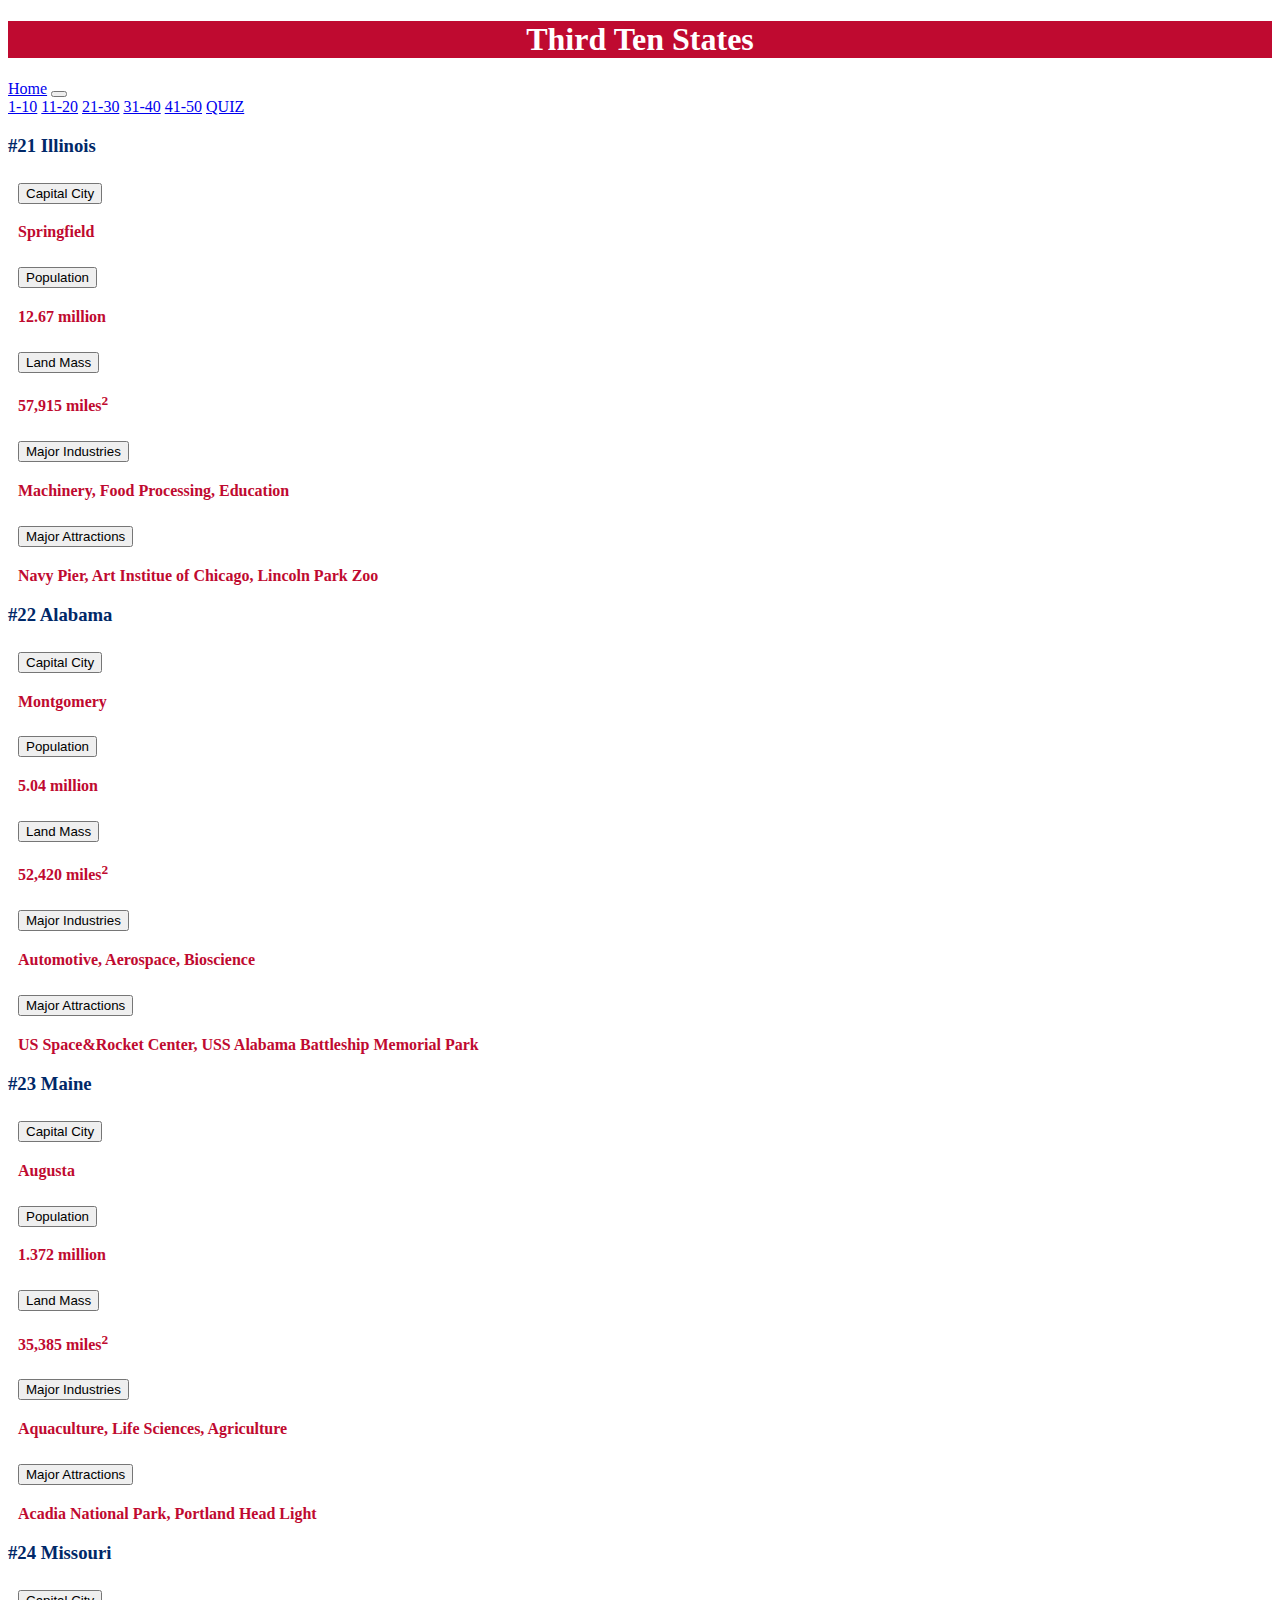
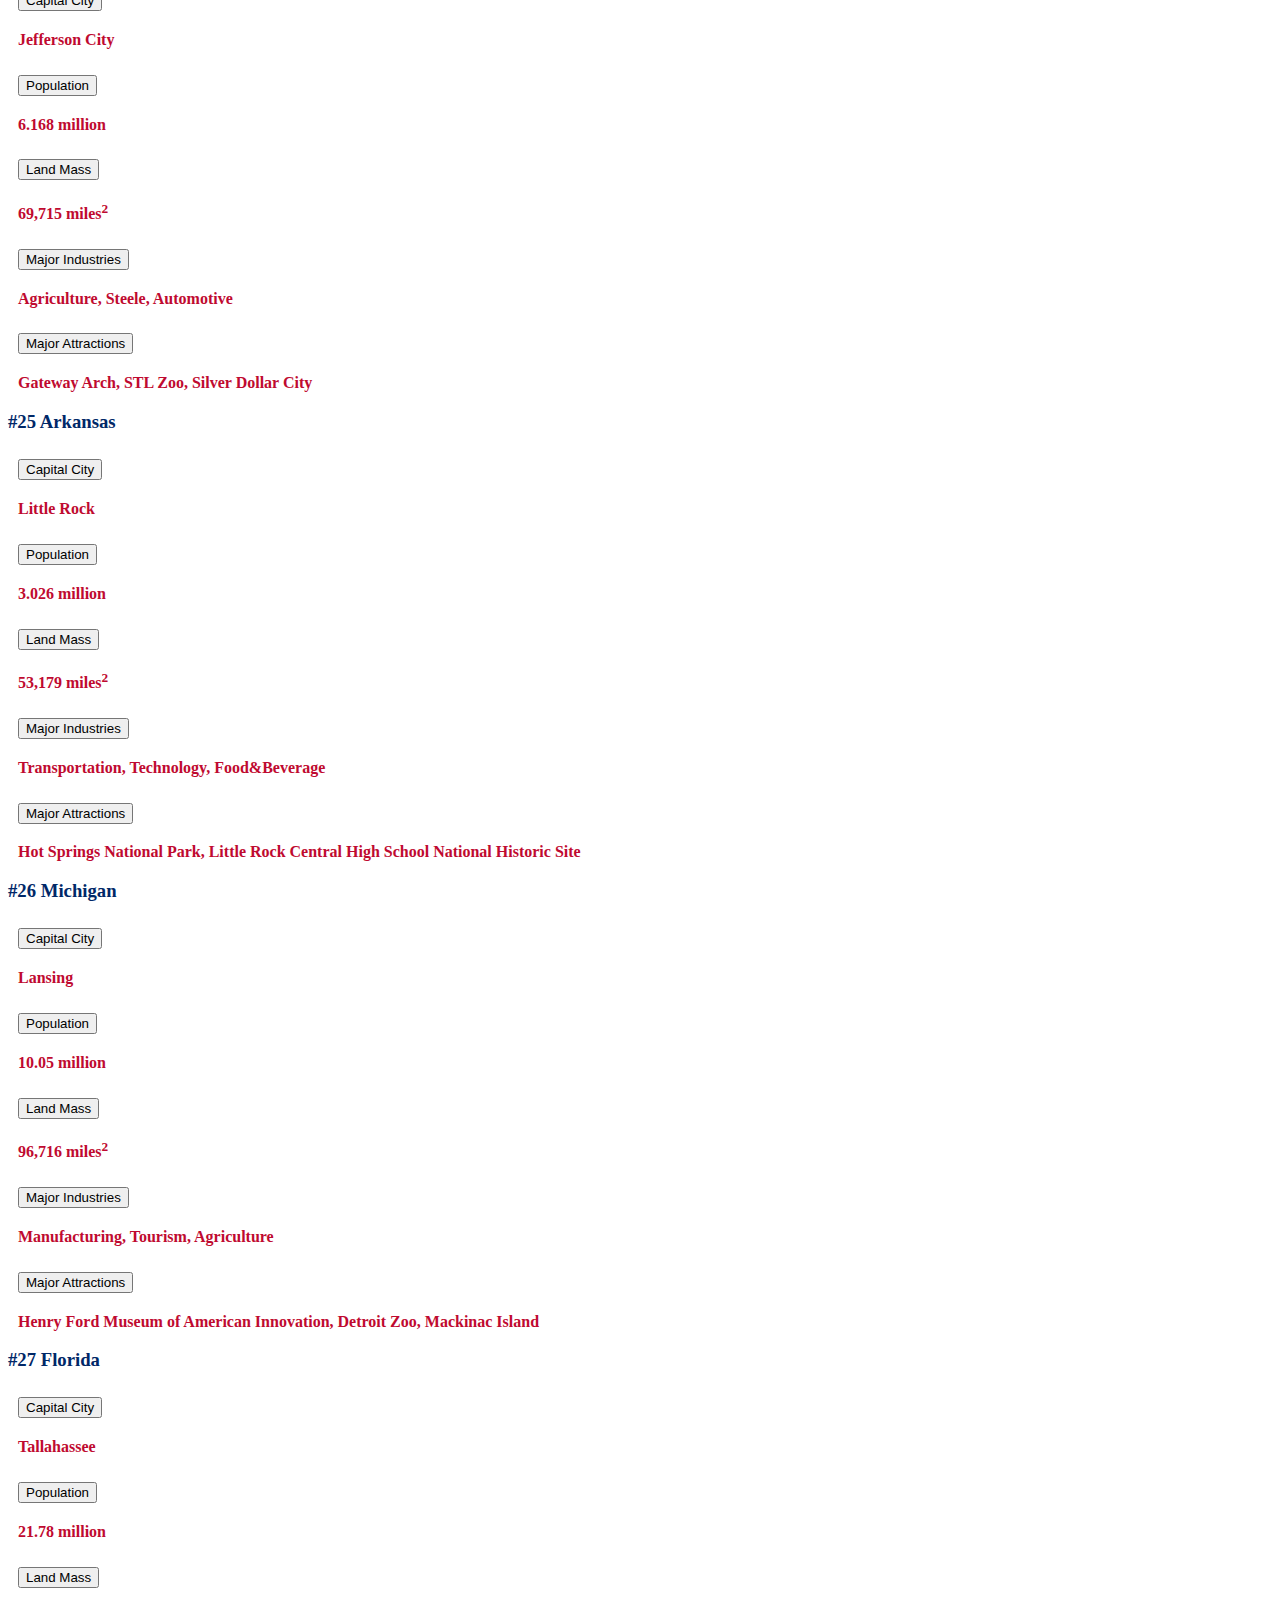
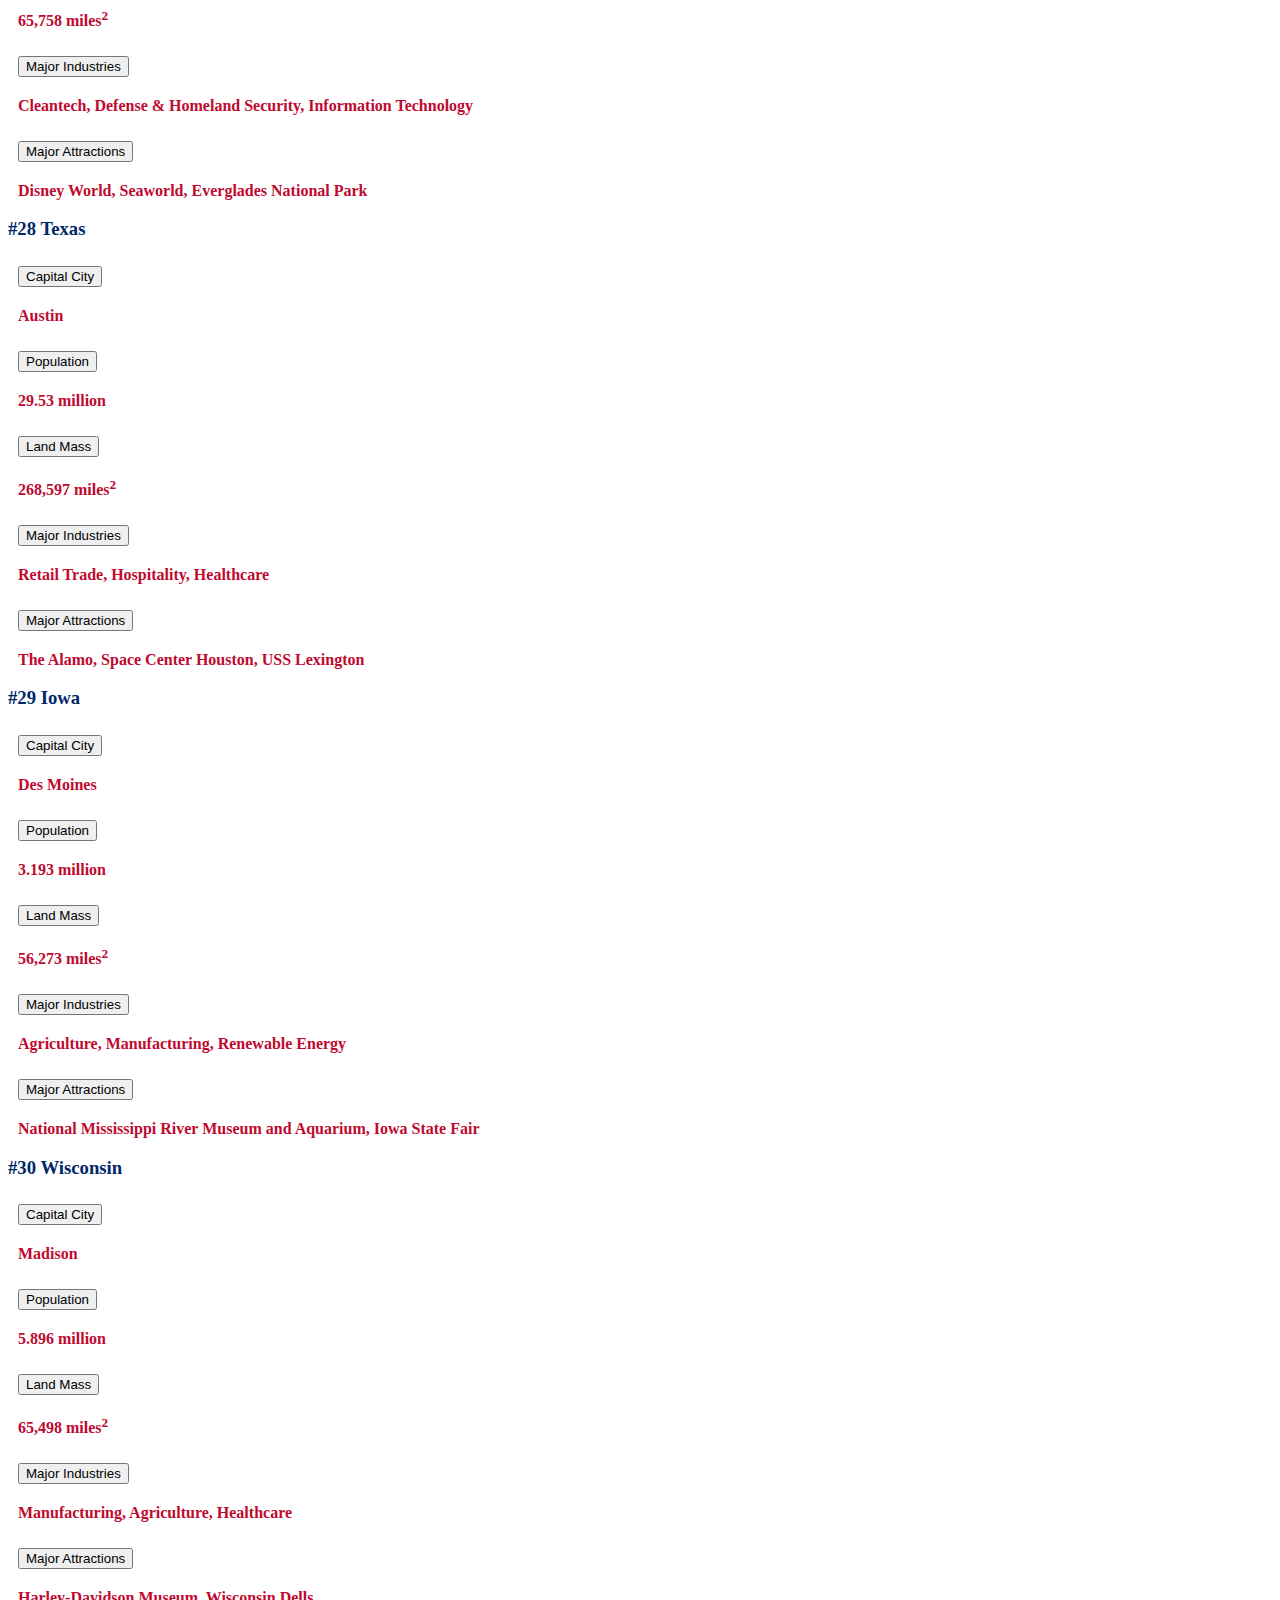
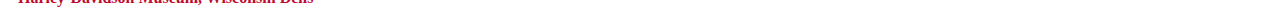
<file: thirdTen.html>
<!DOCTYPE html>
<html lang="en">
<head>
    <meta charset="UTF-8">
    <meta http-equiv="X-UA-Compatible" content="IE=edge">
    <meta name="viewport" content="width=device-width, initial-scale=1.0">
    <title>Third Ten States</title>
    <link href="https://cdn.jsdelivr.net/npm/bootstrap@5.3.0-alpha3/dist/css/bootstrap.min.css" rel="stylesheet" integrity="sha384-KK94CHFLLe+nY2dmCWGMq91rCGa5gtU4mk92HdvYe+M/SXH301p5ILy+dN9+nJOZ" crossorigin="anonymous">
    <script src="https://cdn.jsdelivr.net/npm/bootstrap@5.3.0-alpha3/dist/js/bootstrap.bundle.min.js" integrity="sha384-ENjdO4Dr2bkBIFxQpeoTz1HIcje39Wm4jDKdf19U8gI4ddQ3GYNS7NTKfAdVQSZe" crossorigin="anonymous"></script>
    <script src="https://cdn.jsdelivr.net/npm/@popperjs/core@2.11.7/dist/umd/popper.min.js" integrity="sha384-zYPOMqeu1DAVkHiLqWBUTcbYfZ8osu1Nd6Z89ify25QV9guujx43ITvfi12/QExE" crossorigin="anonymous"></script>
    <script src="https://cdn.jsdelivr.net/npm/bootstrap@5.3.0-alpha3/dist/js/bootstrap.min.js" integrity="sha384-Y4oOpwW3duJdCWv5ly8SCFYWqFDsfob/3GkgExXKV4idmbt98QcxXYs9UoXAB7BZ" crossorigin="anonymous"></script>
    <link rel="stylesheet" href="style.css">
    <link rel="apple-touch-icon" sizes="180x180" href="images/apple-touch-icon.png">
    <link rel="icon" type="image/png" sizes="32x32" href="images/favicon-32x32.png">
    <link rel="icon" type="image/png" sizes="16x16" href="images/favicon-16x16.png">
    <link rel="manifest" href="images/site.webmanifest">
</head>
<body>
    <div class="container-fluid">
        <div class="row headerRow">
            <div class="col">
                <header>
                    <h1>Third Ten States</h1>
                </header>
            </div>
        </div>
        <nav class="navbar navbar-expand-lg bg-body-tertiary">
            <div class="container">
              <a class="navbar-brand" href="index.html">Home</a>
              <button class="navbar-toggler" type="button" data-bs-toggle="collapse" data-bs-target="#navbarNavAltMarkup" aria-controls="navbarNavAltMarkup" aria-expanded="false" aria-label="Toggle navigation">
                <span class="navbar-toggler-icon"></span>
              </button>
              <div class="collapse navbar-collapse" id="navbarNavAltMarkup">
                <div class="navbar-nav">
                  <a class="nav-link" href="firstTen.html">1-10</a>
                  <a class="nav-link" href="secondTen.html">11-20</a>
                  <a class="nav-link active" aria-current="page" href="thirdTen.html">21-30</a>
                  <a class="nav-link" href="fourthTen.html">31-40</a>
                  <a class="nav-link" href="lastTen.html">41-50</a>
                  <a class="nav-link" href="quiz.html">QUIZ</a>
                </div>
              </div>
            </div>
        </nav>
        <div class="row">
            <div class="col-12 col-sm-12 col-md-6 col-lg-4">
                <h3>#21 Illinois</h3>
                <div class="accordion" id="delAccordion">
                    <div class="accordion-item">
                      <h2 class="accordion-header">
                        <button class="accordion-button" type="button" data-bs-toggle="collapse" data-bs-target="#delOne" aria-expanded="true" aria-controls="delOne">
                          Capital City
                        </button>
                      </h2>
                      <div id="delOne" class="accordion-collapse collapse" data-bs-parent="#delAccordion">
                        <div class="accordion-body">
                          <strong>Springfield</strong> 
                        </div>
                      </div>
                    </div>
                    <div class="accordion-item">
                      <h2 class="accordion-header">
                        <button class="accordion-button collapsed" type="button" data-bs-toggle="collapse" data-bs-target="#delTwo" aria-expanded="false" aria-controls="delTwo">
                          Population
                        </button>
                      </h2>
                      <div id="delTwo" class="accordion-collapse collapse" data-bs-parent="#delAccordion">
                        <div class="accordion-body">
                          <strong>12.67 million</strong> 
                        </div>
                      </div>
                    </div>
                    <div class="accordion-item">
                      <h2 class="accordion-header">
                        <button class="accordion-button collapsed" type="button" data-bs-toggle="collapse" data-bs-target="#delThree" aria-expanded="false" aria-controls="delThree">
                          Land Mass
                        </button>
                      </h2>
                      <div id="delThree" class="accordion-collapse collapse" data-bs-parent="#delAccordion">
                        <div class="accordion-body">
                          <strong>57,915 miles<sup>2</sup></strong> 
                        </div>
                      </div>
                    </div>
                    <div class="accordion-item">
                        <h2 class="accordion-header">
                          <button class="accordion-button collapsed" type="button" data-bs-toggle="collapse" data-bs-target="#delFour" aria-expanded="false" aria-controls="delFour">
                            Major Industries
                          </button>
                        </h2>
                        <div id="delFour" class="accordion-collapse collapse" data-bs-parent="#delAccordion">
                          <div class="accordion-body">
                            <strong>Machinery, Food Processing, Education </strong> 
                          </div>
                        </div>
                    </div>
                    <div class="accordion-item">
                        <h2 class="accordion-header">
                          <button class="accordion-button collapsed" type="button" data-bs-toggle="collapse" data-bs-target="#delFive" aria-expanded="false" aria-controls="delFive">
                            Major Attractions
                          </button>
                        </h2>
                        <div id="delFive" class="accordion-collapse collapse" data-bs-parent="#delAccordion">
                          <div class="accordion-body">
                            <strong>Navy Pier, Art Institue of Chicago, Lincoln Park Zoo</strong> 
                          </div>
                        </div>
                    </div>
                </div>     
            </div>
            <div class="col-12 col-sm-12 col-md-6 col-lg-4">
                <h3>#22 Alabama</h3>
                <div class="accordion" id="pennAccordion">
                    <div class="accordion-item">
                      <h2 class="accordion-header">
                        <button class="accordion-button" type="button" data-bs-toggle="collapse" data-bs-target="#pennOne" aria-expanded="true" aria-controls="pennOne">
                          Capital City
                        </button>
                      </h2>
                      <div id="pennOne" class="accordion-collapse collapse" data-bs-parent="#pennAccordion">
                        <div class="accordion-body">
                          <strong>Montgomery</strong> 
                        </div>
                      </div>
                    </div>
                    <div class="accordion-item">
                      <h2 class="accordion-header">
                        <button class="accordion-button collapsed" type="button" data-bs-toggle="collapse" data-bs-target="#pennTwo" aria-expanded="false" aria-controls="pennTwo">
                          Population
                        </button>
                      </h2>
                      <div id="pennTwo" class="accordion-collapse collapse" data-bs-parent="#pennAccordion">
                        <div class="accordion-body">
                          <strong>5.04 million</strong> 
                        </div>
                      </div>
                    </div>
                    <div class="accordion-item">
                      <h2 class="accordion-header">
                        <button class="accordion-button collapsed" type="button" data-bs-toggle="collapse" data-bs-target="#pennThree" aria-expanded="false" aria-controls="pennThree">
                          Land Mass
                        </button>
                      </h2>
                      <div id="pennThree" class="accordion-collapse collapse" data-bs-parent="#pennAccordion">
                        <div class="accordion-body">
                          <strong>52,420 miles<sup>2</sup></strong> 
                        </div>
                      </div>
                    </div>
                    <div class="accordion-item">
                        <h2 class="accordion-header">
                          <button class="accordion-button collapsed" type="button" data-bs-toggle="collapse" data-bs-target="#pennFour" aria-expanded="false" aria-controls="pennFour">
                            Major Industries
                          </button>
                        </h2>
                        <div id="pennFour" class="accordion-collapse collapse" data-bs-parent="#pennAccordion">
                          <div class="accordion-body">
                            <strong>Automotive, Aerospace, Bioscience</strong> 
                          </div>
                        </div>
                    </div>
                    <div class="accordion-item">
                        <h2 class="accordion-header">
                          <button class="accordion-button collapsed" type="button" data-bs-toggle="collapse" data-bs-target="#pennFive" aria-expanded="false" aria-controls="pennFive">
                            Major Attractions
                          </button>
                        </h2>
                        <div id="pennFive" class="accordion-collapse collapse" data-bs-parent="#pennAccordion">
                          <div class="accordion-body">
                            <strong>US Space&Rocket Center, USS Alabama Battleship Memorial Park </strong> 
                          </div>
                        </div>
                    </div>
                </div>
            </div>
            <div class="col-12 col-sm-12 col-md-6 col-lg-4">
                <h3>#23 Maine</h3>
                <div class="accordion" id="njAccordion">
                    <div class="accordion-item">
                      <h2 class="accordion-header">
                        <button class="accordion-button" type="button" data-bs-toggle="collapse" data-bs-target="#njOne" aria-expanded="true" aria-controls="njOne">
                          Capital City
                        </button>
                      </h2>
                      <div id="njOne" class="accordion-collapse collapse" data-bs-parent="#njAccordion">
                        <div class="accordion-body">
                          <strong>Augusta</strong>
                        </div>
                      </div>
                    </div>
                    <div class="accordion-item">
                      <h2 class="accordion-header">
                        <button class="accordion-button collapsed" type="button" data-bs-toggle="collapse" data-bs-target="#njTwo" aria-expanded="false" aria-controls="njTwo">
                          Population
                        </button>
                      </h2>
                      <div id="njTwo" class="accordion-collapse collapse" data-bs-parent="#njAccordion">
                        <div class="accordion-body">
                          <strong>1.372 million</strong> 
                        </div>
                      </div>
                    </div>
                    <div class="accordion-item">
                      <h2 class="accordion-header">
                        <button class="accordion-button collapsed" type="button" data-bs-toggle="collapse" data-bs-target="#njThree" aria-expanded="false" aria-controls="njThree">
                          Land Mass
                        </button>
                      </h2>
                      <div id="njThree" class="accordion-collapse collapse" data-bs-parent="#njAccordion">
                        <div class="accordion-body">
                          <strong>35,385 miles<sup>2</sup></strong> 
                        </div>
                      </div>
                    </div>
                    <div class="accordion-item">
                        <h2 class="accordion-header">
                          <button class="accordion-button collapsed" type="button" data-bs-toggle="collapse" data-bs-target="#njFour" aria-expanded="false" aria-controls="njFour">
                            Major Industries
                          </button>
                        </h2>
                        <div id="njFour" class="accordion-collapse collapse" data-bs-parent="#njAccordion">
                          <div class="accordion-body">
                            <strong>Aquaculture, Life Sciences, Agriculture</strong> 
                          </div>
                        </div>
                    </div>
                    <div class="accordion-item">
                        <h2 class="accordion-header">
                          <button class="accordion-button collapsed" type="button" data-bs-toggle="collapse" data-bs-target="#njFive" aria-expanded="false" aria-controls="njFive">
                            Major Attractions
                          </button>
                        </h2>
                        <div id="njFive" class="accordion-collapse collapse" data-bs-parent="#njAccordion">
                          <div class="accordion-body">
                            <strong>Acadia National Park, Portland Head Light</strong> 
                          </div>
                        </div>
                    </div>
                </div>
            </div>
        </div>
        <div class="row">
            <div class="col-12 col-sm-12 col-md-6 col-lg-4">
                <h3>#24 Missouri</h3>
                <div class="accordion" id="gaAccordion">
                    <div class="accordion-item">
                      <h2 class="accordion-header">
                        <button class="accordion-button" type="button" data-bs-toggle="collapse" data-bs-target="#gaOne" aria-expanded="true" aria-controls="gaOne">
                          Capital City
                        </button>
                      </h2>
                      <div id="gaOne" class="accordion-collapse collapse" data-bs-parent="#gaAccordion">
                        <div class="accordion-body">
                          <strong>Jefferson City</strong> 
                        </div>
                      </div>
                    </div>
                    <div class="accordion-item">
                      <h2 class="accordion-header">
                        <button class="accordion-button collapsed" type="button" data-bs-toggle="collapse" data-bs-target="#gaTwo" aria-expanded="false" aria-controls="gaTwo">
                          Population
                        </button>
                      </h2>
                      <div id="gaTwo" class="accordion-collapse collapse" data-bs-parent="#gaAccordion">
                        <div class="accordion-body">
                          <strong>6.168 million</strong> 
                        </div>
                      </div>
                    </div>
                    <div class="accordion-item">
                      <h2 class="accordion-header">
                        <button class="accordion-button collapsed" type="button" data-bs-toggle="collapse" data-bs-target="#gaThree" aria-expanded="false" aria-controls="gaThree">
                          Land Mass
                        </button>
                      </h2>
                      <div id="gaThree" class="accordion-collapse collapse" data-bs-parent="#gaAccordion">
                        <div class="accordion-body">
                          <strong>69,715 miles<sup>2</sup></strong> 
                        </div>
                      </div>
                    </div>
                    <div class="accordion-item">
                        <h2 class="accordion-header">
                          <button class="accordion-button collapsed" type="button" data-bs-toggle="collapse" data-bs-target="#gaFour" aria-expanded="false" aria-controls="gaFour">
                            Major Industries
                          </button>
                        </h2>
                        <div id="gaFour" class="accordion-collapse collapse" data-bs-parent="#gaAccordion">
                          <div class="accordion-body">
                            <strong>Agriculture, Steele, Automotive</strong> 
                          </div>
                        </div>
                    </div>
                    <div class="accordion-item">
                        <h2 class="accordion-header">
                          <button class="accordion-button collapsed" type="button" data-bs-toggle="collapse" data-bs-target="#gaFive" aria-expanded="false" aria-controls="gaFive">
                            Major Attractions
                          </button>
                        </h2>
                        <div id="gaFive" class="accordion-collapse collapse" data-bs-parent="#gaAccordion">
                          <div class="accordion-body">
                            <strong>Gateway Arch, STL Zoo, Silver Dollar City</strong> 
                          </div>
                        </div>
                    </div>
                </div>
            </div>
            <div class="col-12 col-sm-12 col-md-6 col-lg-4">
                <h3>#25 Arkansas</h3>
                <div class="accordion" id="ctAccordion">
                    <div class="accordion-item">
                      <h2 class="accordion-header">
                        <button class="accordion-button" type="button" data-bs-toggle="collapse" data-bs-target="#ctOne" aria-expanded="true" aria-controls="ctOne">
                          Capital City
                        </button>
                      </h2>
                      <div id="ctOne" class="accordion-collapse collapse" data-bs-parent="#ctAccordion">
                        <div class="accordion-body">
                          <strong>Little Rock</strong> 
                        </div>
                      </div>
                    </div>
                    <div class="accordion-item">
                      <h2 class="accordion-header">
                        <button class="accordion-button collapsed" type="button" data-bs-toggle="collapse" data-bs-target="#ctTwo" aria-expanded="false" aria-controls="ctTwo">
                          Population
                        </button>
                      </h2>
                      <div id="ctTwo" class="accordion-collapse collapse" data-bs-parent="#ctAccordion">
                        <div class="accordion-body">
                          <strong>3.026 million</strong> 
                        </div>
                      </div>
                    </div>
                    <div class="accordion-item">
                      <h2 class="accordion-header">
                        <button class="accordion-button collapsed" type="button" data-bs-toggle="collapse" data-bs-target="#ctThree" aria-expanded="false" aria-controls="ctThree">
                          Land Mass 
                        </button>
                      </h2>
                      <div id="ctThree" class="accordion-collapse collapse" data-bs-parent="#ctAccordion">
                        <div class="accordion-body">
                          <strong>53,179 miles<sup>2</sup></strong> 
                        </div>
                      </div>
                    </div>
                    <div class="accordion-item">
                        <h2 class="accordion-header">
                          <button class="accordion-button collapsed" type="button" data-bs-toggle="collapse" data-bs-target="#ctFour" aria-expanded="false" aria-controls="ctFour">
                            Major Industries
                          </button>
                        </h2>
                        <div id="ctFour" class="accordion-collapse collapse" data-bs-parent="#ctAccordion">
                          <div class="accordion-body">
                            <strong>Transportation, Technology, Food&Beverage</strong> 
                          </div>
                        </div>
                    </div>
                    <div class="accordion-item">
                        <h2 class="accordion-header">
                          <button class="accordion-button collapsed" type="button" data-bs-toggle="collapse" data-bs-target="#ctFive" aria-expanded="false" aria-controls="ctFive">
                            Major Attractions
                          </button>
                        </h2>
                        <div id="ctFive" class="accordion-collapse collapse" data-bs-parent="#ctAccordion">
                          <div class="accordion-body">
                            <strong>Hot Springs National Park, Little Rock Central High School National Historic Site </strong> 
                          </div>
                        </div>
                    </div>
                </div>
            </div>
            <div class="col-12 col-sm-12 col-md-6 col-lg-4">
                <h3>#26 Michigan</h3>
                <div class="accordion" id="massAccordion">
                    <div class="accordion-item">
                      <h2 class="accordion-header">
                        <button class="accordion-button" type="button" data-bs-toggle="collapse" data-bs-target="#massOne" aria-expanded="true" aria-controls="massOne">
                          Capital City
                        </button>
                      </h2>
                      <div id="massOne" class="accordion-collapse collapse" data-bs-parent="#massAccordion">
                        <div class="accordion-body">
                          <strong>Lansing</strong> 
                        </div>
                      </div>
                    </div>
                    <div class="accordion-item">
                      <h2 class="accordion-header">
                        <button class="accordion-button collapsed" type="button" data-bs-toggle="collapse" data-bs-target="#massTwo" aria-expanded="false" aria-controls="nmasswo">
                          Population
                        </button>
                      </h2>
                      <div id="massTwo" class="accordion-collapse collapse" data-bs-parent="#massAccordion">
                        <div class="accordion-body">
                          <strong>10.05 million</strong> 
                        </div>
                      </div>
                    </div>
                    <div class="accordion-item">
                      <h2 class="accordion-header">
                        <button class="accordion-button collapsed" type="button" data-bs-toggle="collapse" data-bs-target="#massThree" aria-expanded="false" aria-controls="massThree">
                          Land Mass
                        </button>
                      </h2>
                      <div id="massThree" class="accordion-collapse collapse" data-bs-parent="#massAccordion">
                        <div class="accordion-body">
                          <strong>96,716 miles<sup>2</sup></strong> 
                        </div>
                      </div>
                    </div>
                    <div class="accordion-item">
                        <h2 class="accordion-header">
                          <button class="accordion-button collapsed" type="button" data-bs-toggle="collapse" data-bs-target="#massFour" aria-expanded="false" aria-controls="massFour">
                            Major Industries
                          </button>
                        </h2>
                        <div id="massFour" class="accordion-collapse collapse" data-bs-parent="#massAccordion">
                          <div class="accordion-body">
                            <strong>Manufacturing, Tourism, Agriculture</strong> 
                          </div>
                        </div>
                    </div>
                    <div class="accordion-item">
                        <h2 class="accordion-header">
                          <button class="accordion-button collapsed" type="button" data-bs-toggle="collapse" data-bs-target="#massFive" aria-expanded="false" aria-controls="massFive">
                            Major Attractions
                          </button>
                        </h2>
                        <div id="massFive" class="accordion-collapse collapse" data-bs-parent="#massAccordion">
                          <div class="accordion-body">
                            <strong>Henry Ford Museum of American Innovation, Detroit Zoo, Mackinac Island</strong> 
                          </div>
                        </div>
                    </div>
                </div>
            </div>
        </div>
        <div class="row">
            <div class="col-12 col-sm-12 col-md-6 col-lg-4">
                <h3>#27 Florida</h3>
                <div class="accordion" id="mdAccordion">
                    <div class="accordion-item">
                      <h2 class="accordion-header">
                        <button class="accordion-button" type="button" data-bs-toggle="collapse" data-bs-target="#mdOne" aria-expanded="true" aria-controls="mdOne">
                          Capital City
                        </button>
                      </h2>
                      <div id="mdOne" class="accordion-collapse collapse" data-bs-parent="#mdAccordion">
                        <div class="accordion-body">
                          <strong>Tallahassee</strong> 
                        </div>
                      </div>
                    </div>
                    <div class="accordion-item">
                      <h2 class="accordion-header">
                        <button class="accordion-button collapsed" type="button" data-bs-toggle="collapse" data-bs-target="#mdTwo" aria-expanded="false" aria-controls="mdTwo">
                          Population
                        </button>
                      </h2>
                      <div id="mdTwo" class="accordion-collapse collapse" data-bs-parent="#mdAccordion">
                        <div class="accordion-body">
                          <strong>21.78 million</strong> 
                        </div>
                      </div>
                    </div>
                    <div class="accordion-item">
                      <h2 class="accordion-header">
                        <button class="accordion-button collapsed" type="button" data-bs-toggle="collapse" data-bs-target="#mdThree" aria-expanded="false" aria-controls="mdThree">
                          Land Mass
                        </button>
                      </h2>
                      <div id="mdThree" class="accordion-collapse collapse" data-bs-parent="#mdAccordion">
                        <div class="accordion-body">
                          <strong>65,758 miles<sup>2</sup></strong> 
                        </div>
                      </div>
                    </div>
                    <div class="accordion-item">
                        <h2 class="accordion-header">
                          <button class="accordion-button collapsed" type="button" data-bs-toggle="collapse" data-bs-target="#mdFour" aria-expanded="false" aria-controls="mdFour">
                            Major Industries
                          </button>
                        </h2>
                        <div id="mdFour" class="accordion-collapse collapse" data-bs-parent="#mdAccordion">
                          <div class="accordion-body">
                            <strong>Cleantech, Defense & Homeland Security, Information Technology</strong> 
                          </div>
                        </div>
                    </div>
                    <div class="accordion-item">
                        <h2 class="accordion-header">
                          <button class="accordion-button collapsed" type="button" data-bs-toggle="collapse" data-bs-target="#mdFive" aria-expanded="false" aria-controls="mdFive">
                            Major Attractions
                          </button>
                        </h2>
                        <div id="mdFive" class="accordion-collapse collapse" data-bs-parent="#mdAccordion">
                          <div class="accordion-body">
                            <strong>Disney World, Seaworld, Everglades National Park</strong> 
                          </div>
                        </div>
                    </div>
                </div>
            </div>
            <div class="col-12 col-sm-12 col-md-6 col-lg-4">
                <h3>#28 Texas</h3>
                <div class="accordion" id="scAccordion">
                    <div class="accordion-item">
                      <h2 class="accordion-header">
                        <button class="accordion-button" type="button" data-bs-toggle="collapse" data-bs-target="#scOne" aria-expanded="true" aria-controls="scOne">
                          Capital City
                        </button>
                      </h2>
                      <div id="scOne" class="accordion-collapse collapse" data-bs-parent="#scAccordion">
                        <div class="accordion-body">
                          <strong>Austin</strong> 
                        </div>
                      </div>
                    </div>
                    <div class="accordion-item">
                      <h2 class="accordion-header">
                        <button class="accordion-button collapsed" type="button" data-bs-toggle="collapse" data-bs-target="#scTwo" aria-expanded="false" aria-controls="scTwo">
                          Population
                        </button>
                      </h2>
                      <div id="scTwo" class="accordion-collapse collapse" data-bs-parent="#scAccordion">
                        <div class="accordion-body">
                          <strong>29.53 million</strong>
                        </div>
                      </div>
                    </div>
                    <div class="accordion-item">
                      <h2 class="accordion-header">
                        <button class="accordion-button collapsed" type="button" data-bs-toggle="collapse" data-bs-target="#scThree" aria-expanded="false" aria-controls="scThree">
                          Land Mass
                        </button>
                      </h2>
                      <div id="scThree" class="accordion-collapse collapse" data-bs-parent="#scAccordion">
                        <div class="accordion-body">
                          <strong>268,597 miles<sup>2</sup></strong> 
                        </div>
                      </div>
                    </div>
                    <div class="accordion-item">
                        <h2 class="accordion-header">
                          <button class="accordion-button collapsed" type="button" data-bs-toggle="collapse" data-bs-target="#scFour" aria-expanded="false" aria-controls="scFour">
                            Major Industries
                          </button>
                        </h2>
                        <div id="scFour" class="accordion-collapse collapse" data-bs-parent="#scAccordion">
                          <div class="accordion-body">
                            <strong>Retail Trade, Hospitality, Healthcare</strong> 
                          </div>
                        </div>
                    </div>
                    <div class="accordion-item">
                        <h2 class="accordion-header">
                          <button class="accordion-button collapsed" type="button" data-bs-toggle="collapse" data-bs-target="#scFive" aria-expanded="false" aria-controls="scFive">
                            Major Attractions
                          </button>
                        </h2>
                        <div id="scFive" class="accordion-collapse collapse" data-bs-parent="#scAccordion">
                          <div class="accordion-body">
                            <strong>The Alamo, Space Center Houston, USS Lexington</strong> 
                          </div>
                        </div>
                    </div>
                </div>
            </div>
            <div class="col-12 col-sm-12 col-md-6 col-lg-4">
                <h3>#29 Iowa</h3>
                <div class="accordion" id="nhAccordion">
                    <div class="accordion-item">
                      <h2 class="accordion-header">
                        <button class="accordion-button" type="button" data-bs-toggle="collapse" data-bs-target="#nhOne" aria-expanded="true" aria-controls="nhOne">
                          Capital City
                        </button>
                      </h2>
                      <div id="nhOne" class="accordion-collapse collapse" data-bs-parent="#nhAccordion">
                        <div class="accordion-body">
                          <strong>Des Moines</strong> 
                        </div>
                      </div>
                    </div>
                    <div class="accordion-item">
                      <h2 class="accordion-header">
                        <button class="accordion-button collapsed" type="button" data-bs-toggle="collapse" data-bs-target="#nhTwo" aria-expanded="false" aria-controls="nhTwo">
                          Population
                        </button>
                      </h2>
                      <div id="nhTwo" class="accordion-collapse collapse" data-bs-parent="#nhAccordion">
                        <div class="accordion-body">
                          <strong>3.193 million</strong> 
                        </div>
                      </div>
                    </div>
                    <div class="accordion-item">
                      <h2 class="accordion-header">
                        <button class="accordion-button collapsed" type="button" data-bs-toggle="collapse" data-bs-target="#nhThree" aria-expanded="false" aria-controls="nhThree">
                          Land Mass
                        </button>
                      </h2>
                      <div id="nhThree" class="accordion-collapse collapse" data-bs-parent="#nhAccordion">
                        <div class="accordion-body">
                          <strong>56,273 miles<sup>2</sup></strong> 
                        </div>
                      </div>
                    </div>
                    <div class="accordion-item">
                        <h2 class="accordion-header">
                          <button class="accordion-button collapsed" type="button" data-bs-toggle="collapse" data-bs-target="#nhFour" aria-expanded="false" aria-controls="nhFour">
                            Major Industries
                          </button>
                        </h2>
                        <div id="nhFour" class="accordion-collapse collapse" data-bs-parent="#nhAccordion">
                          <div class="accordion-body">
                            <strong>Agriculture, Manufacturing, Renewable Energy</strong> 
                          </div>
                        </div>
                    </div>
                    <div class="accordion-item">
                        <h2 class="accordion-header">
                          <button class="accordion-button collapsed" type="button" data-bs-toggle="collapse" data-bs-target="#nhFive" aria-expanded="false" aria-controls="nhFive">
                            Major Attractions
                          </button>
                        </h2>
                        <div id="nhFive" class="accordion-collapse collapse" data-bs-parent="#nhAccordion">
                          <div class="accordion-body">
                            <strong>National Mississippi River Museum and Aquarium, Iowa State Fair</strong> 
                          </div>
                        </div>
                    </div>
                </div>
            </div>
        </div>
        <div class="row justify-content-center">
            <div class="col-12 col-sm-12 col-md-6 col-lg-4">
                <h3>#30 Wisconsin</h3>
                <div class="accordion" id="vaAccordion">
                    <div class="accordion-item">
                      <h2 class="accordion-header">
                        <button class="accordion-button" type="button" data-bs-toggle="collapse" data-bs-target="#vaOne" aria-expanded="true" aria-controls="vaOne">
                          Capital City
                        </button>
                      </h2>
                      <div id="vaOne" class="accordion-collapse collapse" data-bs-parent="#vaAccordion">
                        <div class="accordion-body">
                          <strong>Madison</strong> 
                        </div>
                      </div>
                    </div>
                    <div class="accordion-item">
                      <h2 class="accordion-header">
                        <button class="accordion-button collapsed" type="button" data-bs-toggle="collapse" data-bs-target="#vaTwo" aria-expanded="false" aria-controls="vaTwo">
                          Population
                        </button>
                      </h2>
                      <div id="vaTwo" class="accordion-collapse collapse" data-bs-parent="#vaAccordion">
                        <div class="accordion-body">
                          <strong>5.896 million</strong> 
                        </div>
                      </div>
                    </div>
                    <div class="accordion-item">
                      <h2 class="accordion-header">
                        <button class="accordion-button collapsed" type="button" data-bs-toggle="collapse" data-bs-target="#vaThree" aria-expanded="false" aria-controls="vaThree">
                          Land Mass
                        </button>
                      </h2>
                      <div id="vaThree" class="accordion-collapse collapse" data-bs-parent="#vaAccordion">
                        <div class="accordion-body">
                          <strong>65,498 miles<sup>2</sup></strong> 
                        </div>
                      </div>
                    </div>
                    <div class="accordion-item">
                        <h2 class="accordion-header">
                          <button class="accordion-button collapsed" type="button" data-bs-toggle="collapse" data-bs-target="#vaFour" aria-expanded="false" aria-controls="vaFour">
                            Major Industries
                          </button>
                        </h2>
                        <div id="vaFour" class="accordion-collapse collapse" data-bs-parent="#vaAccordion">
                          <div class="accordion-body">
                            <strong>Manufacturing, Agriculture, Healthcare</strong> 
                          </div>
                        </div>
                    </div>
                    <div class="accordion-item">
                        <h2 class="accordion-header">
                          <button class="accordion-button collapsed" type="button" data-bs-toggle="collapse" data-bs-target="#vaFive" aria-expanded="false" aria-controls="vaFive">
                            Major Attractions
                          </button>
                        </h2>
                        <div id="vaFive" class="accordion-collapse collapse" data-bs-parent="#vaAccordion">
                          <div class="accordion-body">
                            <strong>Harley-Davidson Museum, Wisconsin Dells</strong> 
                          </div>
                        </div>
                    </div>
                </div>
            </div>
        </div>
    </div>
</body>
</html>
</file>
<file: style.css>
header {
  width: 100%;
  height: 100%;
  text-align: center;
  color: white;
}

.headerRow {
  background-color: #BF0A30;
}

main {
  height: 100%;
  width: 100%;
  display: -webkit-box;
  display: -ms-flexbox;
  display: flex;
  -webkit-box-pack: center;
      -ms-flex-pack: center;
          justify-content: center;
  -webkit-box-align: center;
      -ms-flex-align: center;
          align-items: center;
}

main article img {
  width: 100%;
  height: 100%;
  margin-top: 15px;
}

@media screen and (max-width: 700px) {
  main {
    height: 80vh;
  }
  main article {
    height: 100%;
    width: 100%;
    display: -webkit-box;
    display: -ms-flexbox;
    display: flex;
    -webkit-box-pack: center;
        -ms-flex-pack: center;
            justify-content: center;
    -webkit-box-align: center;
        -ms-flex-align: center;
            align-items: center;
  }
  main article img {
    height: 60%;
    width: 80%;
  }
}

@media screen and (max-width: 575px) {
  main article {
    height: 100%;
    width: 100%;
    display: -webkit-box;
    display: -ms-flexbox;
    display: flex;
    -webkit-box-pack: center;
        -ms-flex-pack: center;
            justify-content: center;
    -webkit-box-align: center;
        -ms-flex-align: center;
            align-items: center;
  }
  main article img {
    width: 100%;
  }
}

footer {
  position: relative;
  bottom: 0;
  text-align: center;
  width: 100%;
}

@media screen and (max-width: 1000px) {
  footer {
    position: absolute;
    bottom: 0;
  }
}

.accordion {
  margin: 10px;
}

h3 {
  color: #002868;
}

strong {
  color: #BF0A30;
}
/*# sourceMappingURL=style.css.map */
</file>
